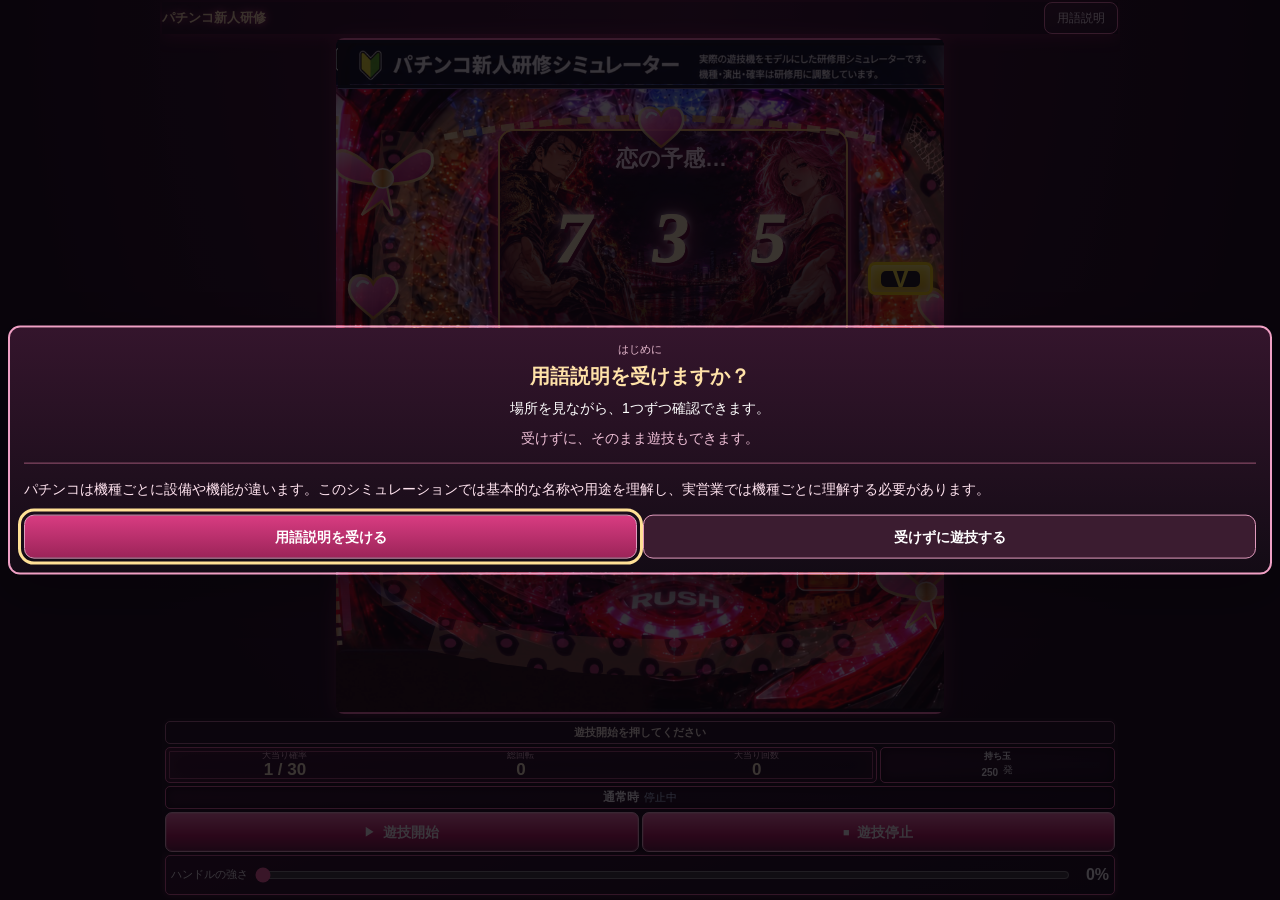
<file: index.html>
<!doctype html>
<html lang="ja">
<head>
<meta charset="utf-8">
<meta name="viewport" content="width=device-width,initial-scale=1,viewport-fit=cover">
<title>パチンコ新人研修シミュレーター</title>
<style>
*{box-sizing:border-box}body{margin:0;background:#0a0d12;color:#fff;font-family:"Segoe UI","Yu Gothic UI","Meiryo",sans-serif}.wrap{max-width:1536px;margin:0 auto;padding:6px}.stage{max-height:calc(100vh - 12px);width:min(100%,calc((100vh - 12px)*1.5));margin:0 auto}.stage{position:relative;width:100%;aspect-ratio:3/2;background:#000;border-radius:18px;overflow:hidden;box-shadow:0 10px 40px rgba(0,0,0,.45)}.bg{position:absolute;inset:0;width:100%;height:100%;object-fit:cover;display:block}#fx{position:absolute;inset:0;width:100%;height:100%;pointer-events:none}.digit-wrap{position:absolute;left:18.9%;top:17.2%;width:31.2%;height:23.2%;display:flex;align-items:center;justify-content:center;gap:3.7%;pointer-events:none}.digit{width:27%;text-align:center;font-weight:900;font-size:clamp(28px,7vw,108px);line-height:1;color:#fff;text-shadow:0 0 14px rgba(255,255,255,.85),0 0 28px rgba(0,90,255,.65)}.hold-overlay{position:absolute;left:40.8%;top:64.7%;width:11.8%;display:flex;justify-content:space-between;pointer-events:none}.hold-dot{width:20%;aspect-ratio:1;border-radius:50%;background:rgba(30,30,40,.9);border:2px solid rgba(255,255,255,.35);box-shadow:inset 0 0 8px #000}.hold-dot.on{background:radial-gradient(circle at 35% 30%,#fff 0 8%,#5aa7ff 28%,#004bd4 65%,#001440 100%);box-shadow:0 0 18px #4b9cff}.status-badge{position:absolute;right:2%;top:63.8%;width:13.3%;padding:.55% .5%;text-align:center;font-weight:800;font-size:clamp(11px,1.7vw,24px);pointer-events:none}.message{position:absolute;left:19.2%;top:42.7%;width:31%;text-align:center;font-weight:800;font-size:clamp(12px,1.9vw,30px);color:#fff;text-shadow:0 2px 7px #000;pointer-events:none}.callout{position:absolute;left:18.6%;top:48.7%;width:34%;text-align:center;font-weight:800;font-size:clamp(12px,1.7vw,27px);color:#ffe88a;text-shadow:0 2px 8px #000;pointer-events:none;opacity:0;transition:.25s}.callout.show{opacity:1}.click-zone{position:absolute;cursor:pointer;background:transparent;border:2px solid transparent;border-radius:14px}.click-zone:focus{outline:3px solid #00a3ff;outline-offset:2px}#handleZone{right:2%;bottom:2.2%;width:15.4%;height:34%}.panel{margin-top:12px;display:grid;grid-template-columns:1fr 1fr 1fr;gap:10px}.card{background:#131922;border:1px solid #293240;border-radius:14px;padding:12px}.label{font-size:12px;color:#9fb0c4;margin-bottom:6px}.value{font-size:20px;font-weight:800}.controls{margin-top:10px;display:flex;flex-wrap:wrap;gap:10px}button{appearance:none;border:0;border-radius:12px;padding:12px 16px;font-weight:800;font-size:16px;cursor:pointer}.primary{background:#0b84ff;color:#fff}.secondary{background:#222c39;color:#fff;border:1px solid #3a4759}.danger{background:#4a1d24;color:#fff}input[type=range]{width:220px}.guide{margin-top:10px;background:#101722;border:1px solid #293240;border-radius:14px;padding:14px;line-height:1.65}.guide strong{color:#8cc8ff}@media(max-width:800px){.panel{grid-template-columns:1fr}.controls{align-items:stretch}button{flex:1}}

.lcd-cover{position:absolute;left:17.4%;top:13.2%;width:34.6%;height:31.6%;background:#000;border-radius:18px;border:3px solid rgba(255,255,255,.16);box-shadow:inset 0 0 28px rgba(0,0,0,.95),0 0 18px rgba(0,0,0,.55);z-index:2;pointer-events:none}
.digit-wrap{z-index:3}
.message{z-index:4}
.callout{z-index:4}
.windmill{position:absolute;left:11.5%;top:50.7%;width:4.2%;aspect-ratio:1;border-radius:50%;z-index:12;pointer-events:none;transform-origin:center;filter:drop-shadow(0 0 3px rgba(255,255,255,.65))}
.windmill::before{content:"";position:absolute;inset:36%;border-radius:50%;background:#d8dee8;border:2px solid #6a7481;z-index:2}
.windmill span{position:absolute;left:47%;top:4%;width:10%;height:42%;background:linear-gradient(#f3f6fa,#8d98a5);border-radius:7px;transform-origin:50% 110%}
.windmill span:nth-child(2){transform:rotate(120deg)}
.windmill span:nth-child(3){transform:rotate(240deg)}
.windmill.spin{animation:wmspin .42s linear}
@keyframes wmspin{to{transform:rotate(360deg)}}


.panel,.controls,.guide{display:none!important}
.right-top-cover{position:absolute;right:0.7%;top:0.6%;width:31.7%;height:58.4%;z-index:6;background:#000;border-radius:14px;pointer-events:none}
.right-status-cover{position:absolute;right:0.9%;top:59.4%;width:16.4%;height:38.8%;z-index:7;background:#000;border-radius:14px;pointer-events:none}


.step-ui{position:absolute;right:1.35%;top:2.2%;width:30.2%;height:54.8%;z-index:13;background:#000;border:2px solid #245b8f;border-radius:12px;padding:16px;color:#fff;display:flex;flex-direction:column;justify-content:center;gap:12px}
.step-ui .step-title{font-size:clamp(15px,1.8vw,27px);font-weight:900;color:#72b8ff}.step-ui .step-no{font-size:clamp(34px,5vw,72px);font-weight:900;line-height:1}.step-ui .step-name{font-size:clamp(15px,2vw,30px);font-weight:800}.step-ui .step-desc{font-size:clamp(10px,1.05vw,16px);color:#c9d4df;line-height:1.5}.step-dots{display:flex;gap:7px;flex-wrap:wrap}.step-dots i{width:18px;height:18px;border-radius:50%;background:#29313b;border:1px solid #596675;display:block}.step-dots i.on{background:#0b84ff;box-shadow:0 0 9px #0b84ff}
.power-ui input{width:100%;margin:4px 0}.power-ui b{float:right}

.stateRow{
  display:grid;
  grid-template-columns:2.2em 1fr;
  align-items:center;
  gap:.75em;
  min-height:12.5%;
  padding:.35em .55em;
  border-radius:10px;
  color:#7f8b98;
  font-size:clamp(12px,1.22vw,20px);
  font-weight:800;
  border:1px solid transparent;
}
.stateRow .num{
  display:flex;align-items:center;justify-content:center;
  width:1.75em;height:1.75em;border-radius:.35em;
  background:#2a3038;color:#aab5c0;
}
.stateRow.active{
  background:#0a2d52;
  color:#fff;
  border-color:#2d8cff;
  box-shadow:0 0 0 2px rgba(45,140,255,.15) inset;
}
.stateRow.active .num{
  background:#2d8cff;color:#fff;
}
.stateRow.done{
  color:#b8c4cf;
}


/* Actual 4-hold display under the LCD */
.hold-overlay{
  position:absolute !important;
  left:20.2% !important;
  top:46.6% !important;
  width:27.2% !important;
  height:5.3% !important;
  display:flex !important;
  align-items:center !important;
  justify-content:flex-start !important;
  gap:2.2% !important;
  padding:0.35% 1.1% !important;
  background:linear-gradient(180deg,#07101a 0%,#020509 100%) !important;
  border:2px solid #755413 !important;
  border-radius:10px !important;
  z-index:12 !important;
  pointer-events:none !important;
  box-shadow:inset 0 0 10px #000 !important;
}
.hold-dot{
  width:9.4% !important;
  aspect-ratio:1 !important;
  border-radius:50% !important;
  background:radial-gradient(circle at 35% 30%,#37404c 0 18%,#141a21 48%,#05080c 78%,#000 100%) !important;
  border:2px solid #7a8795 !important;
  box-shadow:inset 0 0 7px #000,0 0 0 1px rgba(255,255,255,.12) !important;
}
.hold-dot.on{
  background:radial-gradient(circle at 34% 28%,#fff 0 9%,#9ed3ff 16%,#388cff 38%,#075be0 62%,#00194c 100%) !important;
  border-color:#cfe8ff !important;
  box-shadow:0 0 12px #3185ff,0 0 20px rgba(49,133,255,.55),inset 0 0 7px #dff2ff !important;
}
.hold-overlay::after{
  content:"保留";
  margin-left:auto;
  padding-right:1%;
  color:#d9e7f7;
  font-size:clamp(9px,.72vw,12px);
  font-weight:700;
  letter-spacing:.08em;
}


/* Consolidated right-side status + handle strength layout */
/* Clean lower-right layout */
/* v24: single lower-right status block */
/* v31: bottom controls simplified to Play only */
/* v32: keep only dynamic overlays authoritative */
/* v33 clean-base layout: dynamic elements only */
.sim, .machine, .stage { overflow:hidden; }
/* v35: clean right-side stack */
/* v36: 持ち玉表示を遊技開始ボタンから離して上へ移動 */

/* v37: clean lower-left layout */

/* v38: rebuilt lower-left controls */
#ballsOverlay{
  position:absolute !important;
  left:1.45% !important;
  bottom:11.2% !important;
  width:14.8% !important;
  height:9.2% !important;
  z-index:40 !important;
  box-sizing:border-box !important;
  background:#05070a !important;
}

/* Start and Stop are now both real HTML buttons with identical dimensions */
#startZone,
#stopPlayBtn{
  position:absolute !important;
  bottom:2.0% !important;
  width:13.8% !important;
  height:6.0% !important;
  z-index:41 !important;
  box-sizing:border-box !important;
  display:flex !important;
  align-items:center !important;
  justify-content:center !important;
  gap:.55em !important;
  padding:0 !important;
  margin:0 !important;
  border:2px solid #79aaff !important;
  border-radius:11px !important;
  background:linear-gradient(180deg,#4d8dff 0%,#255bd3 100%) !important;
  color:#fff !important;
  font-family:inherit !important;
  font-size:clamp(12px,1.35vw,21px) !important;
  font-weight:800 !important;
  line-height:1 !important;
  box-shadow:
    inset 0 0 0 1px rgba(255,255,255,.18),
    0 2px 6px rgba(0,0,0,.35) !important;
  cursor:pointer !important;
}

#startZone{
  left:1.45% !important;
}

#stopPlayBtn{
  left:15.75% !important;
}

#startZone:hover,
#stopPlayBtn:hover{
  filter:brightness(1.06);
}

#startZone:active,
#stopPlayBtn:active{
  transform:translateY(1px);
}

#startZone:focus,
#stopPlayBtn:focus{
  outline:3px solid #9bc5ff !important;
  outline-offset:2px !important;
}

#startZone .playIcon,
#stopPlayBtn .stopIcon{
  font-size:.78em !important;
}


/* v40: seamless lower-left base; no visible cleanup line */
#ballsOverlay{
  background:#07090c !important;
  border-color:#26394d !important;
}
#startZone,
#stopPlayBtn{
  box-shadow:
    inset 0 0 0 1px rgba(255,255,255,.16),
    0 2px 5px rgba(0,0,0,.35) !important;
}


/* v41: rebuilt lower-right column with no background remnants */

/* v42: final lower-right vertical stack */
#rightControlsBase{
  position:absolute !important;
  right:0 !important;
  top:56.5% !important;
  width:18.2% !important;
  height:43.5% !important;
  z-index:18 !important;
  background:#05070a !important;
  border:none !important;
  border-radius:0 !important;
  pointer-events:none !important;
}

/* 状態：一番上 */
#playStatusBox{
  position:absolute !important;
  right:1.2% !important;
  top:60.0% !important;
  bottom:auto !important;
  width:15.8% !important;
  min-height:10.3% !important;
  max-height:none !important;
  box-sizing:border-box !important;
  z-index:24 !important;
  padding:.72% .85% !important;
  background:#05070a !important;
  border:2px solid #2d68a8 !important;
  border-radius:12px !important;
  color:#fff !important;
}

/* 黄色の説明：状態の下、ハンドルの強さの上 */
#startInstruction{
  position:absolute !important;
  right:1.2% !important;
  top:72.0% !important;
  bottom:auto !important;
  width:15.8% !important;
  min-height:7.4% !important;
  box-sizing:border-box !important;
  z-index:24 !important;
  display:flex !important;
  align-items:center !important;
  justify-content:center !important;
  padding:.55% .75% !important;
  background:#05070a !important;
  border:2px solid #e7d92f !important;
  border-radius:11px !important;
  color:#fff !important;
  text-align:center !important;
  font-size:clamp(11px,1vw,16px) !important;
  line-height:1.42 !important;
  font-weight:800 !important;
  pointer-events:none !important;
}

/* ハンドルの強さ：一番下 */
.power-ui{
  position:absolute !important;
  right:1.2% !important;
  top:81.2% !important;
  bottom:auto !important;
  width:15.8% !important;
  min-height:11.7% !important;
  box-sizing:border-box !important;
  z-index:24 !important;
  background:#05070a !important;
  border:2px solid #2d68a8 !important;
  border-radius:12px !important;
  padding:10px !important;
  color:#fff !important;
}

#powerInStage{
  width:100% !important;
}

/* 右端に背景由来の黄色線が見えないよう完全に黒で覆う */
#rightControlsBase::after{
  content:"";
  position:absolute;
  right:0;
  top:0;
  width:1.4%;
  height:100%;
  background:#05070a;
}


/* v43: lower the handle-strength panel to prevent overlap */
.power-ui{
  top:82.8% !important;
  min-height:10.8% !important;
}


/* v44: center the yellow instruction between status and handle strength */
#startInstruction{
  top:72.8% !important;
  min-height:7.2% !important;
}


/* v54: central warning text readability */
#message{
  white-space:normal !important;
  line-height:1.22 !important;
  text-align:center !important;
  font-size:clamp(16px,2.15vw,34px) !important;
}


/* v72 fixed3: warning is rendered as one coherent message, max 2 lines */
.warning-second-line{
  display:inline !important;
  position:static !important;
  top:auto !important;
  z-index:auto !important;
}

/* v58: V入賞ゲーム */
#vGate{
  position:absolute;
  left:54.0%;
  top:33.0%;
  width:6.4%;
  height:5.0%;
  z-index:28;
  box-sizing:border-box;
  border:3px solid #ffd900;
  border-radius:7px;
  background:linear-gradient(180deg,#ffe935,#d8a900);
  display:flex;
  align-items:center;
  justify-content:center;
  box-shadow:0 0 12px rgba(255,217,0,.85),inset 0 0 8px rgba(255,255,255,.55);
  pointer-events:none;
}
#vGate .vGateInner{
  width:68%;
  height:58%;
  display:flex;
  align-items:center;
  justify-content:center;
  border-radius:5px;
  background:#181818;
  color:#ffe83b;
  font-weight:900;
  font-size:clamp(16px,2vw,30px);
}
#vGate.active{
  animation:vPulse .55s ease-in-out infinite alternate;
}
#vGate.v-closed{
  animation:none !important;
  filter:brightness(.65);
}
#vGate.v-closed .vGateInner{
  height:18%;
  color:transparent;
  background:#111;
  border-radius:2px;
}
@keyframes vPulse{
  from{filter:brightness(1)}
  to{filter:brightness(1.45)}
}
#vGuide{
  position:absolute;
  left:52.2%;
  top:calc(25.5% - 35px);
  width:13.6%;
  z-index:27;
  pointer-events:none;
  font-size:clamp(9px,.9vw,14px);
}
#vGuide .vGuideTitle{
  display:inline-block;
  padding:.34em .85em;
  background:#e5b900;
  color:#111;
  border-radius:8px 8px 0 0;
  font-weight:900;
  border:2px solid #fff0a0;
  border-bottom:0;
}
#vGuide .vGuideBody{
  background:rgba(255,255,255,.96);
  color:#111;
  border:2px solid #e5b900;
  border-radius:0 8px 8px 8px;
  padding:.65em .8em;
  line-height:1.42;
  font-weight:700;
}
#vOverlay{
  position:absolute;
  left:18.3%;
  top:15.2%;
  width:34.0%;
  height:27.5%;
  z-index:45;
  display:none;
  align-items:center;
  justify-content:center;
  flex-direction:column;
  text-align:center;
  pointer-events:none;
  color:#fff;
  text-shadow:0 3px 8px #000,0 0 14px #000;
}
#vOverlay.show{display:flex}
#vOverlayText{
  font-size:clamp(20px,2.5vw,40px);
  font-weight:900;
  line-height:1.22;
}
#vOverlayCount{
  margin-top:.18em;
  font-size:clamp(48px,7vw,110px);
  line-height:1;
  font-weight:900;
}
#vOverlay.punk #vOverlayText{
  font-size:clamp(54px,8vw,125px);
  color:#ff4343;
}
#vTimerBox{
  position:absolute;
  right:1.2%;
  top:81.3%;
  width:15.8%;
  min-height:7.2%;
  z-index:30;
  box-sizing:border-box;
  display:none;
  align-items:center;
  justify-content:center;
  flex-direction:column;
  background:#05070a;
  border:2px solid #ffd900;
  border-radius:12px;
  color:#fff;
  text-align:center;
  font-size:clamp(10px,.9vw,14px);
  font-weight:800;
}
#vTimerBox.show{display:flex}
#vTimerText{
  margin-top:.12em;
  font-size:clamp(18px,1.8vw,28px);
  color:#ffe83b;
}
/* Vタイマー表示中だけハンドルを少し下げる */
body.v-active .power-ui{top:89.4% !important;min-height:8.2% !important;padding:7px 10px !important;}


/* v63: 大当たり直後の研修停止画面 */
#trainingPauseOverlay{
  position:absolute;
  inset:0;
  z-index:80;
  display:none;
  align-items:center;
  justify-content:center;
  background:rgba(0,0,0,.78);
  backdrop-filter:blur(2px);
}
#trainingPauseOverlay.show{
  display:flex;
}
#trainingPauseCard{
  width:min(78%,980px);
  max-height:84%;
  box-sizing:border-box;
  padding:2.1% 2.4% 1.8%;
  background:linear-gradient(180deg,#07111d 0%,#02060a 100%);
  border:3px solid #3d8cff;
  border-radius:18px;
  color:#fff;
  box-shadow:0 0 28px rgba(0,0,0,.75), inset 0 0 20px rgba(47,126,255,.08);
  display:flex;
  flex-direction:column;
}
#trainingPauseTitle{
  text-align:center;
  color:#72b8ff;
  font-weight:900;
  font-size:clamp(22px,2.5vw,38px);
  margin-bottom:1em;
}
#trainingPauseBody{
  overflow:auto;
  font-size:clamp(14px,1.35vw,21px);
  line-height:1.75;
  font-weight:700;
  letter-spacing:.02em;
}
#trainingResumeBtn{
  margin-top:1.4em;
  width:100%;
  min-height:58px;
  border:2px solid #86b5ff;
  border-radius:12px;
  background:linear-gradient(180deg,#4d8dff 0%,#255bd3 100%);
  color:#fff;
  font-family:inherit;
  font-size:clamp(16px,1.5vw,24px);
  font-weight:900;
  cursor:pointer;
}
#trainingResumeBtn:hover{filter:brightness(1.08)}
#trainingResumeBtn:active{transform:translateY(1px)}


/* v72 readability fix: lower LCD guidance + state help only */
#message.message{
  left:19.0% !important;
  top:41.0% !important;
  width:31.4% !important;
  height:4.6% !important;
  display:flex !important;
  align-items:center !important;
  justify-content:center !important;
  padding:0 .45% !important;
  overflow:hidden !important;
  white-space:normal !important;
  text-align:center !important;
  font-size:clamp(12px,1.30vw,20px) !important;
  line-height:1.15 !important;
  word-break:keep-all !important;
}
#message .warning-second-line{
  display:block !important;
  font-size:inherit !important;
  line-height:inherit !important;
}
#stateList{
  height:80% !important;
  gap:.35% !important;
}
#stateList .stateRow{
  min-height:11.4% !important;
}
#stateHelp{
  margin-top:.8% !important;
  min-height:7.4% !important;
  display:flex !important;
  align-items:center !important;
  font-size:clamp(12px,1.0vw,18px) !important;
  line-height:1.28 !important;
  white-space:normal !important;
  overflow:hidden !important;
}

</style>

<meta name="theme-color" content="#05070a">
<link rel="manifest" href="manifest.webmanifest?v=8">
<link rel="icon" type="image/png" sizes="192x192" href="icons/mobile-training-192.png">
<link rel="apple-touch-icon" href="icons/mobile-training-180.png">

<link rel="stylesheet" href="pc/love.css?v=4">
<link rel="stylesheet" href="mobile.css?v=7">
</head>
<body>
<div class="wrap"><nav class="love-nav"><strong>パチンコ新人研修</strong><button id="lessonOpen" type="button">用語説明</button></nav>
<div class="machine-viewport"><div class="stage" id="stage">
<img class="bg" alt="研修用パチンコシミュレーター画面" src="mobile/assets/board-natural.jpg">
<div class="love-header"><img class="training-title" src="pc/assets/training-title.png" alt="パチンコ新人研修シミュレーター。実際の遊技機をモデルにした研修用シミュレーターです。機種・演出・確率は研修用に調整しています。"></div><div id="drama">恋の予感…</div><button id="pushBtn" type="button" aria-label="演出ボタンを押す">PUSH ♥</button><div id="rightArrow">右打ち →</div><canvas id="fx" width="1536" height="1024"></canvas>
<div class="lcd-cover"></div><div class="digit-wrap" aria-hidden="true"><div class="digit" id="d1">7</div><div class="digit" id="d2">3</div><div class="digit" id="d3">5</div></div><div class="windmill" id="windmill" aria-hidden="true"><span></span><span></span><span></span></div>
<div class="hold-overlay" id="holds"></div>

<div class="message" id="message">遊技開始を押してください</div>
<div class="callout" id="callout">ヘソ入賞！ 保留が増えました</div>

<div id="vGate" aria-hidden="true">
  <div class="vGateInner">V</div>
</div>
<div id="vOverlay" aria-live="assertive">
  <div id="vOverlayText"></div>
  <div id="vOverlayCount"></div>
</div>
<div id="vTimerBox" aria-live="polite">
  <div>V入賞 残り時間</div>
  <b id="vTimerText">1 / 10秒</b>
</div>

<div id="gameDataPanel"><div class="game-data-title">LOVE CHANCE</div><div class="game-data-row"><span>大当り確率</span><b>1 / 30</b></div><div class="game-data-row"><span>総回転</span><b id="spinCountView">0</b></div><div class="game-data-row"><span>大当り回数</span><b id="hitCountView">0</b></div></div>
<div id="lessonLayer" hidden><div id="lessonBlocker"></div><div id="lessonSpot" hidden aria-hidden="true"></div><section id="lessonCard" role="dialog" aria-modal="true" aria-labelledby="lessonTitle" aria-describedby="lessonText lessonHint"><div id="lessonProgress"></div><h1 id="lessonTitle"></h1><p id="lessonText"></p><p id="lessonHint"></p><p id="lessonScope" hidden></p><div id="lessonChoices"><button id="lessonStart" class="lesson-primary" type="button">用語説明を受ける</button><button id="lessonSkip" type="button">受けずに遊技する</button></div><div id="lessonActions" hidden><button id="lessonBack" type="button">戻る</button><button id="lessonNext" class="lesson-primary" type="button">理解した・次へ</button><button id="lessonExit" type="button">説明を終了</button></div></section></div>
<div id="ballsOverlay" style="
  position:absolute;
  left:1.45%;
  bottom:8.0%;
  width:15.7%;
  height:10.8%;
  background:#05070a;
  border:2px solid #243648;
  border-radius:10px;
  z-index:9;
  color:#fff;
  display:flex;
  flex-direction:column;
  justify-content:center;
  padding:0.5% 0.8%;
  pointer-events:none;
  box-shadow:inset 0 0 12px rgba(0,0,0,.9);
">
  <div style="font-size:clamp(11px,.95vw,15px);font-weight:700;margin-bottom:1%;">持ち玉</div>
  <div style="display:flex;align-items:flex-end;justify-content:center;gap:.4em;">
    <span id="ballsDisplay" style="font-size:clamp(28px,3.2vw,52px);font-weight:900;line-height:1;">250</span>
    <span style="font-size:clamp(11px,.9vw,15px);padding-bottom:.35em;">発</span>
  </div>
</div>

<button id="stopPlayBtn" type="button" aria-label="遊技停止">
  <span class="stopIcon">■</span><span>遊技停止</span>
</button>
<button id="startZone" class="click-zone" type="button" aria-label="遊技開始"><span class="playIcon">▶</span><span>遊技開始</span></button>
<button id="handleZone" class="click-zone" aria-label="ハンドル操作"></button>
<div class="right-top-cover"></div>
<div class="right-status-cover"></div>






<div id="rightControlsBase" aria-hidden="true"></div>

<div id="playStatusBox" style="
  position:absolute;
  right:1.2%;
  bottom:19.0%;
  width:15.9%;
  min-height:9.4%;
  background:#05070a;
  border:2px solid #2d68a8;
  border-radius:14px;
  z-index:15;
  color:#fff;
  padding:0.8% 0.9%;
  display:flex;
  flex-direction:column;
  justify-content:center;
  gap:.35em;
  box-shadow:inset 0 0 10px rgba(0,0,0,.9);
  pointer-events:none;
">
  <div style="font-size:clamp(10px,.85vw,13px);color:#9fcfff;font-weight:700;">状態</div>
  <div id="statusMain" style="font-size:clamp(16px,1.55vw,24px);font-weight:900;line-height:1.15;">通常時</div>
  <div id="statusSub" style="font-size:clamp(10px,.9vw,14px);color:#bcd8f5;">左打ち</div>
</div>
<div class="power-ui"><label for="powerInStage">ハンドルの強さ</label><input aria-label="ハンドルの強さ" id="powerInStage" type="range" min="0" max="100" value="0"><b id="powerInStageText">0%</b></div>
</div>

</div><div id="mobileControls" aria-label="遊技操作"></div>
<div class="panel">
<div class="card"><div class="label">持ち玉</div><div class="value"><span id="balls">250</span> 発</div></div>
<div class="card"><div class="label">保留</div><div class="value"><span id="holdCount">0</span> / 4</div></div>
<div class="card"><div class="label">大当り回数</div><div class="value"><span id="hitCount">0</span> 回</div></div>
</div>

<div class="controls">
<button class="primary" id="fireBtn">1発発射</button>
<button class="secondary" id="autoBtn">連続発射（最大100発/分）</button>
<label class="card" style="display:flex;align-items:center;gap:10px;padding:8px 12px"><span style="font-size:13px">ハンドルの強さ</span><input id="power" type="range" min="0" max="100" value="0"><strong id="powerText">0%</strong></label>

</div>


</div>

<script src="mobile-layout.js?v=4"></script>
<script>
(()=>{
const canvas=document.getElementById('fx'),ctx=canvas.getContext('2d');
const $=id=>document.getElementById(id);
const els={
  balls:$('balls'),ballsDisplay:$('ballsDisplay'),holdCount:$('holdCount'),hitCount:$('hitCount'),holds:$('holds'),
  message:$('message'),callout:$('callout'),statusBadge:$('statusBadge'),
  d1:$('d1'),d2:$('d2'),d3:$('d3'),
  startZone:$('startZone'),stopPlayBtn:$('stopPlayBtn'),handleZone:$('handleZone'),windmill:$('windmill'),
  
  power:$('powerInStage'),powerText:$('powerInStageText'),statusMain:$('statusMain'),statusSub:$('statusSub'),
  guide:$('guide'),vGate:$('vGate'),vOverlay:$('vOverlay'),vOverlayText:$('vOverlayText'),vOverlayCount:$('vOverlayCount'),vTimerBox:$('vTimerBox'),vTimerText:$('vTimerText'),trainingPauseOverlay:$('trainingPauseOverlay'),trainingResumeBtn:$('trainingResumeBtn')
};

let balls=250,hold=0,hits=0,state='normal',autoTimer=null,spinning=false,animBalls=[];let vTimer=null,vElapsed=0,vToken=0;let roundTimer=null,roundElapsed=0,trainingPauseMode='';
let round=0,attacker=0,currentStep=1;
const FIRE_INTERVAL=600;
if(els.holds){
  els.holds.innerHTML='';
  for(let i=0;i<4;i++){
    const d=document.createElement('div');
    d.className='hold-dot';
    els.holds.appendChild(d);
  }
} // 最大100発/分

const JACKPOT_PROBABILITY=1/30;
let totalSpins=0;
function drawJackpot(random=Math.random){return random()<JACKPOT_PROBABILITY;}
function setStep(n){currentStep=Math.max(1,Math.min(8,n));}
function sync(){
  $("spinCountView").textContent=totalSpins;$("hitCountView").textContent=hits;
  document.body.classList.toggle("bonus-active",state==="bonus");
  if(els.balls)els.balls.textContent=balls;if(els.ballsDisplay)els.ballsDisplay.textContent=balls;
  if(els.holdCount)els.holdCount.textContent=hold;
  if(els.hitCount)els.hitCount.textContent=hits;
  if(els.holds)if(els.holds){const visualHold=Math.max(0,Math.min(4,hold));[...els.holds.children].forEach((x,i)=>x.classList.toggle('on',i<visualHold));}
  if(state==='bonus'){
    if(els.statusMain)els.statusMain.textContent='大当り中 '+round+'R / 5R';
    if(els.statusSub)els.statusSub.textContent='アタッカー '+attacker+' / 10 ・ 残り '+Math.max(0,20-roundElapsed)+'秒';
  }else if(state==='trainingPause'){
    if(els.statusMain)els.statusMain.textContent='研修説明';
    if(els.statusSub)els.statusSub.textContent='クリックで再開してください';
  }else if(state==='roundTrainingPause'){
    if(els.statusMain)els.statusMain.textContent='ラウンド時間終了';
    if(els.statusSub)els.statusSub.textContent='クリックで再開してください';
  }else if(state==='punkTrainingPause'){
    if(els.statusMain)els.statusMain.textContent='V入賞失敗';
    if(els.statusSub)els.statusSub.textContent='クリックで再開してください';
  }else if(state==='vprep'){
    if(els.statusMain)els.statusMain.textContent='V入賞準備';
  }else if(state==='vwait'){
    if(els.statusMain)els.statusMain.textContent='右打ち・V入賞';
    if(els.statusSub)els.statusSub.textContent='10秒以内にV入賞';
  }else if(state==='punk'){
    if(els.statusMain)els.statusMain.textContent='V入賞失敗';
    if(els.statusSub)els.statusSub.textContent='大当たり終了';
  }else{
    if(els.statusMain)els.statusMain.textContent='通常時';
    const p=Number(els.power.value);
    if(els.statusSub){
      if(p>=25&&p<=40) els.statusSub.textContent='左打ち';
      else if(p>=50) els.statusSub.textContent='右打ち・25～40％に戻してください';
      else if(p===0) els.statusSub.textContent='停止中';
      else els.statusSub.textContent='ハンドル '+p+'％';
    }
  }
}
function showCallout(t){
  if(!els.callout)return;
  els.callout.textContent=t;els.callout.classList.add('show');
  setTimeout(()=>els.callout.classList.remove('show'),900);
}

function resumeDigital(){
  if(state==='normal' && !spinning && hold>0){
    setTimeout(()=>{ if(state==='normal' && !spinning && hold>0) spin(); },180);
  }
}
const sleep=ms=>new Promise(r=>setTimeout(r,ms));
function spinWindmill(){
  if(!els.windmill)return;
  els.windmill.classList.remove('spin');void els.windmill.offsetWidth;els.windmill.classList.add('spin');
}

/* 風車位置はv7で確定した位置を維持 */
function normalPath(toHeso,power){
  const pwr=Math.max(0,Math.min(100,power));
  // 25～40％で通常打ちの適正範囲。弱いほど低く、強いほど上部を高く回る。
  const adj=(pwr-28)*0.9;
  const p=[
   [150,890],[108,810],[82,715],[68,610],[67,505],[72,405],[82,320],[97,245],
   [120+adj*.08,190-adj*.15],[155+adj*.12,150-adj*.18],
   [190+adj*.14,135-adj*.12],[216+adj*.10,155],[198,188],[220,220],[196,252],
   [218,285],[194,320],[214,355],[192,392],[210,430],[188,468],[202,505],
   [194,530],[210,548] // 風車中心
  ];
  // 道釘
  p.push([205,570],[220,592],[248,610],[285,628],[325,645],[365,660],[405,674],[447,688],[485,699],[520,706]);
  if(toHeso){
    p.push([505,707],[520,700],[530,710],[535,727]);
  }else if(Math.random()<.5){
    p.push([475,735],[450,765],[425,805],[410,850]);
  }else{
    p.push([510,735],[535,760],[558,800],[570,850]);
  }
  return p;
}
function rightPath(){
  const p = [
    // 発射～左外周：玉は表示
    [150,890],[112,820],[86,748],[70,670],[64,590],[66,510],[72,430],[82,350],
    [96,275],[118,210],[150,158],[195,118],[250,82],[315,50],[385,22],

    // 上部：円弧状に盤面外へ回り込む（この区間だけ非表示）
    [455,2],[525,-20],[600,-40],[680,-55],[755,-52],[815,-34],

    // 右上から盤面内へ戻る
    [850,-6],[872,28],[884,70],[888,112],[884,150],[876,185],

    // 右側の釘ゾーン：釘に当たりながら細かく左右へ跳ねる
    [866,220],[852,250],[868,282],[848,315],[864,348],[844,382],
    [860,418],[840,454],[856,492],[836,530],[852,568],[832,606],
    [846,644],[826,682],[840,720],[820,758],[832,792],

    // アタッカーへ寄せる
    [820,812],[806,830],[795,846]
  ];
  p.isRight = true;
  p.rightBounceStart = 30;
  return p;
}
function addBall(path,onEnd){
  const p=Number(els.power.value);
  if(p<=0) return;
  animBalls.push({path,t:0,speed:path.isRight?.0048:.0054,done:onEnd||(()=>{}),lastSeg:-1});
}
function point(path,t){
  const sf=(path.length-1)*t,
        seg=Math.min(path.length-2,Math.floor(sf)),
        f=sf-seg,
        a=path[seg],b=path[seg+1];

  let x=a[0]+(b[0]-a[0])*f,
      y=a[1]+(b[1]-a[1])*f;

  // 通常打ち：既存の細かい釘跳ね・道釘ジャンプ感
  if(!path.isRight){
    if(seg>=10&&seg<=22){
      x+=Math.sin(f*Math.PI*3.2+seg)*4.5;
      y-=Math.sin(f*Math.PI)*3.5;
    }
    if(seg>=24&&seg<=32){
      x+=Math.sin(f*Math.PI*2+seg)*2.4;
      y-=Math.sin(f*Math.PI)*5.5;
    }
    if(seg>=33){
      y-=Math.sin(f*Math.PI)*9;
    }
  }

  // 右打ち：右側の釘に当たって左右へ跳ねる動き。
  // 各区間の前半で小さく持ち上がり、左右方向へ反発させる。
  if(path.isRight && seg >= (path.rightBounceStart || 0)){
    const dir = (seg % 2 === 0) ? 1 : -1;
    x += dir * Math.sin(f*Math.PI) * 7.5;
    y -= Math.sin(f*Math.PI) * 5.5;
    x += Math.sin(f*Math.PI*3.6 + seg) * 1.8;
  }

  return{x,y,seg};
}
let lastDrawTime=null;
function draw(frameTime){
  const now=typeof frameTime==='number'?frameTime:0;
  const elapsed=lastDrawTime===null?16.667:Math.max(0,Math.min(2000,now-lastDrawTime));
  lastDrawTime=now;
  ctx.clearRect(0,0,canvas.width,canvas.height);
  for(let i=animBalls.length-1;i>=0;i--){
    const b=animBalls[i];
    b.t+=b.speed*(elapsed/16.667);
    const p=point(b.path,Math.min(1,b.t));

    if(p.seg!==b.lastSeg){
      // 風車は、通常打ちの玉が風車中心へ実際に到達した瞬間だけ1回転させる。
      // 発射ごと・風車付近の複数区間では回さない。
      if(!b.path.isRight && p.seg===23 && !b.windmillHit){
        b.windmillHit=true;
        spinWindmill();
      }
      b.lastSeg=p.seg;
    }

    // 発射直後から玉は表示。
    // 盤面上端をはみ出した区間だけ非表示にし、
    // 右側の着地点へ戻ってきたら自動的に再表示する。
    const visible =
      p.x >= 0 && p.x <= canvas.width &&
      p.y >= 0 && p.y <= canvas.height;

    if(visible){
      ctx.beginPath();
      const g=ctx.createRadialGradient(p.x-2,p.y-3,1,p.x,p.y,8);
      g.addColorStop(0,'#fff');
      g.addColorStop(.4,'#e8edf3');
      g.addColorStop(1,'#626c78');
      ctx.fillStyle=g;
      ctx.arc(p.x,p.y,7.2,0,Math.PI*2);
      ctx.fill();
      ctx.strokeStyle='#fff';
      ctx.lineWidth=.7;
      ctx.stroke();
    }

    if(b.t>=1){
      const done=b.done;
      animBalls.splice(i,1);
      done();
    }
  }
  requestAnimationFrame(draw);
}
draw();

let spinToken=0,holdColors=[],pushResolve=null,audioCtx=null,soundOn=false;
const lcd=document.querySelector('.lcd-cover'),drama=$('drama'),pushBtn=$('pushBtn');
function tone(freq=600,duration=.08){
 if(!soundOn||!audioCtx)return;
 const o=audioCtx.createOscillator(),g=audioCtx.createGain();o.type='triangle';o.frequency.value=freq;g.gain.setValueAtTime(.045,audioCtx.currentTime);g.gain.exponentialRampToValueAtTime(.001,audioCtx.currentTime+duration);o.connect(g);g.connect(audioCtx.destination);o.start();o.stop(audioCtx.currentTime+duration);
}
function cue(text,level='blue',mode='normal'){drama.textContent=text;drama.dataset.level=level;lcd.dataset.level=level;lcd.dataset.mode=mode;}
function updateHoldColors(){[...els.holds.children].forEach((d,i)=>{d.dataset.color=holdColors[i]||'blue';d.setAttribute('aria-label',i<hold?('保留'+(i+1)+' '+d.dataset.color):'空き');});}
pushBtn.addEventListener('click',()=>{tone(880,.15);if(pushResolve)pushResolve();});
async function spin(){
 if(spinning||hold<=0||state!=='normal')return;
 spinning=true;totalSpins++;const token=++spinToken;const color=holdColors.shift()||'blue';hold--;sync();updateHoldColors();setStep(3);
 const ds=[els.d1,els.d2,els.d3];
 const wait=async(ms)=>{await sleep(ms);if(token!==spinToken)throw new Error('cancelled');};
 const roll=()=>ds.forEach(d=>d.textContent=1+Math.floor(Math.random()*9));
 const hit=drawJackpot(),n=hit?7:1+Math.floor(Math.random()*9),reach=hit||Math.random()<.22,superReach=reach&&(hit||Math.random()<.45);
 try{
  ds.forEach(d=>{d.classList.remove('locked');d.classList.add('spinning')});cue('恋の予感…',color);tone(460,.12);
  for(let i=0;i<18;i++){roll();await wait(80);}
  if(!reach){ds.forEach(d=>d.classList.remove('spinning','locked'));ds[0].textContent=n;ds[1].textContent=n%9+1;ds[2].textContent=(n+1)%9+1;cue('恋の予感…');await wait(700);setStep(1);return;}
  for(let phase=1;phase<=2;phase++){cue(phase===1?'この想い、届け！':'想いは止まらない！',phase===1?'green':'red');tone(550+phase*120,.15);for(let i=0;i<8;i++){roll();await wait(100);}}
  ds[0].textContent=n;ds[2].textContent=n;ds[0].classList.remove('spinning');ds[2].classList.remove('spinning');ds[0].classList.add('locked');ds[2].classList.add('locked');setStep(4);cue('REACH ♥ 恋の勝負！','red');tone(800,.3);
  for(let i=0;i<12;i++){ds[1].textContent=1+Math.floor(Math.random()*9);await wait(180);}
  if(superReach){cue('SUPER REACH ♥ 告白上等！','gold');for(let i=3;i>=1;i--){els.message.textContent='想いを届けろ！ '+i;ds[1].textContent=i;await wait(600);}cue('想いを込めて PUSH！','gold');pushBtn.classList.add('show');await new Promise(resolve=>{let done=false;const finish=()=>{if(done)return;done=true;clearTimeout(timer);pushResolve=null;resolve();};const timer=setTimeout(finish,3500);pushResolve=finish;});pushBtn.classList.remove('show');await wait(300);}
  // Both hit and miss reaches use the same anticipation before the final stop.
  cue('想いは届く…？',superReach?'gold':'red');
  ds[1].classList.remove('spinning');ds[1].classList.add('suspense');
  for(let i=0;i<7;i++){ds[1].textContent=(n+2+i)%9+1;tone(440+i*45,.06);await wait(140+i*65);}
  ds[1].textContent=n===1?9:n-1;await wait(650);
  ds[1].textContent=n;ds[1].classList.add('near-stop');cue('あと少し…',superReach?'gold':'red');await wait(1100);
  ds[1].classList.remove('near-stop');ds[1].textContent=hit?n:n%9+1;ds[1].classList.add('settling');await wait(550);
  ds[1].classList.remove('suspense','settling');
  if(hit){ds.forEach(d=>d.classList.add('locked'));hits++;setStep(5);cue('♥ 大当り！LOVE BONUS ♥','gold','hit');els.message.textContent='777 大当り！';showCallout('想いが届いた！ 大当り');[660,880,1100,1320].forEach((f,i)=>setTimeout(()=>{if(token===spinToken)tone(f,.2)},i*160));sync();await wait(2300);round=0;attacker=0;showTrainingPause();}
  else{cue('次の恋に、期待！','blue');els.message.textContent='リーチハズレ';await wait(1300);setStep(1);cue('恋の予感…');}
 }catch(e){if(e.message!=='cancelled')throw e;}
 finally{if(token===spinToken){ds.forEach(d=>d.classList.remove('spinning','suspense','near-stop','settling'));pushBtn.classList.remove('show');spinning=false;resumeDigital();}}
}

function finishNormal(toHeso){
  if(toHeso){
    if(hold<4){
      hold++;
      {const r=Math.random();holdColors.push(r<.08?"gold":r<.23?"red":r<.5?"green":"blue");updateHoldColors();tone(900,.08);}
      balls+=3;
      if(!spinning)setStep(2);
      showCallout('ヘソ入賞！ 保留 +1');
      els.message.textContent='ヘソ入賞';
      sync();
    }else{
      // 保留満タンでも、止まっている場合は残保留の消化を再開する
      els.message.textContent='保留満タン';
    }
    resumeDigital();
  }else{
    // 研修用の「他入賞」。通常時のこぼれ玉の一部が一般入賞口に入る想定。
    if(Math.random()<0.12){
      balls+=5;
      showCallout('他入賞！');
      els.message.textContent='他入賞';
      sync();
    }
  }
}

function vPath(){
  const p = [
    [150,890],[112,820],[86,748],[70,670],[64,590],[66,510],[72,430],[82,350],
    [96,275],[118,210],[150,158],[195,118],[250,82],[315,50],[385,22],
    [455,2],[525,-20],[600,-40],[680,-55],[755,-52],[815,-34],
    [850,-6],[872,28],[884,70],[888,112],[884,150],[876,185],
    [866,220],[854,250],[868,282],[858,315],[872,345],[870,372]
  ];
  p.isRight=true;
  return p;
}

function clearVTimer(){
  if(vTimer){clearInterval(vTimer);vTimer=null;}
}

function showVOverlay(text,count=''){
  els.vOverlay.classList.add('show');
  els.vOverlay.classList.remove('punk');
  els.vOverlayText.textContent=text;
  els.vOverlayCount.textContent=count;
}
function hideVOverlay(){
  els.vOverlay.classList.remove('show','punk');
  els.vOverlayText.textContent='';
  els.vOverlayCount.textContent='';
}
function setVUiActive(on){
  document.body.classList.toggle('v-active',on);
  els.vGate.classList.toggle('active',on);
  els.vGate.classList.toggle('v-closed',!on);
  els.vTimerBox.classList.toggle('show',on);
}


function clearRoundTimer(){
  if(roundTimer){clearInterval(roundTimer);roundTimer=null;}
}

function showTrainingPause(){
  // Startup lessons are separate; jackpots continue directly into the V challenge.
  resetVGateForNextJackpot();animBalls=[];clearVTimer();clearRoundTimer();hideVOverlay();setVUiActive(false);
  startVChallenge();
}
function showRoundTimeoutTraining(){
  if(state!=='bonus')return;clearRoundTimer();
  if(round<5)startBonusRound(round+1);else endBonusGame();
}
function endBonusGame(){
  clearRoundTimer();
  state='normal';
  round=0;
  attacker=0;
  setStep(8);
  const p=Number(els.power.value);
  if(p>=50){
    els.message.textContent='5R終了・通常時へ　警告：ハンドルを25～40％に戻してください（現在 '+p+'％）';
  }else if(p>40){
    els.message.textContent='5R終了・通常時へ　ハンドルを25～40％に戻してください（現在 '+p+'％）';
  }else if(p>=25){
    els.message.textContent='5R終了・通常時へ　左打ち '+p+'％';
  }else{
    els.message.textContent='5R終了・通常時へ　ハンドルを25～40％に設定してください';
  }
  showCallout('大当り終了');
  sync();
  setTimeout(()=>{
    if(state==='normal'){
      setStep(1);
      resumeDigital();
    }
  },600);
}

function startBonusRound(nextRound){
  clearRoundTimer();
  state='bonus';
  round=nextRound;
  attacker=0;
  roundElapsed=0;
  setStep(7);
  els.message.textContent=round+'R　右打ちしてください';
  sync();

  roundTimer=setInterval(()=>{
    if(state!=='bonus'){clearRoundTimer();return;}
    roundElapsed++;
    if(els.statusSub)els.statusSub.textContent='アタッカー '+attacker+' / 10 ・ 残り '+Math.max(0,20-roundElapsed)+'秒';
    if(roundElapsed>=20 && attacker<10){
      showRoundTimeoutTraining();
    }
  },1000);
}

function resetVGateForNextJackpot(){
  // 次回の大当たりに備えて、閉じたV入賞口を再び開放可能な見た目へ戻す
  if(els.vGate){
    els.vGate.classList.remove('v-closed');
    els.vGate.classList.remove('active');
  }
}

async function startVChallenge(){
  const token=++vToken;
  clearVTimer();
  state='vprep';
  resetVGateForNextJackpot();
  setStep(6);
  sync();

  for(let n=5;n>=1;n--){
    if(token!==vToken||state!=='vprep')return;
    showVOverlay('5秒後にV入賞させろ！',String(n));
    if(els.statusMain)els.statusMain.textContent='V入賞準備';
    if(els.statusSub)els.statusSub.textContent='開始まで '+n+'秒';
    await sleep(1000);
  }
  if(token!==vToken||state!=='vprep')return;

  state='vwait';
  vElapsed=0;
  setVUiActive(true);
  showVOverlay('Vを狙え！','');
  if(els.statusMain)els.statusMain.textContent='Vを狙え！';
  if(els.statusSub)els.statusSub.textContent='10秒以内にV入賞';
  els.vTimerText.textContent='1 / 10秒';

  // 少し表示してから液晶の大文字を消し、右下カウントを主表示にする
  setTimeout(()=>{if(state==='vwait'&&token===vToken)hideVOverlay();},1200);

  vTimer=setInterval(()=>{
    if(token!==vToken||state!=='vwait'){clearVTimer();return;}
    vElapsed++;
    if(vElapsed>=10){
      clearVTimer();
      failVChallenge(token);
      return;
    }
    els.vTimerText.textContent=(vElapsed+1)+' / 10秒';
  },1000);
}

function successVChallenge(){
  if(state!=='vwait')return;
  state='vsuccess'; // 1玉入賞した瞬間に受付終了
  ++vToken;
  clearVTimer();
  setVUiActive(false); // V入賞口を即座に閉じる
  balls+=10;
  showCallout('V入賞！');
  showVOverlay('V入賞！','');
  if(els.statusMain)els.statusMain.textContent='V入賞成功・V口閉鎖';
  if(els.statusSub)els.statusSub.textContent='5R大当たりへ';
  sync();

  const successToken=vToken;
  setTimeout(()=>{
    if(vToken!==successToken||state!=='vsuccess')return;
    hideVOverlay();
    startBonusRound(1);
  },1000);
}

function failVChallenge(token){
  if(token!==vToken||state!=='vwait')return;
  const endedToken=++vToken;clearVTimer();clearRoundTimer();setVUiActive(false);animBalls=[];hideVOverlay();
  state='punk';cue('V入賞失敗','red');els.message.textContent='通常に戻ります';sync();
  setTimeout(()=>{if(vToken!==endedToken||state!=='punk')return;state='normal';round=0;attacker=0;cue('恋の予感…');setStep(8);sync();resumeDigital();},1800);
}
function finishBonus(){
  if(state!=='bonus')return;
  attacker++;
  balls+=10;
  setStep(7);
  showCallout('アタッカー入賞 '+attacker+'/10');

  if(attacker>=10){
    clearRoundTimer();
    if(round<5){
      startBonusRound(round+1);
    }else{
      endBonusGame();
    }
  }
  sync();
}

function fire(){
  if(document.getElementById("lessonLayer")&&!document.getElementById("lessonLayer").hidden)return;
  if(balls<=0)return;
  const power=Number(els.power.value);

  if(power<=0){
    els.message.textContent='ハンドル強さを設定してください';
    return;
  }

  tone(180,.035);balls--;sync();

  if(state==='trainingPause' || state==='roundTrainingPause' || state==='punkTrainingPause'){
    return;
  }

  if(state==='vprep'){
    els.message.textContent='V入賞開始まで待ってください';
    addBall(power>=50?rightPath():normalPath(false,power));
    return;
  }

  if(state==='vwait'){
    if(power<50){
      els.message.textContent='Vを狙え！ 50％以上にしてください';
      addBall(normalPath(false,power));
      return;
    }
    els.message.textContent='Vを狙え！';
    addBall(vPath(),successVChallenge);
    return;
  }

  if(state==='punk'){
    return;
  }

  if(state==='bonus'){
    if(power<50){
      els.message.textContent='大当り中：50％以上にしてください（'+power+'％）';
      addBall(normalPath(false,power));
      return;
    }
    els.message.textContent=round+'R　右打ち中 '+power+'％';
    addBall(rightPath(),finishBonus);
    return;
  }

  // 通常時：ハンドル強度はユーザー操作をそのまま反映する
  // 25～40％が適正な左打ち。70％以上は右方向へ流れ、100％は完全な右打ち。
  if(power<25){
    els.message.textContent='通常時：弱すぎます。25～40％へ上げてください';
    const toHeso=false;
    addBall(normalPath(toHeso,power),()=>finishNormal(toHeso));
    return;
  }

  if(power<=40){
    els.message.textContent='通常時：適正な左打ち '+power+'％';
    const toHeso=Math.random()<.24;
    addBall(normalPath(toHeso,power),()=>finishNormal(toHeso));
    return;
  }

  if(power<50){
    els.message.textContent='通常時：強すぎます。25～40％へ戻してください（'+power+'％）';
    const toHeso=false;
    addBall(normalPath(toHeso,power),()=>finishNormal(toHeso));
    return;
  }

  // 70％以上は、通常時でも操作値どおり右側へ飛ばす。
  // 勝手に左打ちへ戻さない。
  els.message.innerHTML='警告：右打ちになっています。<br>25～40％に戻してください。';
  addBall(rightPath(),()=>{});
  return;
}

function startPlay(){
  if(!$("lessonLayer").hidden)return;
  if(autoTimer)return;
  const power=Number(els.power.value);
  if(power<=0){
    els.message.textContent='画面下でハンドルの強さを設定してください';
    return;
  }
  fire();
  autoTimer=setInterval(fire,FIRE_INTERVAL);
}
function stopPlay(){
  if(autoTimer){clearInterval(autoTimer);autoTimer=null}
}
function reset(){
  totalSpins=0;++spinToken;holdColors=[];if(pushResolve)pushResolve();pushBtn.classList.remove("show");document.querySelectorAll(".digit").forEach(d=>d.classList.remove("locked","spinning","suspense","near-stop","settling"));cue("恋の予感…");
  stopPlay();clearVTimer();clearRoundTimer();trainingPauseMode='';vToken++;setVUiActive(false);resetVGateForNextJackpot();hideVOverlay();if(els.trainingPauseOverlay)els.trainingPauseOverlay.classList.remove('show');balls=250;hold=0;hits=0;state='normal';round=0;attacker=0;spinning=false;animBalls=[];
  els.d1.textContent='7';els.d2.textContent='3';els.d3.textContent='5';
  els.message.textContent='遊技開始を押してください';
  els.power.value=0;els.powerText.textContent='0%';
  setStep(1);sync();
}

els.startZone.addEventListener('click',startPlay);

if(els.stopPlayBtn){
  els.stopPlayBtn.addEventListener('click',()=>{
    stopPlay();
    if(state==='normal'){
      els.message.textContent='遊技停止';
    }else{
      els.message.textContent='大当り中・発射停止';
    }
  });
}
els.power.addEventListener('input',()=>{
  const p=Number(els.power.value);
  els.powerText.textContent=p+'%';
  if(state==='normal'){
    if(els.statusMain)els.statusMain.textContent='通常時';
    if(els.statusSub){
      if(p===0)els.statusSub.textContent='停止中';
      else if(p>=25&&p<=40)els.statusSub.textContent='左打ち';
      else if(p>=50)els.statusSub.textContent='右打ち・25～40％に戻してください';
      else els.statusSub.textContent='ハンドル '+p+'％';
    }
  }else{
    if(els.statusMain)els.statusMain.textContent='大当り中 '+round+'R / 5R';
    if(els.statusSub)els.statusSub.textContent='アタッカー '+attacker+' / 10';
  }
  if(p<=0){
    stopPlay();
    els.message.textContent='ハンドル 0％：玉は発射されません';
  }
  if(state==='normal'){
    if(p===0){
      els.message.textContent='ハンドル 0％：玉は発射されません';
    }else if(p<25){
      els.message.textContent='通常時：25～40％へ上げてください（'+p+'％）';
    }else if(p<=40){
      els.message.textContent='通常時：適正な左打ち '+p+'％';
    }else if(p<70){
      els.message.textContent='通常時：25～40％へ戻してください（'+p+'％）';
    }else{
      els.message.innerHTML='警告：右打ちになっています。<br>25～40％に戻してください。';
    }
  }else{
    if(p>=50){
      els.message.textContent='大当り中：右打ち '+p+'％';
    }else{
      els.message.textContent='大当り中：50％以上にしてください（'+p+'％）';
    }
  }
});

els.power.value=0;
els.powerText.textContent='0%';
setStep(1);sync();
window.pachinkoGame={reset};
})();
</script>

<script src="mobile-lesson.js?v=2"></script>
<script>
if ('serviceWorker' in navigator) {
  window.addEventListener('load', () => {
    navigator.serviceWorker.register('./sw.js').catch(() => {});
  });
}
</script>

<p class="love-notice">オリジナル体験機｜大当り確率1/30｜現金・景品の獲得はありません。</p></body>
</html>
</file>
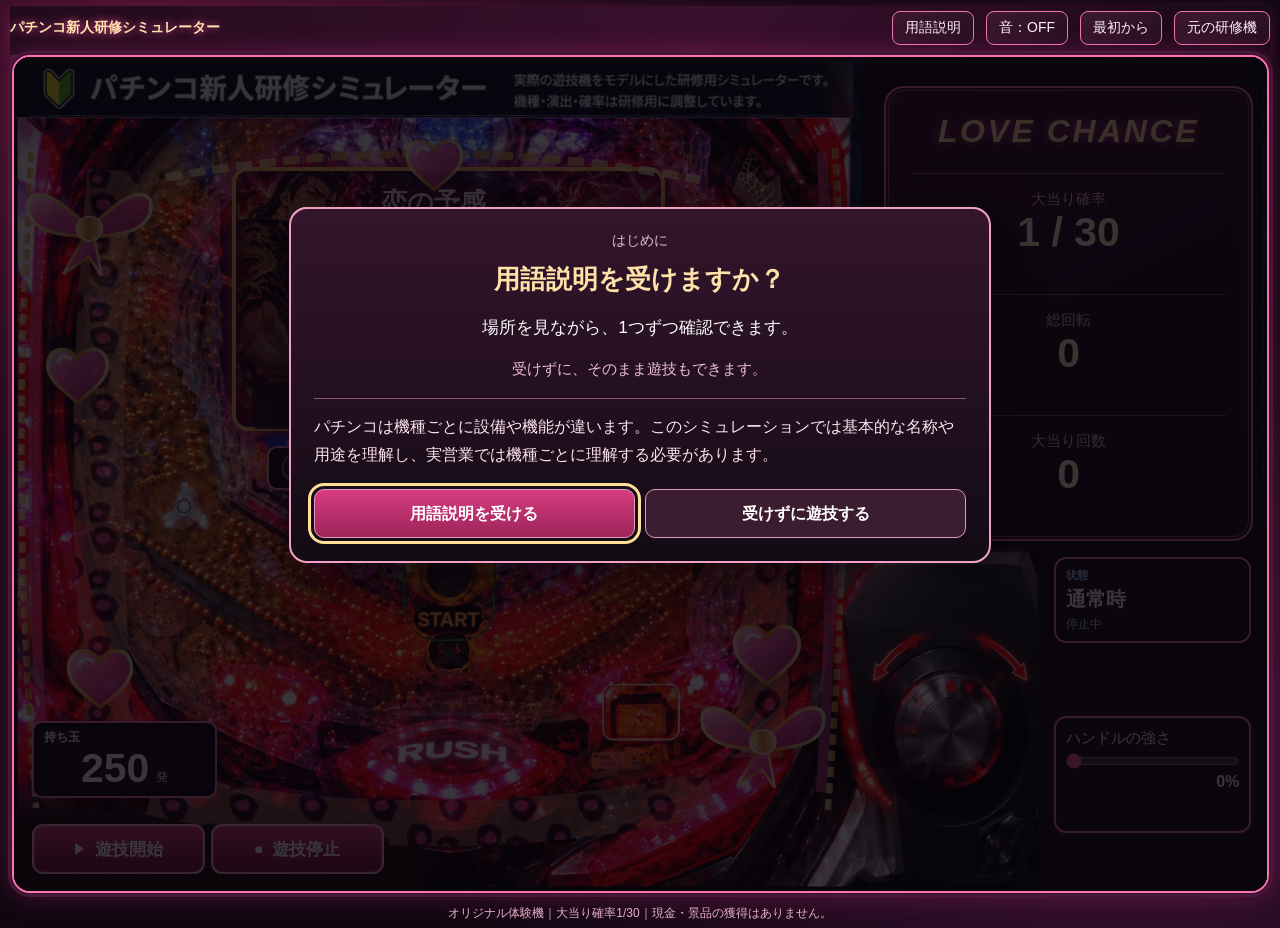
<file: pc/index.html>
<!doctype html>
<html lang="ja">
<head>
<meta charset="utf-8">
<meta name="viewport" content="width=device-width,initial-scale=1">
<title>パチンコ新人研修シミュレーター</title>
<style>
*{box-sizing:border-box}body{margin:0;background:#0a0d12;color:#fff;font-family:"Segoe UI","Yu Gothic UI","Meiryo",sans-serif}.wrap{max-width:1536px;margin:0 auto;padding:6px}.stage{max-height:calc(100vh - 12px);width:min(100%,calc((100vh - 12px)*1.5));margin:0 auto}.stage{position:relative;width:100%;aspect-ratio:3/2;background:#000;border-radius:18px;overflow:hidden;box-shadow:0 10px 40px rgba(0,0,0,.45)}.bg{position:absolute;inset:0;width:100%;height:100%;object-fit:cover;display:block}#fx{position:absolute;inset:0;width:100%;height:100%;pointer-events:none}.digit-wrap{position:absolute;left:18.9%;top:17.2%;width:31.2%;height:23.2%;display:flex;align-items:center;justify-content:center;gap:3.7%;pointer-events:none}.digit{width:27%;text-align:center;font-weight:900;font-size:clamp(28px,7vw,108px);line-height:1;color:#fff;text-shadow:0 0 14px rgba(255,255,255,.85),0 0 28px rgba(0,90,255,.65)}.hold-overlay{position:absolute;left:40.8%;top:64.7%;width:11.8%;display:flex;justify-content:space-between;pointer-events:none}.hold-dot{width:20%;aspect-ratio:1;border-radius:50%;background:rgba(30,30,40,.9);border:2px solid rgba(255,255,255,.35);box-shadow:inset 0 0 8px #000}.hold-dot.on{background:radial-gradient(circle at 35% 30%,#fff 0 8%,#5aa7ff 28%,#004bd4 65%,#001440 100%);box-shadow:0 0 18px #4b9cff}.status-badge{position:absolute;right:2%;top:63.8%;width:13.3%;padding:.55% .5%;text-align:center;font-weight:800;font-size:clamp(11px,1.7vw,24px);pointer-events:none}.message{position:absolute;left:19.2%;top:42.7%;width:31%;text-align:center;font-weight:800;font-size:clamp(12px,1.9vw,30px);color:#fff;text-shadow:0 2px 7px #000;pointer-events:none}.callout{position:absolute;left:18.6%;top:48.7%;width:34%;text-align:center;font-weight:800;font-size:clamp(12px,1.7vw,27px);color:#ffe88a;text-shadow:0 2px 8px #000;pointer-events:none;opacity:0;transition:.25s}.callout.show{opacity:1}.click-zone{position:absolute;cursor:pointer;background:transparent;border:2px solid transparent;border-radius:14px}.click-zone:focus{outline:3px solid #00a3ff;outline-offset:2px}#handleZone{right:2%;bottom:2.2%;width:15.4%;height:34%}.panel{margin-top:12px;display:grid;grid-template-columns:1fr 1fr 1fr;gap:10px}.card{background:#131922;border:1px solid #293240;border-radius:14px;padding:12px}.label{font-size:12px;color:#9fb0c4;margin-bottom:6px}.value{font-size:20px;font-weight:800}.controls{margin-top:10px;display:flex;flex-wrap:wrap;gap:10px}button{appearance:none;border:0;border-radius:12px;padding:12px 16px;font-weight:800;font-size:16px;cursor:pointer}.primary{background:#0b84ff;color:#fff}.secondary{background:#222c39;color:#fff;border:1px solid #3a4759}.danger{background:#4a1d24;color:#fff}input[type=range]{width:220px}.guide{margin-top:10px;background:#101722;border:1px solid #293240;border-radius:14px;padding:14px;line-height:1.65}.guide strong{color:#8cc8ff}@media(max-width:800px){.panel{grid-template-columns:1fr}.controls{align-items:stretch}button{flex:1}}

.lcd-cover{position:absolute;left:17.4%;top:13.2%;width:34.6%;height:31.6%;background:#000;border-radius:18px;border:3px solid rgba(255,255,255,.16);box-shadow:inset 0 0 28px rgba(0,0,0,.95),0 0 18px rgba(0,0,0,.55);z-index:2;pointer-events:none}
.digit-wrap{z-index:3}
.message{z-index:4}
.callout{z-index:4}
.windmill{position:absolute;left:11.5%;top:50.7%;width:4.2%;aspect-ratio:1;border-radius:50%;z-index:12;pointer-events:none;transform-origin:center;filter:drop-shadow(0 0 3px rgba(255,255,255,.65))}
.windmill::before{content:"";position:absolute;inset:36%;border-radius:50%;background:#d8dee8;border:2px solid #6a7481;z-index:2}
.windmill span{position:absolute;left:47%;top:4%;width:10%;height:42%;background:linear-gradient(#f3f6fa,#8d98a5);border-radius:7px;transform-origin:50% 110%}
.windmill span:nth-child(2){transform:rotate(120deg)}
.windmill span:nth-child(3){transform:rotate(240deg)}
.windmill.spin{animation:wmspin .42s linear}
@keyframes wmspin{to{transform:rotate(360deg)}}


.panel,.controls,.guide{display:none!important}
.right-top-cover{position:absolute;right:0.7%;top:0.6%;width:31.7%;height:58.4%;z-index:6;background:#000;border-radius:14px;pointer-events:none}
.right-status-cover{position:absolute;right:0.9%;top:59.4%;width:16.4%;height:38.8%;z-index:7;background:#000;border-radius:14px;pointer-events:none}


.step-ui{position:absolute;right:1.35%;top:2.2%;width:30.2%;height:54.8%;z-index:13;background:#000;border:2px solid #245b8f;border-radius:12px;padding:16px;color:#fff;display:flex;flex-direction:column;justify-content:center;gap:12px}
.step-ui .step-title{font-size:clamp(15px,1.8vw,27px);font-weight:900;color:#72b8ff}.step-ui .step-no{font-size:clamp(34px,5vw,72px);font-weight:900;line-height:1}.step-ui .step-name{font-size:clamp(15px,2vw,30px);font-weight:800}.step-ui .step-desc{font-size:clamp(10px,1.05vw,16px);color:#c9d4df;line-height:1.5}.step-dots{display:flex;gap:7px;flex-wrap:wrap}.step-dots i{width:18px;height:18px;border-radius:50%;background:#29313b;border:1px solid #596675;display:block}.step-dots i.on{background:#0b84ff;box-shadow:0 0 9px #0b84ff}
.power-ui input{width:100%;margin:4px 0}.power-ui b{float:right}

.stateRow{
  display:grid;
  grid-template-columns:2.2em 1fr;
  align-items:center;
  gap:.75em;
  min-height:12.5%;
  padding:.35em .55em;
  border-radius:10px;
  color:#7f8b98;
  font-size:clamp(12px,1.22vw,20px);
  font-weight:800;
  border:1px solid transparent;
}
.stateRow .num{
  display:flex;align-items:center;justify-content:center;
  width:1.75em;height:1.75em;border-radius:.35em;
  background:#2a3038;color:#aab5c0;
}
.stateRow.active{
  background:#0a2d52;
  color:#fff;
  border-color:#2d8cff;
  box-shadow:0 0 0 2px rgba(45,140,255,.15) inset;
}
.stateRow.active .num{
  background:#2d8cff;color:#fff;
}
.stateRow.done{
  color:#b8c4cf;
}


/* Actual 4-hold display under the LCD */
.hold-overlay{
  position:absolute !important;
  left:20.2% !important;
  top:46.6% !important;
  width:27.2% !important;
  height:5.3% !important;
  display:flex !important;
  align-items:center !important;
  justify-content:flex-start !important;
  gap:2.2% !important;
  padding:0.35% 1.1% !important;
  background:linear-gradient(180deg,#07101a 0%,#020509 100%) !important;
  border:2px solid #755413 !important;
  border-radius:10px !important;
  z-index:12 !important;
  pointer-events:none !important;
  box-shadow:inset 0 0 10px #000 !important;
}
.hold-dot{
  width:9.4% !important;
  aspect-ratio:1 !important;
  border-radius:50% !important;
  background:radial-gradient(circle at 35% 30%,#37404c 0 18%,#141a21 48%,#05080c 78%,#000 100%) !important;
  border:2px solid #7a8795 !important;
  box-shadow:inset 0 0 7px #000,0 0 0 1px rgba(255,255,255,.12) !important;
}
.hold-dot.on{
  background:radial-gradient(circle at 34% 28%,#fff 0 9%,#9ed3ff 16%,#388cff 38%,#075be0 62%,#00194c 100%) !important;
  border-color:#cfe8ff !important;
  box-shadow:0 0 12px #3185ff,0 0 20px rgba(49,133,255,.55),inset 0 0 7px #dff2ff !important;
}
.hold-overlay::after{
  content:"保留";
  margin-left:auto;
  padding-right:1%;
  color:#d9e7f7;
  font-size:clamp(9px,.72vw,12px);
  font-weight:700;
  letter-spacing:.08em;
}


/* Consolidated right-side status + handle strength layout */
/* Clean lower-right layout */
/* v24: single lower-right status block */
/* v31: bottom controls simplified to Play only */
/* v32: keep only dynamic overlays authoritative */
/* v33 clean-base layout: dynamic elements only */
.sim, .machine, .stage { overflow:hidden; }
/* v35: clean right-side stack */
/* v36: 持ち玉表示を遊技開始ボタンから離して上へ移動 */

/* v37: clean lower-left layout */

/* v38: rebuilt lower-left controls */
#ballsOverlay{
  position:absolute !important;
  left:1.45% !important;
  bottom:11.2% !important;
  width:14.8% !important;
  height:9.2% !important;
  z-index:40 !important;
  box-sizing:border-box !important;
  background:#05070a !important;
}

/* Start and Stop are now both real HTML buttons with identical dimensions */
#startZone,
#stopPlayBtn{
  position:absolute !important;
  bottom:2.0% !important;
  width:13.8% !important;
  height:6.0% !important;
  z-index:41 !important;
  box-sizing:border-box !important;
  display:flex !important;
  align-items:center !important;
  justify-content:center !important;
  gap:.55em !important;
  padding:0 !important;
  margin:0 !important;
  border:2px solid #79aaff !important;
  border-radius:11px !important;
  background:linear-gradient(180deg,#4d8dff 0%,#255bd3 100%) !important;
  color:#fff !important;
  font-family:inherit !important;
  font-size:clamp(12px,1.35vw,21px) !important;
  font-weight:800 !important;
  line-height:1 !important;
  box-shadow:
    inset 0 0 0 1px rgba(255,255,255,.18),
    0 2px 6px rgba(0,0,0,.35) !important;
  cursor:pointer !important;
}

#startZone{
  left:1.45% !important;
}

#stopPlayBtn{
  left:15.75% !important;
}

#startZone:hover,
#stopPlayBtn:hover{
  filter:brightness(1.06);
}

#startZone:active,
#stopPlayBtn:active{
  transform:translateY(1px);
}

#startZone:focus,
#stopPlayBtn:focus{
  outline:3px solid #9bc5ff !important;
  outline-offset:2px !important;
}

#startZone .playIcon,
#stopPlayBtn .stopIcon{
  font-size:.78em !important;
}


/* v40: seamless lower-left base; no visible cleanup line */
#ballsOverlay{
  background:#07090c !important;
  border-color:#26394d !important;
}
#startZone,
#stopPlayBtn{
  box-shadow:
    inset 0 0 0 1px rgba(255,255,255,.16),
    0 2px 5px rgba(0,0,0,.35) !important;
}


/* v41: rebuilt lower-right column with no background remnants */

/* v42: final lower-right vertical stack */
#rightControlsBase{
  position:absolute !important;
  right:0 !important;
  top:56.5% !important;
  width:18.2% !important;
  height:43.5% !important;
  z-index:18 !important;
  background:#05070a !important;
  border:none !important;
  border-radius:0 !important;
  pointer-events:none !important;
}

/* 状態：一番上 */
#playStatusBox{
  position:absolute !important;
  right:1.2% !important;
  top:60.0% !important;
  bottom:auto !important;
  width:15.8% !important;
  min-height:10.3% !important;
  max-height:none !important;
  box-sizing:border-box !important;
  z-index:24 !important;
  padding:.72% .85% !important;
  background:#05070a !important;
  border:2px solid #2d68a8 !important;
  border-radius:12px !important;
  color:#fff !important;
}

/* 黄色の説明：状態の下、ハンドルの強さの上 */
#startInstruction{
  position:absolute !important;
  right:1.2% !important;
  top:72.0% !important;
  bottom:auto !important;
  width:15.8% !important;
  min-height:7.4% !important;
  box-sizing:border-box !important;
  z-index:24 !important;
  display:flex !important;
  align-items:center !important;
  justify-content:center !important;
  padding:.55% .75% !important;
  background:#05070a !important;
  border:2px solid #e7d92f !important;
  border-radius:11px !important;
  color:#fff !important;
  text-align:center !important;
  font-size:clamp(11px,1vw,16px) !important;
  line-height:1.42 !important;
  font-weight:800 !important;
  pointer-events:none !important;
}

/* ハンドルの強さ：一番下 */
.power-ui{
  position:absolute !important;
  right:1.2% !important;
  top:81.2% !important;
  bottom:auto !important;
  width:15.8% !important;
  min-height:11.7% !important;
  box-sizing:border-box !important;
  z-index:24 !important;
  background:#05070a !important;
  border:2px solid #2d68a8 !important;
  border-radius:12px !important;
  padding:10px !important;
  color:#fff !important;
}

#powerInStage{
  width:100% !important;
}

/* 右端に背景由来の黄色線が見えないよう完全に黒で覆う */
#rightControlsBase::after{
  content:"";
  position:absolute;
  right:0;
  top:0;
  width:1.4%;
  height:100%;
  background:#05070a;
}


/* v43: lower the handle-strength panel to prevent overlap */
.power-ui{
  top:82.8% !important;
  min-height:10.8% !important;
}


/* v44: center the yellow instruction between status and handle strength */
#startInstruction{
  top:72.8% !important;
  min-height:7.2% !important;
}


/* v54: central warning text readability */
#message{
  white-space:normal !important;
  line-height:1.22 !important;
  text-align:center !important;
  font-size:clamp(16px,2.15vw,34px) !important;
}


/* v72 fixed3: warning is rendered as one coherent message, max 2 lines */
.warning-second-line{
  display:inline !important;
  position:static !important;
  top:auto !important;
  z-index:auto !important;
}

/* v58: V入賞ゲーム */
#vGate{
  position:absolute;
  left:54.0%;
  top:33.0%;
  width:6.4%;
  height:5.0%;
  z-index:28;
  box-sizing:border-box;
  border:3px solid #ffd900;
  border-radius:7px;
  background:linear-gradient(180deg,#ffe935,#d8a900);
  display:flex;
  align-items:center;
  justify-content:center;
  box-shadow:0 0 12px rgba(255,217,0,.85),inset 0 0 8px rgba(255,255,255,.55);
  pointer-events:none;
}
#vGate .vGateInner{
  width:68%;
  height:58%;
  display:flex;
  align-items:center;
  justify-content:center;
  border-radius:5px;
  background:#181818;
  color:#ffe83b;
  font-weight:900;
  font-size:clamp(16px,2vw,30px);
}
#vGate.active{
  animation:vPulse .55s ease-in-out infinite alternate;
}
#vGate.v-closed{
  animation:none !important;
  filter:brightness(.65);
}
#vGate.v-closed .vGateInner{
  height:18%;
  color:transparent;
  background:#111;
  border-radius:2px;
}
@keyframes vPulse{
  from{filter:brightness(1)}
  to{filter:brightness(1.45)}
}
#vGuide{
  position:absolute;
  left:52.2%;
  top:calc(25.5% - 35px);
  width:13.6%;
  z-index:27;
  pointer-events:none;
  font-size:clamp(9px,.9vw,14px);
}
#vGuide .vGuideTitle{
  display:inline-block;
  padding:.34em .85em;
  background:#e5b900;
  color:#111;
  border-radius:8px 8px 0 0;
  font-weight:900;
  border:2px solid #fff0a0;
  border-bottom:0;
}
#vGuide .vGuideBody{
  background:rgba(255,255,255,.96);
  color:#111;
  border:2px solid #e5b900;
  border-radius:0 8px 8px 8px;
  padding:.65em .8em;
  line-height:1.42;
  font-weight:700;
}
#vOverlay{
  position:absolute;
  left:18.3%;
  top:15.2%;
  width:34.0%;
  height:27.5%;
  z-index:45;
  display:none;
  align-items:center;
  justify-content:center;
  flex-direction:column;
  text-align:center;
  pointer-events:none;
  color:#fff;
  text-shadow:0 3px 8px #000,0 0 14px #000;
}
#vOverlay.show{display:flex}
#vOverlayText{
  font-size:clamp(20px,2.5vw,40px);
  font-weight:900;
  line-height:1.22;
}
#vOverlayCount{
  margin-top:.18em;
  font-size:clamp(48px,7vw,110px);
  line-height:1;
  font-weight:900;
}
#vOverlay.punk #vOverlayText{
  font-size:clamp(54px,8vw,125px);
  color:#ff4343;
}
#vTimerBox{
  position:absolute;
  right:1.2%;
  top:81.3%;
  width:15.8%;
  min-height:7.2%;
  z-index:30;
  box-sizing:border-box;
  display:none;
  align-items:center;
  justify-content:center;
  flex-direction:column;
  background:#05070a;
  border:2px solid #ffd900;
  border-radius:12px;
  color:#fff;
  text-align:center;
  font-size:clamp(10px,.9vw,14px);
  font-weight:800;
}
#vTimerBox.show{display:flex}
#vTimerText{
  margin-top:.12em;
  font-size:clamp(18px,1.8vw,28px);
  color:#ffe83b;
}
/* Vタイマー表示中だけハンドルを少し下げる */
body.v-active .power-ui{top:89.4% !important;min-height:8.2% !important;padding:7px 10px !important;}


/* v63: 大当たり直後の研修停止画面 */
#trainingPauseOverlay{
  position:absolute;
  inset:0;
  z-index:80;
  display:none;
  align-items:center;
  justify-content:center;
  background:rgba(0,0,0,.78);
  backdrop-filter:blur(2px);
}
#trainingPauseOverlay.show{
  display:flex;
}
#trainingPauseCard{
  width:min(78%,980px);
  max-height:84%;
  box-sizing:border-box;
  padding:2.1% 2.4% 1.8%;
  background:linear-gradient(180deg,#07111d 0%,#02060a 100%);
  border:3px solid #3d8cff;
  border-radius:18px;
  color:#fff;
  box-shadow:0 0 28px rgba(0,0,0,.75), inset 0 0 20px rgba(47,126,255,.08);
  display:flex;
  flex-direction:column;
}
#trainingPauseTitle{
  text-align:center;
  color:#72b8ff;
  font-weight:900;
  font-size:clamp(22px,2.5vw,38px);
  margin-bottom:1em;
}
#trainingPauseBody{
  overflow:auto;
  font-size:clamp(14px,1.35vw,21px);
  line-height:1.75;
  font-weight:700;
  letter-spacing:.02em;
}
#trainingResumeBtn{
  margin-top:1.4em;
  width:100%;
  min-height:58px;
  border:2px solid #86b5ff;
  border-radius:12px;
  background:linear-gradient(180deg,#4d8dff 0%,#255bd3 100%);
  color:#fff;
  font-family:inherit;
  font-size:clamp(16px,1.5vw,24px);
  font-weight:900;
  cursor:pointer;
}
#trainingResumeBtn:hover{filter:brightness(1.08)}
#trainingResumeBtn:active{transform:translateY(1px)}


/* v72 readability fix: lower LCD guidance + state help only */
#message.message{
  left:19.0% !important;
  top:41.0% !important;
  width:31.4% !important;
  height:4.6% !important;
  display:flex !important;
  align-items:center !important;
  justify-content:center !important;
  padding:0 .45% !important;
  overflow:hidden !important;
  white-space:normal !important;
  text-align:center !important;
  font-size:clamp(12px,1.30vw,20px) !important;
  line-height:1.15 !important;
  word-break:keep-all !important;
}
#message .warning-second-line{
  display:block !important;
  font-size:inherit !important;
  line-height:inherit !important;
}
#stateList{
  height:80% !important;
  gap:.35% !important;
}
#stateList .stateRow{
  min-height:11.4% !important;
}
#stateHelp{
  margin-top:.8% !important;
  min-height:7.4% !important;
  display:flex !important;
  align-items:center !important;
  font-size:clamp(12px,1.0vw,18px) !important;
  line-height:1.28 !important;
  white-space:normal !important;
  overflow:hidden !important;
}

</style>

<meta name="theme-color" content="#05070a">
<link rel="manifest" href="manifest.webmanifest?v=2">
<link rel="icon" type="image/png" sizes="192x192" href="../icons/training-192.png">
<link rel="apple-touch-icon" href="../icons/training-180.png">

<link rel="stylesheet" href="love.css?v=4">
</head>
<body>
<div class="wrap"><nav class="love-nav"><strong>パチンコ新人研修シミュレーター</strong><button id="lessonOpen" type="button">用語説明</button><button id="soundBtn" type="button" aria-pressed="false">音：OFF</button><button id="resetBtn" type="button">最初から</button><a href="original/">元の研修機</a></nav>
<div class="stage" id="stage">
<img class="bg" alt="研修用パチンコシミュレーター画面" src="assets/board-natural.jpg">
<div class="love-header"><img class="training-title" src="assets/training-title.png" alt="パチンコ新人研修シミュレーター。実際の遊技機をモデルにした研修用シミュレーターです。機種・演出・確率は研修用に調整しています。"></div><div id="drama">恋の予感…</div><button id="pushBtn" type="button" aria-label="演出ボタンを押す">PUSH ♥</button><div id="rightArrow">右打ち →</div><canvas id="fx" width="1536" height="1024"></canvas>
<div class="lcd-cover"></div><div class="digit-wrap" aria-hidden="true"><div class="digit" id="d1">7</div><div class="digit" id="d2">3</div><div class="digit" id="d3">5</div></div><div class="windmill" id="windmill" aria-hidden="true"><span></span><span></span><span></span></div>
<div class="hold-overlay" id="holds"></div>

<div class="message" id="message">遊技開始を押してください</div>
<div class="callout" id="callout">ヘソ入賞！ 保留が増えました</div>

<div id="vGate" aria-hidden="true">
  <div class="vGateInner">V</div>
</div>
<div id="vOverlay" aria-live="assertive">
  <div id="vOverlayText"></div>
  <div id="vOverlayCount"></div>
</div>
<div id="vTimerBox" aria-live="polite">
  <div>V入賞 残り時間</div>
  <b id="vTimerText">1 / 10秒</b>
</div>

<div id="gameDataPanel"><div class="game-data-title">LOVE CHANCE</div><div class="game-data-row"><span>大当り確率</span><b>1 / 30</b></div><div class="game-data-row"><span>総回転</span><b id="spinCountView">0</b></div><div class="game-data-row"><span>大当り回数</span><b id="hitCountView">0</b></div></div>
<div id="lessonLayer" hidden><div id="lessonBlocker"></div><div id="lessonSpot" hidden aria-hidden="true"></div><section id="lessonCard" role="dialog" aria-modal="true" aria-labelledby="lessonTitle" aria-describedby="lessonText lessonHint"><div id="lessonProgress"></div><h1 id="lessonTitle"></h1><p id="lessonText"></p><p id="lessonHint"></p><p id="lessonScope" hidden></p><div id="lessonChoices"><button id="lessonStart" class="lesson-primary" type="button">用語説明を受ける</button><button id="lessonSkip" type="button">受けずに遊技する</button></div><div id="lessonActions" hidden><button id="lessonBack" type="button">戻る</button><button id="lessonNext" class="lesson-primary" type="button">理解した・次へ</button><button id="lessonExit" type="button">説明を終了</button></div></section></div>
<div id="ballsOverlay" style="
  position:absolute;
  left:1.45%;
  bottom:8.0%;
  width:15.7%;
  height:10.8%;
  background:#05070a;
  border:2px solid #243648;
  border-radius:10px;
  z-index:9;
  color:#fff;
  display:flex;
  flex-direction:column;
  justify-content:center;
  padding:0.5% 0.8%;
  pointer-events:none;
  box-shadow:inset 0 0 12px rgba(0,0,0,.9);
">
  <div style="font-size:clamp(11px,.95vw,15px);font-weight:700;margin-bottom:1%;">持ち玉</div>
  <div style="display:flex;align-items:flex-end;justify-content:center;gap:.4em;">
    <span id="ballsDisplay" style="font-size:clamp(28px,3.2vw,52px);font-weight:900;line-height:1;">250</span>
    <span style="font-size:clamp(11px,.9vw,15px);padding-bottom:.35em;">発</span>
  </div>
</div>

<button id="stopPlayBtn" type="button" aria-label="遊技停止">
  <span class="stopIcon">■</span><span>遊技停止</span>
</button>
<button id="startZone" class="click-zone" type="button" aria-label="遊技開始"><span class="playIcon">▶</span><span>遊技開始</span></button>
<button id="handleZone" class="click-zone" aria-label="ハンドル操作"></button>
<div class="right-top-cover"></div>
<div class="right-status-cover"></div>






<div id="rightControlsBase" aria-hidden="true"></div>

<div id="playStatusBox" style="
  position:absolute;
  right:1.2%;
  bottom:19.0%;
  width:15.9%;
  min-height:9.4%;
  background:#05070a;
  border:2px solid #2d68a8;
  border-radius:14px;
  z-index:15;
  color:#fff;
  padding:0.8% 0.9%;
  display:flex;
  flex-direction:column;
  justify-content:center;
  gap:.35em;
  box-shadow:inset 0 0 10px rgba(0,0,0,.9);
  pointer-events:none;
">
  <div style="font-size:clamp(10px,.85vw,13px);color:#9fcfff;font-weight:700;">状態</div>
  <div id="statusMain" style="font-size:clamp(16px,1.55vw,24px);font-weight:900;line-height:1.15;">通常時</div>
  <div id="statusSub" style="font-size:clamp(10px,.9vw,14px);color:#bcd8f5;">左打ち</div>
</div>
<div class="power-ui"><label for="powerInStage">ハンドルの強さ</label><input aria-label="ハンドルの強さ" id="powerInStage" type="range" min="0" max="100" value="0"><b id="powerInStageText">0%</b></div>
</div>

<div class="panel">
<div class="card"><div class="label">持ち玉</div><div class="value"><span id="balls">250</span> 発</div></div>
<div class="card"><div class="label">保留</div><div class="value"><span id="holdCount">0</span> / 4</div></div>
<div class="card"><div class="label">大当り回数</div><div class="value"><span id="hitCount">0</span> 回</div></div>
</div>

<div class="controls">
<button class="primary" id="fireBtn">1発発射</button>
<button class="secondary" id="autoBtn">連続発射（最大100発/分）</button>
<label class="card" style="display:flex;align-items:center;gap:10px;padding:8px 12px"><span style="font-size:13px">ハンドルの強さ</span><input id="power" type="range" min="0" max="100" value="0"><strong id="powerText">0%</strong></label>

</div>


</div>

<script>
(()=>{
const canvas=document.getElementById('fx'),ctx=canvas.getContext('2d');
const $=id=>document.getElementById(id);
const els={
  balls:$('balls'),ballsDisplay:$('ballsDisplay'),holdCount:$('holdCount'),hitCount:$('hitCount'),holds:$('holds'),
  message:$('message'),callout:$('callout'),statusBadge:$('statusBadge'),
  d1:$('d1'),d2:$('d2'),d3:$('d3'),
  startZone:$('startZone'),stopPlayBtn:$('stopPlayBtn'),handleZone:$('handleZone'),windmill:$('windmill'),
  
  power:$('powerInStage'),powerText:$('powerInStageText'),statusMain:$('statusMain'),statusSub:$('statusSub'),
  guide:$('guide'),vGate:$('vGate'),vOverlay:$('vOverlay'),vOverlayText:$('vOverlayText'),vOverlayCount:$('vOverlayCount'),vTimerBox:$('vTimerBox'),vTimerText:$('vTimerText'),trainingPauseOverlay:$('trainingPauseOverlay'),trainingResumeBtn:$('trainingResumeBtn')
};

let balls=250,hold=0,hits=0,state='normal',autoTimer=null,spinning=false,animBalls=[];let vTimer=null,vElapsed=0,vToken=0;let roundTimer=null,roundElapsed=0,trainingPauseMode='';
let round=0,attacker=0,currentStep=1;
const FIRE_INTERVAL=600;
if(els.holds){
  els.holds.innerHTML='';
  for(let i=0;i<4;i++){
    const d=document.createElement('div');
    d.className='hold-dot';
    els.holds.appendChild(d);
  }
} // 最大100発/分

const JACKPOT_PROBABILITY=1/30;
let totalSpins=0;
function drawJackpot(random=Math.random){return random()<JACKPOT_PROBABILITY;}
function setStep(n){currentStep=Math.max(1,Math.min(8,n));}
function sync(){
  $("spinCountView").textContent=totalSpins;$("hitCountView").textContent=hits;
  document.body.classList.toggle("bonus-active",state==="bonus");
  if(els.balls)els.balls.textContent=balls;if(els.ballsDisplay)els.ballsDisplay.textContent=balls;
  if(els.holdCount)els.holdCount.textContent=hold;
  if(els.hitCount)els.hitCount.textContent=hits;
  if(els.holds)if(els.holds){const visualHold=Math.max(0,Math.min(4,hold));[...els.holds.children].forEach((x,i)=>x.classList.toggle('on',i<visualHold));}
  if(state==='bonus'){
    if(els.statusMain)els.statusMain.textContent='大当り中 '+round+'R / 5R';
    if(els.statusSub)els.statusSub.textContent='アタッカー '+attacker+' / 10 ・ 残り '+Math.max(0,20-roundElapsed)+'秒';
  }else if(state==='trainingPause'){
    if(els.statusMain)els.statusMain.textContent='研修説明';
    if(els.statusSub)els.statusSub.textContent='クリックで再開してください';
  }else if(state==='roundTrainingPause'){
    if(els.statusMain)els.statusMain.textContent='ラウンド時間終了';
    if(els.statusSub)els.statusSub.textContent='クリックで再開してください';
  }else if(state==='punkTrainingPause'){
    if(els.statusMain)els.statusMain.textContent='V入賞失敗';
    if(els.statusSub)els.statusSub.textContent='クリックで再開してください';
  }else if(state==='vprep'){
    if(els.statusMain)els.statusMain.textContent='V入賞準備';
  }else if(state==='vwait'){
    if(els.statusMain)els.statusMain.textContent='右打ち・V入賞';
    if(els.statusSub)els.statusSub.textContent='10秒以内にV入賞';
  }else if(state==='punk'){
    if(els.statusMain)els.statusMain.textContent='V入賞失敗';
    if(els.statusSub)els.statusSub.textContent='大当たり終了';
  }else{
    if(els.statusMain)els.statusMain.textContent='通常時';
    const p=Number(els.power.value);
    if(els.statusSub){
      if(p>=25&&p<=40) els.statusSub.textContent='左打ち';
      else if(p>=50) els.statusSub.textContent='右打ち・25～40％に戻してください';
      else if(p===0) els.statusSub.textContent='停止中';
      else els.statusSub.textContent='ハンドル '+p+'％';
    }
  }
}
function showCallout(t){
  if(!els.callout)return;
  els.callout.textContent=t;els.callout.classList.add('show');
  setTimeout(()=>els.callout.classList.remove('show'),900);
}

function resumeDigital(){
  if(state==='normal' && !spinning && hold>0){
    setTimeout(()=>{ if(state==='normal' && !spinning && hold>0) spin(); },180);
  }
}
const sleep=ms=>new Promise(r=>setTimeout(r,ms));
function spinWindmill(){
  if(!els.windmill)return;
  els.windmill.classList.remove('spin');void els.windmill.offsetWidth;els.windmill.classList.add('spin');
}

/* 風車位置はv7で確定した位置を維持 */
function normalPath(toHeso,power){
  const pwr=Math.max(0,Math.min(100,power));
  // 25～40％で通常打ちの適正範囲。弱いほど低く、強いほど上部を高く回る。
  const adj=(pwr-28)*0.9;
  const p=[
   [150,890],[108,810],[82,715],[68,610],[67,505],[72,405],[82,320],[97,245],
   [120+adj*.08,190-adj*.15],[155+adj*.12,150-adj*.18],
   [190+adj*.14,135-adj*.12],[216+adj*.10,155],[198,188],[220,220],[196,252],
   [218,285],[194,320],[214,355],[192,392],[210,430],[188,468],[202,505],
   [194,530],[210,548] // 風車中心
  ];
  // 道釘
  p.push([205,570],[220,592],[248,610],[285,628],[325,645],[365,660],[405,674],[447,688],[485,699],[520,706]);
  if(toHeso){
    p.push([505,707],[520,700],[530,710],[535,727]);
  }else if(Math.random()<.5){
    p.push([475,735],[450,765],[425,805],[410,850]);
  }else{
    p.push([510,735],[535,760],[558,800],[570,850]);
  }
  return p;
}
function rightPath(){
  const p = [
    // 発射～左外周：玉は表示
    [150,890],[112,820],[86,748],[70,670],[64,590],[66,510],[72,430],[82,350],
    [96,275],[118,210],[150,158],[195,118],[250,82],[315,50],[385,22],

    // 上部：円弧状に盤面外へ回り込む（この区間だけ非表示）
    [455,2],[525,-20],[600,-40],[680,-55],[755,-52],[815,-34],

    // 右上から盤面内へ戻る
    [850,-6],[872,28],[884,70],[888,112],[884,150],[876,185],

    // 右側の釘ゾーン：釘に当たりながら細かく左右へ跳ねる
    [866,220],[852,250],[868,282],[848,315],[864,348],[844,382],
    [860,418],[840,454],[856,492],[836,530],[852,568],[832,606],
    [846,644],[826,682],[840,720],[820,758],[832,792],

    // アタッカーへ寄せる
    [820,812],[806,830],[795,846]
  ];
  p.isRight = true;
  p.rightBounceStart = 30;
  return p;
}
function addBall(path,onEnd){
  const p=Number(els.power.value);
  if(p<=0) return;
  animBalls.push({path,t:0,speed:path.isRight?.0048:.0054,done:onEnd||(()=>{}),lastSeg:-1});
}
function point(path,t){
  const sf=(path.length-1)*t,
        seg=Math.min(path.length-2,Math.floor(sf)),
        f=sf-seg,
        a=path[seg],b=path[seg+1];

  let x=a[0]+(b[0]-a[0])*f,
      y=a[1]+(b[1]-a[1])*f;

  // 通常打ち：既存の細かい釘跳ね・道釘ジャンプ感
  if(!path.isRight){
    if(seg>=10&&seg<=22){
      x+=Math.sin(f*Math.PI*3.2+seg)*4.5;
      y-=Math.sin(f*Math.PI)*3.5;
    }
    if(seg>=24&&seg<=32){
      x+=Math.sin(f*Math.PI*2+seg)*2.4;
      y-=Math.sin(f*Math.PI)*5.5;
    }
    if(seg>=33){
      y-=Math.sin(f*Math.PI)*9;
    }
  }

  // 右打ち：右側の釘に当たって左右へ跳ねる動き。
  // 各区間の前半で小さく持ち上がり、左右方向へ反発させる。
  if(path.isRight && seg >= (path.rightBounceStart || 0)){
    const dir = (seg % 2 === 0) ? 1 : -1;
    x += dir * Math.sin(f*Math.PI) * 7.5;
    y -= Math.sin(f*Math.PI) * 5.5;
    x += Math.sin(f*Math.PI*3.6 + seg) * 1.8;
  }

  return{x,y,seg};
}
let lastDrawTime=null;
function draw(frameTime){
  const now=typeof frameTime==='number'?frameTime:0;
  const elapsed=lastDrawTime===null?16.667:Math.max(0,Math.min(2000,now-lastDrawTime));
  lastDrawTime=now;
  ctx.clearRect(0,0,canvas.width,canvas.height);
  for(let i=animBalls.length-1;i>=0;i--){
    const b=animBalls[i];
    b.t+=b.speed*(elapsed/16.667);
    const p=point(b.path,Math.min(1,b.t));

    if(p.seg!==b.lastSeg){
      // 風車は、通常打ちの玉が風車中心へ実際に到達した瞬間だけ1回転させる。
      // 発射ごと・風車付近の複数区間では回さない。
      if(!b.path.isRight && p.seg===23 && !b.windmillHit){
        b.windmillHit=true;
        spinWindmill();
      }
      b.lastSeg=p.seg;
    }

    // 発射直後から玉は表示。
    // 盤面上端をはみ出した区間だけ非表示にし、
    // 右側の着地点へ戻ってきたら自動的に再表示する。
    const visible =
      p.x >= 0 && p.x <= canvas.width &&
      p.y >= 0 && p.y <= canvas.height;

    if(visible){
      ctx.beginPath();
      const g=ctx.createRadialGradient(p.x-2,p.y-3,1,p.x,p.y,8);
      g.addColorStop(0,'#fff');
      g.addColorStop(.4,'#e8edf3');
      g.addColorStop(1,'#626c78');
      ctx.fillStyle=g;
      ctx.arc(p.x,p.y,7.2,0,Math.PI*2);
      ctx.fill();
      ctx.strokeStyle='#fff';
      ctx.lineWidth=.7;
      ctx.stroke();
    }

    if(b.t>=1){
      const done=b.done;
      animBalls.splice(i,1);
      done();
    }
  }
  requestAnimationFrame(draw);
}
draw();

let spinToken=0,holdColors=[],pushResolve=null,audioCtx=null,soundOn=false;
const lcd=document.querySelector('.lcd-cover'),drama=$('drama'),pushBtn=$('pushBtn');
function tone(freq=600,duration=.08){
 if(!soundOn||!audioCtx)return;
 const o=audioCtx.createOscillator(),g=audioCtx.createGain();o.type='triangle';o.frequency.value=freq;g.gain.setValueAtTime(.045,audioCtx.currentTime);g.gain.exponentialRampToValueAtTime(.001,audioCtx.currentTime+duration);o.connect(g);g.connect(audioCtx.destination);o.start();o.stop(audioCtx.currentTime+duration);
}
function cue(text,level='blue',mode='normal'){drama.textContent=text;drama.dataset.level=level;lcd.dataset.level=level;lcd.dataset.mode=mode;}
function updateHoldColors(){[...els.holds.children].forEach((d,i)=>{d.dataset.color=holdColors[i]||'blue';d.setAttribute('aria-label',i<hold?('保留'+(i+1)+' '+d.dataset.color):'空き');});}
pushBtn.addEventListener('click',()=>{tone(880,.15);if(pushResolve)pushResolve();});
$('soundBtn').addEventListener('click',()=>{soundOn=!soundOn;if(soundOn){audioCtx=audioCtx||new(window.AudioContext||window.webkitAudioContext)();audioCtx.resume();tone(700);} $('soundBtn').textContent=soundOn?'音：ON':'音：OFF';$('soundBtn').setAttribute('aria-pressed',String(soundOn));});
$('resetBtn').addEventListener('click',reset);
async function spin(){
 if(spinning||hold<=0||state!=='normal')return;
 spinning=true;totalSpins++;const token=++spinToken;const color=holdColors.shift()||'blue';hold--;sync();updateHoldColors();setStep(3);
 const ds=[els.d1,els.d2,els.d3];
 const wait=async(ms)=>{await sleep(ms);if(token!==spinToken)throw new Error('cancelled');};
 const roll=()=>ds.forEach(d=>d.textContent=1+Math.floor(Math.random()*9));
 const hit=drawJackpot(),n=hit?7:1+Math.floor(Math.random()*9),reach=hit||Math.random()<.22,superReach=reach&&(hit||Math.random()<.45);
 try{
  ds.forEach(d=>{d.classList.remove('locked');d.classList.add('spinning')});cue('恋の予感…',color);tone(460,.12);
  for(let i=0;i<18;i++){roll();await wait(80);}
  if(!reach){ds.forEach(d=>d.classList.remove('spinning','locked'));ds[0].textContent=n;ds[1].textContent=n%9+1;ds[2].textContent=(n+1)%9+1;cue('恋の予感…');await wait(700);setStep(1);return;}
  for(let phase=1;phase<=2;phase++){cue(phase===1?'この想い、届け！':'想いは止まらない！',phase===1?'green':'red');tone(550+phase*120,.15);for(let i=0;i<8;i++){roll();await wait(100);}}
  ds[0].textContent=n;ds[2].textContent=n;ds[0].classList.remove('spinning');ds[2].classList.remove('spinning');ds[0].classList.add('locked');ds[2].classList.add('locked');setStep(4);cue('REACH ♥ 恋の勝負！','red');tone(800,.3);
  for(let i=0;i<12;i++){ds[1].textContent=1+Math.floor(Math.random()*9);await wait(180);}
  if(superReach){cue('SUPER REACH ♥ 告白上等！','gold');for(let i=3;i>=1;i--){els.message.textContent='想いを届けろ！ '+i;ds[1].textContent=i;await wait(600);}cue('想いを込めて PUSH！','gold');pushBtn.classList.add('show');await new Promise(resolve=>{let done=false;const finish=()=>{if(done)return;done=true;clearTimeout(timer);pushResolve=null;resolve();};const timer=setTimeout(finish,3500);pushResolve=finish;});pushBtn.classList.remove('show');await wait(300);}
  // Both hit and miss reaches use the same anticipation before the final stop.
  cue('想いは届く…？',superReach?'gold':'red');
  ds[1].classList.remove('spinning');ds[1].classList.add('suspense');
  for(let i=0;i<7;i++){ds[1].textContent=(n+2+i)%9+1;tone(440+i*45,.06);await wait(140+i*65);}
  ds[1].textContent=n===1?9:n-1;await wait(650);
  ds[1].textContent=n;ds[1].classList.add('near-stop');cue('あと少し…',superReach?'gold':'red');await wait(1100);
  ds[1].classList.remove('near-stop');ds[1].textContent=hit?n:n%9+1;ds[1].classList.add('settling');await wait(550);
  ds[1].classList.remove('suspense','settling');
  if(hit){ds.forEach(d=>d.classList.add('locked'));hits++;setStep(5);cue('♥ 大当り！LOVE BONUS ♥','gold','hit');els.message.textContent='777 大当り！';showCallout('想いが届いた！ 大当り');[660,880,1100,1320].forEach((f,i)=>setTimeout(()=>{if(token===spinToken)tone(f,.2)},i*160));sync();await wait(2300);round=0;attacker=0;showTrainingPause();}
  else{cue('次の恋に、期待！','blue');els.message.textContent='リーチハズレ';await wait(1300);setStep(1);cue('恋の予感…');}
 }catch(e){if(e.message!=='cancelled')throw e;}
 finally{if(token===spinToken){ds.forEach(d=>d.classList.remove('spinning','suspense','near-stop','settling'));pushBtn.classList.remove('show');spinning=false;resumeDigital();}}
}

function finishNormal(toHeso){
  if(toHeso){
    if(hold<4){
      hold++;
      {const r=Math.random();holdColors.push(r<.08?"gold":r<.23?"red":r<.5?"green":"blue");updateHoldColors();tone(900,.08);}
      balls+=3;
      if(!spinning)setStep(2);
      showCallout('ヘソ入賞！ 保留 +1');
      els.message.textContent='ヘソ入賞';
      sync();
    }else{
      // 保留満タンでも、止まっている場合は残保留の消化を再開する
      els.message.textContent='保留満タン';
    }
    resumeDigital();
  }else{
    // 研修用の「他入賞」。通常時のこぼれ玉の一部が一般入賞口に入る想定。
    if(Math.random()<0.12){
      balls+=5;
      showCallout('他入賞！');
      els.message.textContent='他入賞';
      sync();
    }
  }
}

function vPath(){
  const p = [
    [150,890],[112,820],[86,748],[70,670],[64,590],[66,510],[72,430],[82,350],
    [96,275],[118,210],[150,158],[195,118],[250,82],[315,50],[385,22],
    [455,2],[525,-20],[600,-40],[680,-55],[755,-52],[815,-34],
    [850,-6],[872,28],[884,70],[888,112],[884,150],[876,185],
    [866,220],[854,250],[868,282],[858,315],[872,345],[870,372]
  ];
  p.isRight=true;
  return p;
}

function clearVTimer(){
  if(vTimer){clearInterval(vTimer);vTimer=null;}
}

function showVOverlay(text,count=''){
  els.vOverlay.classList.add('show');
  els.vOverlay.classList.remove('punk');
  els.vOverlayText.textContent=text;
  els.vOverlayCount.textContent=count;
}
function hideVOverlay(){
  els.vOverlay.classList.remove('show','punk');
  els.vOverlayText.textContent='';
  els.vOverlayCount.textContent='';
}
function setVUiActive(on){
  document.body.classList.toggle('v-active',on);
  els.vGate.classList.toggle('active',on);
  els.vGate.classList.toggle('v-closed',!on);
  els.vTimerBox.classList.toggle('show',on);
}


function clearRoundTimer(){
  if(roundTimer){clearInterval(roundTimer);roundTimer=null;}
}

function showTrainingPause(){
  // Startup lessons are separate; jackpots continue directly into the V challenge.
  resetVGateForNextJackpot();animBalls=[];clearVTimer();clearRoundTimer();hideVOverlay();setVUiActive(false);
  startVChallenge();
}
function showRoundTimeoutTraining(){
  if(state!=='bonus')return;clearRoundTimer();
  if(round<5)startBonusRound(round+1);else endBonusGame();
}
function endBonusGame(){
  clearRoundTimer();
  state='normal';
  round=0;
  attacker=0;
  setStep(8);
  const p=Number(els.power.value);
  if(p>=50){
    els.message.textContent='5R終了・通常時へ　警告：ハンドルを25～40％に戻してください（現在 '+p+'％）';
  }else if(p>40){
    els.message.textContent='5R終了・通常時へ　ハンドルを25～40％に戻してください（現在 '+p+'％）';
  }else if(p>=25){
    els.message.textContent='5R終了・通常時へ　左打ち '+p+'％';
  }else{
    els.message.textContent='5R終了・通常時へ　ハンドルを25～40％に設定してください';
  }
  showCallout('大当り終了');
  sync();
  setTimeout(()=>{
    if(state==='normal'){
      setStep(1);
      resumeDigital();
    }
  },600);
}

function startBonusRound(nextRound){
  clearRoundTimer();
  state='bonus';
  round=nextRound;
  attacker=0;
  roundElapsed=0;
  setStep(7);
  els.message.textContent=round+'R　右打ちしてください';
  sync();

  roundTimer=setInterval(()=>{
    if(state!=='bonus'){clearRoundTimer();return;}
    roundElapsed++;
    if(els.statusSub)els.statusSub.textContent='アタッカー '+attacker+' / 10 ・ 残り '+Math.max(0,20-roundElapsed)+'秒';
    if(roundElapsed>=20 && attacker<10){
      showRoundTimeoutTraining();
    }
  },1000);
}

function resetVGateForNextJackpot(){
  // 次回の大当たりに備えて、閉じたV入賞口を再び開放可能な見た目へ戻す
  if(els.vGate){
    els.vGate.classList.remove('v-closed');
    els.vGate.classList.remove('active');
  }
}

async function startVChallenge(){
  const token=++vToken;
  clearVTimer();
  state='vprep';
  resetVGateForNextJackpot();
  setStep(6);
  sync();

  for(let n=5;n>=1;n--){
    if(token!==vToken||state!=='vprep')return;
    showVOverlay('5秒後にV入賞させろ！',String(n));
    if(els.statusMain)els.statusMain.textContent='V入賞準備';
    if(els.statusSub)els.statusSub.textContent='開始まで '+n+'秒';
    await sleep(1000);
  }
  if(token!==vToken||state!=='vprep')return;

  state='vwait';
  vElapsed=0;
  setVUiActive(true);
  showVOverlay('Vを狙え！','');
  if(els.statusMain)els.statusMain.textContent='Vを狙え！';
  if(els.statusSub)els.statusSub.textContent='10秒以内にV入賞';
  els.vTimerText.textContent='1 / 10秒';

  // 少し表示してから液晶の大文字を消し、右下カウントを主表示にする
  setTimeout(()=>{if(state==='vwait'&&token===vToken)hideVOverlay();},1200);

  vTimer=setInterval(()=>{
    if(token!==vToken||state!=='vwait'){clearVTimer();return;}
    vElapsed++;
    if(vElapsed>=10){
      clearVTimer();
      failVChallenge(token);
      return;
    }
    els.vTimerText.textContent=(vElapsed+1)+' / 10秒';
  },1000);
}

function successVChallenge(){
  if(state!=='vwait')return;
  state='vsuccess'; // 1玉入賞した瞬間に受付終了
  ++vToken;
  clearVTimer();
  setVUiActive(false); // V入賞口を即座に閉じる
  balls+=10;
  showCallout('V入賞！');
  showVOverlay('V入賞！','');
  if(els.statusMain)els.statusMain.textContent='V入賞成功・V口閉鎖';
  if(els.statusSub)els.statusSub.textContent='5R大当たりへ';
  sync();

  const successToken=vToken;
  setTimeout(()=>{
    if(vToken!==successToken||state!=='vsuccess')return;
    hideVOverlay();
    startBonusRound(1);
  },1000);
}

function failVChallenge(token){
  if(token!==vToken||state!=='vwait')return;
  const endedToken=++vToken;clearVTimer();clearRoundTimer();setVUiActive(false);animBalls=[];hideVOverlay();
  state='punk';cue('V入賞失敗','red');els.message.textContent='通常に戻ります';sync();
  setTimeout(()=>{if(vToken!==endedToken||state!=='punk')return;state='normal';round=0;attacker=0;cue('恋の予感…');setStep(8);sync();resumeDigital();},1800);
}
function finishBonus(){
  if(state!=='bonus')return;
  attacker++;
  balls+=10;
  setStep(7);
  showCallout('アタッカー入賞 '+attacker+'/10');

  if(attacker>=10){
    clearRoundTimer();
    if(round<5){
      startBonusRound(round+1);
    }else{
      endBonusGame();
    }
  }
  sync();
}

function fire(){
  if(document.getElementById("lessonLayer")&&!document.getElementById("lessonLayer").hidden)return;
  if(balls<=0)return;
  const power=Number(els.power.value);

  if(power<=0){
    els.message.textContent='ハンドル強さを設定してください';
    return;
  }

  tone(180,.035);balls--;sync();

  if(state==='trainingPause' || state==='roundTrainingPause' || state==='punkTrainingPause'){
    return;
  }

  if(state==='vprep'){
    els.message.textContent='V入賞開始まで待ってください';
    addBall(power>=50?rightPath():normalPath(false,power));
    return;
  }

  if(state==='vwait'){
    if(power<50){
      els.message.textContent='Vを狙え！ 50％以上にしてください';
      addBall(normalPath(false,power));
      return;
    }
    els.message.textContent='Vを狙え！';
    addBall(vPath(),successVChallenge);
    return;
  }

  if(state==='punk'){
    return;
  }

  if(state==='bonus'){
    if(power<50){
      els.message.textContent='大当り中：50％以上にしてください（'+power+'％）';
      addBall(normalPath(false,power));
      return;
    }
    els.message.textContent=round+'R　右打ち中 '+power+'％';
    addBall(rightPath(),finishBonus);
    return;
  }

  // 通常時：ハンドル強度はユーザー操作をそのまま反映する
  // 25～40％が適正な左打ち。70％以上は右方向へ流れ、100％は完全な右打ち。
  if(power<25){
    els.message.textContent='通常時：弱すぎます。25～40％へ上げてください';
    const toHeso=false;
    addBall(normalPath(toHeso,power),()=>finishNormal(toHeso));
    return;
  }

  if(power<=40){
    els.message.textContent='通常時：適正な左打ち '+power+'％';
    const toHeso=Math.random()<.24;
    addBall(normalPath(toHeso,power),()=>finishNormal(toHeso));
    return;
  }

  if(power<50){
    els.message.textContent='通常時：強すぎます。25～40％へ戻してください（'+power+'％）';
    const toHeso=false;
    addBall(normalPath(toHeso,power),()=>finishNormal(toHeso));
    return;
  }

  // 70％以上は、通常時でも操作値どおり右側へ飛ばす。
  // 勝手に左打ちへ戻さない。
  els.message.innerHTML='警告：右打ちになっています。<br>25～40％に戻してください。';
  addBall(rightPath(),()=>{});
  return;
}

function startPlay(){
  if(!$("lessonLayer").hidden)return;
  if(autoTimer)return;
  const power=Number(els.power.value);
  if(power<=0){
    els.message.textContent='右下でハンドル強さを設定してください';
    return;
  }
  fire();
  autoTimer=setInterval(fire,FIRE_INTERVAL);
}
function stopPlay(){
  if(autoTimer){clearInterval(autoTimer);autoTimer=null}
}
function reset(){
  totalSpins=0;++spinToken;holdColors=[];if(pushResolve)pushResolve();pushBtn.classList.remove("show");document.querySelectorAll(".digit").forEach(d=>d.classList.remove("locked","spinning","suspense","near-stop","settling"));cue("恋の予感…");
  stopPlay();clearVTimer();clearRoundTimer();trainingPauseMode='';vToken++;setVUiActive(false);resetVGateForNextJackpot();hideVOverlay();if(els.trainingPauseOverlay)els.trainingPauseOverlay.classList.remove('show');balls=250;hold=0;hits=0;state='normal';round=0;attacker=0;spinning=false;animBalls=[];
  els.d1.textContent='7';els.d2.textContent='3';els.d3.textContent='5';
  els.message.textContent='遊技開始を押してください';
  els.power.value=0;els.powerText.textContent='0%';
  setStep(1);sync();
}

els.startZone.addEventListener('click',startPlay);

if(els.stopPlayBtn){
  els.stopPlayBtn.addEventListener('click',()=>{
    stopPlay();
    if(state==='normal'){
      els.message.textContent='遊技停止';
    }else{
      els.message.textContent='大当り中・発射停止';
    }
  });
}
els.power.addEventListener('input',()=>{
  const p=Number(els.power.value);
  els.powerText.textContent=p+'%';
  if(state==='normal'){
    if(els.statusMain)els.statusMain.textContent='通常時';
    if(els.statusSub){
      if(p===0)els.statusSub.textContent='停止中';
      else if(p>=25&&p<=40)els.statusSub.textContent='左打ち';
      else if(p>=50)els.statusSub.textContent='右打ち・25～40％に戻してください';
      else els.statusSub.textContent='ハンドル '+p+'％';
    }
  }else{
    if(els.statusMain)els.statusMain.textContent='大当り中 '+round+'R / 5R';
    if(els.statusSub)els.statusSub.textContent='アタッカー '+attacker+' / 10';
  }
  if(p<=0){
    stopPlay();
    els.message.textContent='ハンドル 0％：玉は発射されません';
  }
  if(state==='normal'){
    if(p===0){
      els.message.textContent='ハンドル 0％：玉は発射されません';
    }else if(p<25){
      els.message.textContent='通常時：25～40％へ上げてください（'+p+'％）';
    }else if(p<=40){
      els.message.textContent='通常時：適正な左打ち '+p+'％';
    }else if(p<70){
      els.message.textContent='通常時：25～40％へ戻してください（'+p+'％）';
    }else{
      els.message.innerHTML='警告：右打ちになっています。<br>25～40％に戻してください。';
    }
  }else{
    if(p>=50){
      els.message.textContent='大当り中：右打ち '+p+'％';
    }else{
      els.message.textContent='大当り中：50％以上にしてください（'+p+'％）';
    }
  }
});

els.power.value=0;
els.powerText.textContent='0%';
setStep(1);sync();
window.pachinkoGame={reset};
})();
</script>

<script src="lesson.js?v=3"></script>
<script>
if ('serviceWorker' in navigator) {
  window.addEventListener('load', () => {
    navigator.serviceWorker.register('./sw.js').catch(() => {});
  });
}
</script>

<p class="love-notice">オリジナル体験機｜大当り確率1/30｜現金・景品の獲得はありません。</p></body>
</html>
</file>
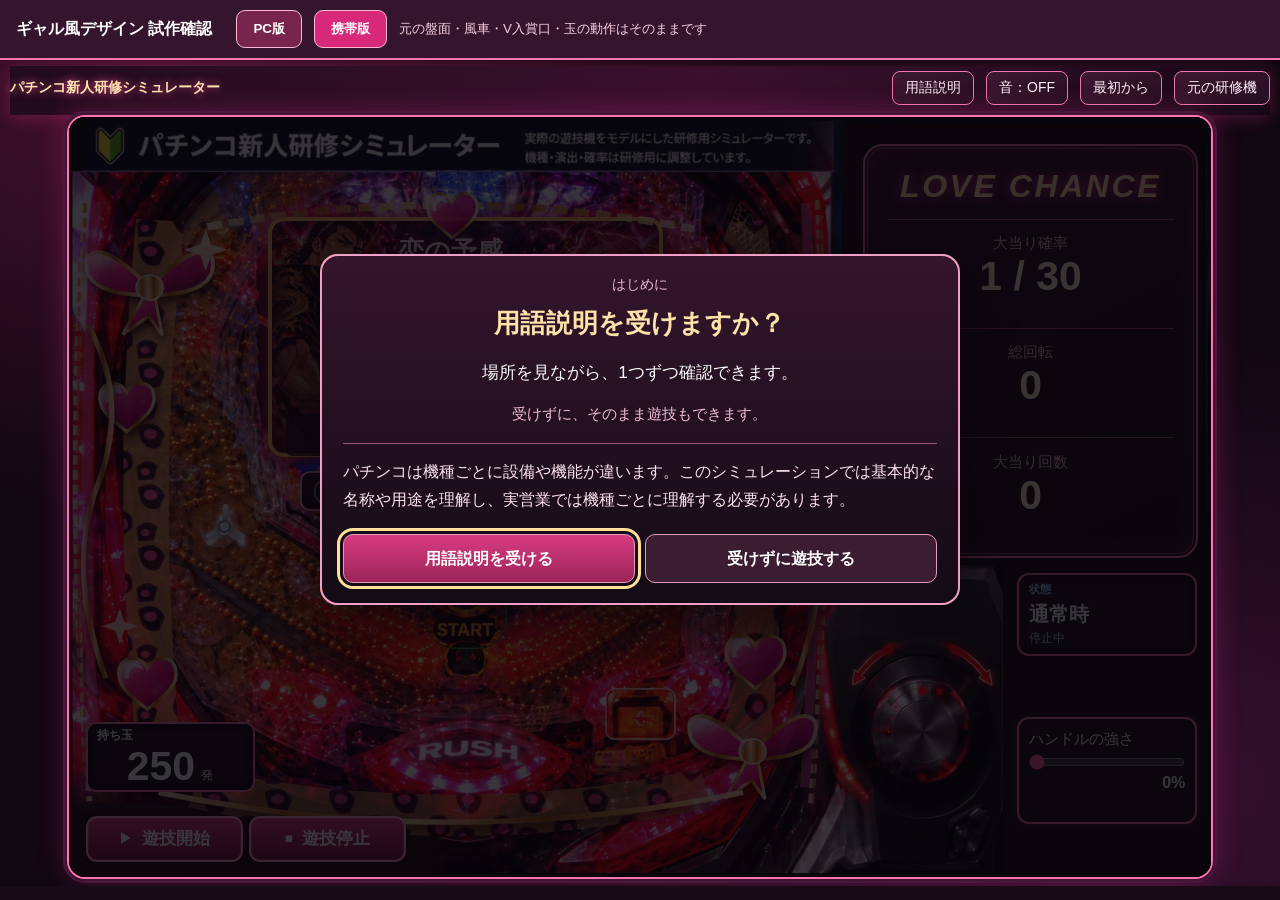
<file: preview/gyaru/index.html>
<!doctype html>
<html lang="ja"><head><meta charset="utf-8"><meta name="viewport" content="width=device-width,initial-scale=1"><title>ギャル風デザイン確認用</title>
<style>body{margin:0;background:#170b17;color:#fff;font-family:"Meiryo UI",sans-serif}header{padding:10px 16px;display:flex;gap:12px;align-items:center;flex-wrap:wrap;background:#34152d;border-bottom:2px solid #f277af}h1{font-size:16px;margin:0 12px 0 0}button{background:#d72879;border:1px solid #ffb8d7;color:white;padding:9px 16px;border-radius:9px;cursor:pointer;font-weight:bold}button[aria-pressed=true]{background:#77254c}small{color:#f9d1e3}iframe{display:block;width:100%;height:calc(100dvh - 74px);border:0;background:#110713}@media(max-width:700px){iframe{height:calc(100dvh - 120px)}}</style></head>
<body><header><h1>ギャル風デザイン 試作確認</h1><button id="pc" aria-pressed="true">PC版</button><button id="mobile" aria-pressed="false">携帯版</button><small>元の盤面・風車・V入賞口・玉の動作はそのままです</small></header>
<iframe id="sim" title="研修シミュレーター試作版" src="./pc/"></iframe>
<script>
const frame=document.getElementById('sim');let mode='pc';
const base=new URL('./',window.location.href).href;
function inject(){try{const doc=frame.contentDocument;if(!doc)return;const links=['pc-theme.css'];if(mode==='mobile')links.push('mobile-theme.css');for(const path of links){const el=doc.createElement('link');el.rel='stylesheet';el.href=base+path+'?preview=20261009c';doc.head.appendChild(el)}}catch(err){document.querySelector('small').textContent='装飾の読み込みを確認できません: '+err.message}}
frame.addEventListener('load',inject);
for(const m of ['pc','mobile'])document.getElementById(m).addEventListener('click',()=>{mode=m;for(const n of ['pc','mobile'])document.getElementById(n).setAttribute('aria-pressed',String(n===m));frame.src=m==='pc'?'./pc/':'./mobile/';});
</script></body></html>
</file>
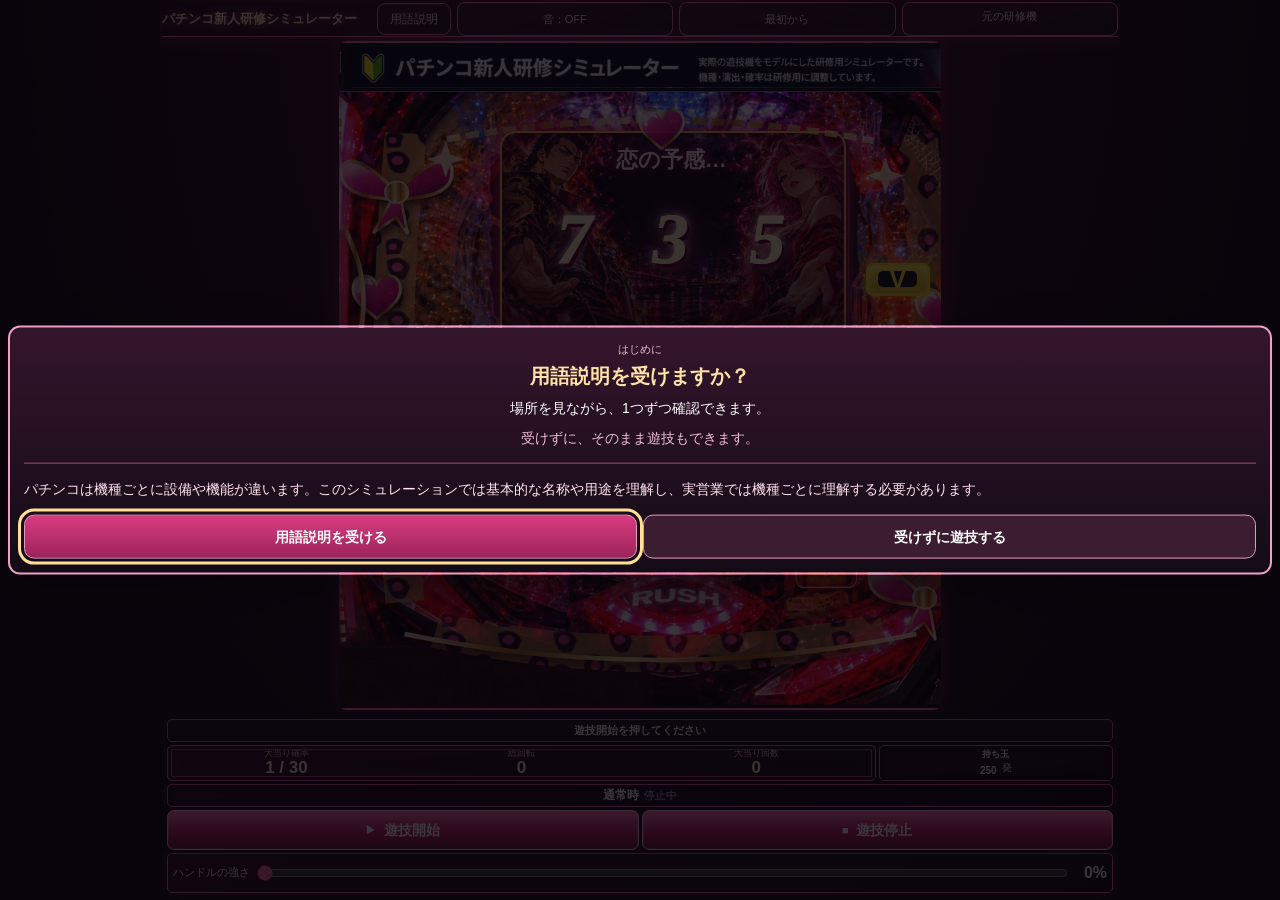
<file: preview/gyaru/mobile/index.html>
<!doctype html>
<html lang="ja">
<head>
<base href="../../../">
<meta charset="utf-8">
<meta name="viewport" content="width=device-width,initial-scale=1,viewport-fit=cover">
<title>パチンコ新人研修シミュレーター</title>
<style>
*{box-sizing:border-box}body{margin:0;background:#0a0d12;color:#fff;font-family:"Segoe UI","Yu Gothic UI","Meiryo",sans-serif}.wrap{max-width:1536px;margin:0 auto;padding:6px}.stage{max-height:calc(100vh - 12px);width:min(100%,calc((100vh - 12px)*1.5));margin:0 auto}.stage{position:relative;width:100%;aspect-ratio:3/2;background:#000;border-radius:18px;overflow:hidden;box-shadow:0 10px 40px rgba(0,0,0,.45)}.bg{position:absolute;inset:0;width:100%;height:100%;object-fit:cover;display:block}#fx{position:absolute;inset:0;width:100%;height:100%;pointer-events:none}.digit-wrap{position:absolute;left:18.9%;top:17.2%;width:31.2%;height:23.2%;display:flex;align-items:center;justify-content:center;gap:3.7%;pointer-events:none}.digit{width:27%;text-align:center;font-weight:900;font-size:clamp(28px,7vw,108px);line-height:1;color:#fff;text-shadow:0 0 14px rgba(255,255,255,.85),0 0 28px rgba(0,90,255,.65)}.hold-overlay{position:absolute;left:40.8%;top:64.7%;width:11.8%;display:flex;justify-content:space-between;pointer-events:none}.hold-dot{width:20%;aspect-ratio:1;border-radius:50%;background:rgba(30,30,40,.9);border:2px solid rgba(255,255,255,.35);box-shadow:inset 0 0 8px #000}.hold-dot.on{background:radial-gradient(circle at 35% 30%,#fff 0 8%,#5aa7ff 28%,#004bd4 65%,#001440 100%);box-shadow:0 0 18px #4b9cff}.status-badge{position:absolute;right:2%;top:63.8%;width:13.3%;padding:.55% .5%;text-align:center;font-weight:800;font-size:clamp(11px,1.7vw,24px);pointer-events:none}.message{position:absolute;left:19.2%;top:42.7%;width:31%;text-align:center;font-weight:800;font-size:clamp(12px,1.9vw,30px);color:#fff;text-shadow:0 2px 7px #000;pointer-events:none}.callout{position:absolute;left:18.6%;top:48.7%;width:34%;text-align:center;font-weight:800;font-size:clamp(12px,1.7vw,27px);color:#ffe88a;text-shadow:0 2px 8px #000;pointer-events:none;opacity:0;transition:.25s}.callout.show{opacity:1}.click-zone{position:absolute;cursor:pointer;background:transparent;border:2px solid transparent;border-radius:14px}.click-zone:focus{outline:3px solid #00a3ff;outline-offset:2px}#handleZone{right:2%;bottom:2.2%;width:15.4%;height:34%}.panel{margin-top:12px;display:grid;grid-template-columns:1fr 1fr 1fr;gap:10px}.card{background:#131922;border:1px solid #293240;border-radius:14px;padding:12px}.label{font-size:12px;color:#9fb0c4;margin-bottom:6px}.value{font-size:20px;font-weight:800}.controls{margin-top:10px;display:flex;flex-wrap:wrap;gap:10px}button{appearance:none;border:0;border-radius:12px;padding:12px 16px;font-weight:800;font-size:16px;cursor:pointer}.primary{background:#0b84ff;color:#fff}.secondary{background:#222c39;color:#fff;border:1px solid #3a4759}.danger{background:#4a1d24;color:#fff}input[type=range]{width:220px}.guide{margin-top:10px;background:#101722;border:1px solid #293240;border-radius:14px;padding:14px;line-height:1.65}.guide strong{color:#8cc8ff}@media(max-width:800px){.panel{grid-template-columns:1fr}.controls{align-items:stretch}button{flex:1}}

.lcd-cover{position:absolute;left:17.4%;top:13.2%;width:34.6%;height:31.6%;background:#000;border-radius:18px;border:3px solid rgba(255,255,255,.16);box-shadow:inset 0 0 28px rgba(0,0,0,.95),0 0 18px rgba(0,0,0,.55);z-index:2;pointer-events:none}
.digit-wrap{z-index:3}
.message{z-index:4}
.callout{z-index:4}
.windmill{position:absolute;left:11.5%;top:50.7%;width:4.2%;aspect-ratio:1;border-radius:50%;z-index:12;pointer-events:none;transform-origin:center;filter:drop-shadow(0 0 3px rgba(255,255,255,.65))}
.windmill::before{content:"";position:absolute;inset:36%;border-radius:50%;background:#d8dee8;border:2px solid #6a7481;z-index:2}
.windmill span{position:absolute;left:47%;top:4%;width:10%;height:42%;background:linear-gradient(#f3f6fa,#8d98a5);border-radius:7px;transform-origin:50% 110%}
.windmill span:nth-child(2){transform:rotate(120deg)}
.windmill span:nth-child(3){transform:rotate(240deg)}
.windmill.spin{animation:wmspin .42s linear}
@keyframes wmspin{to{transform:rotate(360deg)}}


.panel,.controls,.guide{display:none!important}
.right-top-cover{position:absolute;right:0.7%;top:0.6%;width:31.7%;height:58.4%;z-index:6;background:#000;border-radius:14px;pointer-events:none}
.right-status-cover{position:absolute;right:0.9%;top:59.4%;width:16.4%;height:38.8%;z-index:7;background:#000;border-radius:14px;pointer-events:none}


.step-ui{position:absolute;right:1.35%;top:2.2%;width:30.2%;height:54.8%;z-index:13;background:#000;border:2px solid #245b8f;border-radius:12px;padding:16px;color:#fff;display:flex;flex-direction:column;justify-content:center;gap:12px}
.step-ui .step-title{font-size:clamp(15px,1.8vw,27px);font-weight:900;color:#72b8ff}.step-ui .step-no{font-size:clamp(34px,5vw,72px);font-weight:900;line-height:1}.step-ui .step-name{font-size:clamp(15px,2vw,30px);font-weight:800}.step-ui .step-desc{font-size:clamp(10px,1.05vw,16px);color:#c9d4df;line-height:1.5}.step-dots{display:flex;gap:7px;flex-wrap:wrap}.step-dots i{width:18px;height:18px;border-radius:50%;background:#29313b;border:1px solid #596675;display:block}.step-dots i.on{background:#0b84ff;box-shadow:0 0 9px #0b84ff}
.power-ui input{width:100%;margin:4px 0}.power-ui b{float:right}

.stateRow{
  display:grid;
  grid-template-columns:2.2em 1fr;
  align-items:center;
  gap:.75em;
  min-height:12.5%;
  padding:.35em .55em;
  border-radius:10px;
  color:#7f8b98;
  font-size:clamp(12px,1.22vw,20px);
  font-weight:800;
  border:1px solid transparent;
}
.stateRow .num{
  display:flex;align-items:center;justify-content:center;
  width:1.75em;height:1.75em;border-radius:.35em;
  background:#2a3038;color:#aab5c0;
}
.stateRow.active{
  background:#0a2d52;
  color:#fff;
  border-color:#2d8cff;
  box-shadow:0 0 0 2px rgba(45,140,255,.15) inset;
}
.stateRow.active .num{
  background:#2d8cff;color:#fff;
}
.stateRow.done{
  color:#b8c4cf;
}


/* Actual 4-hold display under the LCD */
.hold-overlay{
  position:absolute !important;
  left:20.2% !important;
  top:46.6% !important;
  width:27.2% !important;
  height:5.3% !important;
  display:flex !important;
  align-items:center !important;
  justify-content:flex-start !important;
  gap:2.2% !important;
  padding:0.35% 1.1% !important;
  background:linear-gradient(180deg,#07101a 0%,#020509 100%) !important;
  border:2px solid #755413 !important;
  border-radius:10px !important;
  z-index:12 !important;
  pointer-events:none !important;
  box-shadow:inset 0 0 10px #000 !important;
}
.hold-dot{
  width:9.4% !important;
  aspect-ratio:1 !important;
  border-radius:50% !important;
  background:radial-gradient(circle at 35% 30%,#37404c 0 18%,#141a21 48%,#05080c 78%,#000 100%) !important;
  border:2px solid #7a8795 !important;
  box-shadow:inset 0 0 7px #000,0 0 0 1px rgba(255,255,255,.12) !important;
}
.hold-dot.on{
  background:radial-gradient(circle at 34% 28%,#fff 0 9%,#9ed3ff 16%,#388cff 38%,#075be0 62%,#00194c 100%) !important;
  border-color:#cfe8ff !important;
  box-shadow:0 0 12px #3185ff,0 0 20px rgba(49,133,255,.55),inset 0 0 7px #dff2ff !important;
}
.hold-overlay::after{
  content:"保留";
  margin-left:auto;
  padding-right:1%;
  color:#d9e7f7;
  font-size:clamp(9px,.72vw,12px);
  font-weight:700;
  letter-spacing:.08em;
}


/* Consolidated right-side status + handle strength layout */
/* Clean lower-right layout */
/* v24: single lower-right status block */
/* v31: bottom controls simplified to Play only */
/* v32: keep only dynamic overlays authoritative */
/* v33 clean-base layout: dynamic elements only */
.sim, .machine, .stage { overflow:hidden; }
/* v35: clean right-side stack */
/* v36: 持ち玉表示を遊技開始ボタンから離して上へ移動 */

/* v37: clean lower-left layout */

/* v38: rebuilt lower-left controls */
#ballsOverlay{
  position:absolute !important;
  left:1.45% !important;
  bottom:11.2% !important;
  width:14.8% !important;
  height:9.2% !important;
  z-index:40 !important;
  box-sizing:border-box !important;
  background:#05070a !important;
}

/* Start and Stop are now both real HTML buttons with identical dimensions */
#startZone,
#stopPlayBtn{
  position:absolute !important;
  bottom:2.0% !important;
  width:13.8% !important;
  height:6.0% !important;
  z-index:41 !important;
  box-sizing:border-box !important;
  display:flex !important;
  align-items:center !important;
  justify-content:center !important;
  gap:.55em !important;
  padding:0 !important;
  margin:0 !important;
  border:2px solid #79aaff !important;
  border-radius:11px !important;
  background:linear-gradient(180deg,#4d8dff 0%,#255bd3 100%) !important;
  color:#fff !important;
  font-family:inherit !important;
  font-size:clamp(12px,1.35vw,21px) !important;
  font-weight:800 !important;
  line-height:1 !important;
  box-shadow:
    inset 0 0 0 1px rgba(255,255,255,.18),
    0 2px 6px rgba(0,0,0,.35) !important;
  cursor:pointer !important;
}

#startZone{
  left:1.45% !important;
}

#stopPlayBtn{
  left:15.75% !important;
}

#startZone:hover,
#stopPlayBtn:hover{
  filter:brightness(1.06);
}

#startZone:active,
#stopPlayBtn:active{
  transform:translateY(1px);
}

#startZone:focus,
#stopPlayBtn:focus{
  outline:3px solid #9bc5ff !important;
  outline-offset:2px !important;
}

#startZone .playIcon,
#stopPlayBtn .stopIcon{
  font-size:.78em !important;
}


/* v40: seamless lower-left base; no visible cleanup line */
#ballsOverlay{
  background:#07090c !important;
  border-color:#26394d !important;
}
#startZone,
#stopPlayBtn{
  box-shadow:
    inset 0 0 0 1px rgba(255,255,255,.16),
    0 2px 5px rgba(0,0,0,.35) !important;
}


/* v41: rebuilt lower-right column with no background remnants */

/* v42: final lower-right vertical stack */
#rightControlsBase{
  position:absolute !important;
  right:0 !important;
  top:56.5% !important;
  width:18.2% !important;
  height:43.5% !important;
  z-index:18 !important;
  background:#05070a !important;
  border:none !important;
  border-radius:0 !important;
  pointer-events:none !important;
}

/* 状態：一番上 */
#playStatusBox{
  position:absolute !important;
  right:1.2% !important;
  top:60.0% !important;
  bottom:auto !important;
  width:15.8% !important;
  min-height:10.3% !important;
  max-height:none !important;
  box-sizing:border-box !important;
  z-index:24 !important;
  padding:.72% .85% !important;
  background:#05070a !important;
  border:2px solid #2d68a8 !important;
  border-radius:12px !important;
  color:#fff !important;
}

/* 黄色の説明：状態の下、ハンドルの強さの上 */
#startInstruction{
  position:absolute !important;
  right:1.2% !important;
  top:72.0% !important;
  bottom:auto !important;
  width:15.8% !important;
  min-height:7.4% !important;
  box-sizing:border-box !important;
  z-index:24 !important;
  display:flex !important;
  align-items:center !important;
  justify-content:center !important;
  padding:.55% .75% !important;
  background:#05070a !important;
  border:2px solid #e7d92f !important;
  border-radius:11px !important;
  color:#fff !important;
  text-align:center !important;
  font-size:clamp(11px,1vw,16px) !important;
  line-height:1.42 !important;
  font-weight:800 !important;
  pointer-events:none !important;
}

/* ハンドルの強さ：一番下 */
.power-ui{
  position:absolute !important;
  right:1.2% !important;
  top:81.2% !important;
  bottom:auto !important;
  width:15.8% !important;
  min-height:11.7% !important;
  box-sizing:border-box !important;
  z-index:24 !important;
  background:#05070a !important;
  border:2px solid #2d68a8 !important;
  border-radius:12px !important;
  padding:10px !important;
  color:#fff !important;
}

#powerInStage{
  width:100% !important;
}

/* 右端に背景由来の黄色線が見えないよう完全に黒で覆う */
#rightControlsBase::after{
  content:"";
  position:absolute;
  right:0;
  top:0;
  width:1.4%;
  height:100%;
  background:#05070a;
}


/* v43: lower the handle-strength panel to prevent overlap */
.power-ui{
  top:82.8% !important;
  min-height:10.8% !important;
}


/* v44: center the yellow instruction between status and handle strength */
#startInstruction{
  top:72.8% !important;
  min-height:7.2% !important;
}


/* v54: central warning text readability */
#message{
  white-space:normal !important;
  line-height:1.22 !important;
  text-align:center !important;
  font-size:clamp(16px,2.15vw,34px) !important;
}


/* v72 fixed3: warning is rendered as one coherent message, max 2 lines */
.warning-second-line{
  display:inline !important;
  position:static !important;
  top:auto !important;
  z-index:auto !important;
}

/* v58: V入賞ゲーム */
#vGate{
  position:absolute;
  left:54.0%;
  top:33.0%;
  width:6.4%;
  height:5.0%;
  z-index:28;
  box-sizing:border-box;
  border:3px solid #ffd900;
  border-radius:7px;
  background:linear-gradient(180deg,#ffe935,#d8a900);
  display:flex;
  align-items:center;
  justify-content:center;
  box-shadow:0 0 12px rgba(255,217,0,.85),inset 0 0 8px rgba(255,255,255,.55);
  pointer-events:none;
}
#vGate .vGateInner{
  width:68%;
  height:58%;
  display:flex;
  align-items:center;
  justify-content:center;
  border-radius:5px;
  background:#181818;
  color:#ffe83b;
  font-weight:900;
  font-size:clamp(16px,2vw,30px);
}
#vGate.active{
  animation:vPulse .55s ease-in-out infinite alternate;
}
#vGate.v-closed{
  animation:none !important;
  filter:brightness(.65);
}
#vGate.v-closed .vGateInner{
  height:18%;
  color:transparent;
  background:#111;
  border-radius:2px;
}
@keyframes vPulse{
  from{filter:brightness(1)}
  to{filter:brightness(1.45)}
}
#vGuide{
  position:absolute;
  left:52.2%;
  top:calc(25.5% - 35px);
  width:13.6%;
  z-index:27;
  pointer-events:none;
  font-size:clamp(9px,.9vw,14px);
}
#vGuide .vGuideTitle{
  display:inline-block;
  padding:.34em .85em;
  background:#e5b900;
  color:#111;
  border-radius:8px 8px 0 0;
  font-weight:900;
  border:2px solid #fff0a0;
  border-bottom:0;
}
#vGuide .vGuideBody{
  background:rgba(255,255,255,.96);
  color:#111;
  border:2px solid #e5b900;
  border-radius:0 8px 8px 8px;
  padding:.65em .8em;
  line-height:1.42;
  font-weight:700;
}
#vOverlay{
  position:absolute;
  left:18.3%;
  top:15.2%;
  width:34.0%;
  height:27.5%;
  z-index:45;
  display:none;
  align-items:center;
  justify-content:center;
  flex-direction:column;
  text-align:center;
  pointer-events:none;
  color:#fff;
  text-shadow:0 3px 8px #000,0 0 14px #000;
}
#vOverlay.show{display:flex}
#vOverlayText{
  font-size:clamp(20px,2.5vw,40px);
  font-weight:900;
  line-height:1.22;
}
#vOverlayCount{
  margin-top:.18em;
  font-size:clamp(48px,7vw,110px);
  line-height:1;
  font-weight:900;
}
#vOverlay.punk #vOverlayText{
  font-size:clamp(54px,8vw,125px);
  color:#ff4343;
}
#vTimerBox{
  position:absolute;
  right:1.2%;
  top:81.3%;
  width:15.8%;
  min-height:7.2%;
  z-index:30;
  box-sizing:border-box;
  display:none;
  align-items:center;
  justify-content:center;
  flex-direction:column;
  background:#05070a;
  border:2px solid #ffd900;
  border-radius:12px;
  color:#fff;
  text-align:center;
  font-size:clamp(10px,.9vw,14px);
  font-weight:800;
}
#vTimerBox.show{display:flex}
#vTimerText{
  margin-top:.12em;
  font-size:clamp(18px,1.8vw,28px);
  color:#ffe83b;
}
/* Vタイマー表示中だけハンドルを少し下げる */
body.v-active .power-ui{top:89.4% !important;min-height:8.2% !important;padding:7px 10px !important;}


/* v63: 大当たり直後の研修停止画面 */
#trainingPauseOverlay{
  position:absolute;
  inset:0;
  z-index:80;
  display:none;
  align-items:center;
  justify-content:center;
  background:rgba(0,0,0,.78);
  backdrop-filter:blur(2px);
}
#trainingPauseOverlay.show{
  display:flex;
}
#trainingPauseCard{
  width:min(78%,980px);
  max-height:84%;
  box-sizing:border-box;
  padding:2.1% 2.4% 1.8%;
  background:linear-gradient(180deg,#07111d 0%,#02060a 100%);
  border:3px solid #3d8cff;
  border-radius:18px;
  color:#fff;
  box-shadow:0 0 28px rgba(0,0,0,.75), inset 0 0 20px rgba(47,126,255,.08);
  display:flex;
  flex-direction:column;
}
#trainingPauseTitle{
  text-align:center;
  color:#72b8ff;
  font-weight:900;
  font-size:clamp(22px,2.5vw,38px);
  margin-bottom:1em;
}
#trainingPauseBody{
  overflow:auto;
  font-size:clamp(14px,1.35vw,21px);
  line-height:1.75;
  font-weight:700;
  letter-spacing:.02em;
}
#trainingResumeBtn{
  margin-top:1.4em;
  width:100%;
  min-height:58px;
  border:2px solid #86b5ff;
  border-radius:12px;
  background:linear-gradient(180deg,#4d8dff 0%,#255bd3 100%);
  color:#fff;
  font-family:inherit;
  font-size:clamp(16px,1.5vw,24px);
  font-weight:900;
  cursor:pointer;
}
#trainingResumeBtn:hover{filter:brightness(1.08)}
#trainingResumeBtn:active{transform:translateY(1px)}


/* v72 readability fix: lower LCD guidance + state help only */
#message.message{
  left:19.0% !important;
  top:41.0% !important;
  width:31.4% !important;
  height:4.6% !important;
  display:flex !important;
  align-items:center !important;
  justify-content:center !important;
  padding:0 .45% !important;
  overflow:hidden !important;
  white-space:normal !important;
  text-align:center !important;
  font-size:clamp(12px,1.30vw,20px) !important;
  line-height:1.15 !important;
  word-break:keep-all !important;
}
#message .warning-second-line{
  display:block !important;
  font-size:inherit !important;
  line-height:inherit !important;
}
#stateList{
  height:80% !important;
  gap:.35% !important;
}
#stateList .stateRow{
  min-height:11.4% !important;
}
#stateHelp{
  margin-top:.8% !important;
  min-height:7.4% !important;
  display:flex !important;
  align-items:center !important;
  font-size:clamp(12px,1.0vw,18px) !important;
  line-height:1.28 !important;
  white-space:normal !important;
  overflow:hidden !important;
}

</style>

<meta name="theme-color" content="#05070a">
<link rel="manifest" href="manifest.webmanifest?v=5">
<link rel="icon" type="image/png" sizes="192x192" href="icon-mobile-192.png">
<link rel="apple-touch-icon" href="icon-mobile-192.png">

<link rel="stylesheet" href="pc/love.css?v=4">
<link rel="stylesheet" href="mobile.css?v=6"><link rel="stylesheet" href="preview/gyaru/pc-theme.css?v=20261009d"><link rel="stylesheet" href="preview/gyaru/mobile-theme.css?v=20261009d">
</head>
<body>
<div class="wrap"><nav class="love-nav"><strong>パチンコ新人研修シミュレーター</strong><button id="lessonOpen" type="button">用語説明</button><button id="soundBtn" type="button" aria-pressed="false">音：OFF</button><button id="resetBtn" type="button">最初から</button><a href="pc/original/">元の研修機</a></nav>
<div class="machine-viewport"><div class="stage" id="stage">
<img class="bg" alt="研修用パチンコシミュレーター画面" src="mobile/assets/board-natural.jpg">
<div class="love-header"><img class="training-title" src="pc/assets/training-title.png" alt="パチンコ新人研修シミュレーター。実際の遊技機をモデルにした研修用シミュレーターです。機種・演出・確率は研修用に調整しています。"></div><div id="drama">恋の予感…</div><button id="pushBtn" type="button" aria-label="演出ボタンを押す">PUSH ♥</button><div id="rightArrow">右打ち →</div><canvas id="fx" width="1536" height="1024"></canvas>
<div class="lcd-cover"></div><div class="digit-wrap" aria-hidden="true"><div class="digit" id="d1">7</div><div class="digit" id="d2">3</div><div class="digit" id="d3">5</div></div><div class="windmill" id="windmill" aria-hidden="true"><span></span><span></span><span></span></div>
<div class="hold-overlay" id="holds"></div>

<div class="message" id="message">遊技開始を押してください</div>
<div class="callout" id="callout">ヘソ入賞！ 保留が増えました</div>

<div id="vGate" aria-hidden="true">
  <div class="vGateInner">V</div>
</div>
<div id="vOverlay" aria-live="assertive">
  <div id="vOverlayText"></div>
  <div id="vOverlayCount"></div>
</div>
<div id="vTimerBox" aria-live="polite">
  <div>V入賞 残り時間</div>
  <b id="vTimerText">1 / 10秒</b>
</div>

<div id="gameDataPanel"><div class="game-data-title">LOVE CHANCE</div><div class="game-data-row"><span>大当り確率</span><b>1 / 30</b></div><div class="game-data-row"><span>総回転</span><b id="spinCountView">0</b></div><div class="game-data-row"><span>大当り回数</span><b id="hitCountView">0</b></div></div>
<div id="lessonLayer" hidden><div id="lessonBlocker"></div><div id="lessonSpot" hidden aria-hidden="true"></div><section id="lessonCard" role="dialog" aria-modal="true" aria-labelledby="lessonTitle" aria-describedby="lessonText lessonHint"><div id="lessonProgress"></div><h1 id="lessonTitle"></h1><p id="lessonText"></p><p id="lessonHint"></p><p id="lessonScope" hidden></p><div id="lessonChoices"><button id="lessonStart" class="lesson-primary" type="button">用語説明を受ける</button><button id="lessonSkip" type="button">受けずに遊技する</button></div><div id="lessonActions" hidden><button id="lessonBack" type="button">戻る</button><button id="lessonNext" class="lesson-primary" type="button">理解した・次へ</button><button id="lessonExit" type="button">説明を終了</button></div></section></div>
<div id="ballsOverlay" style="
  position:absolute;
  left:1.45%;
  bottom:8.0%;
  width:15.7%;
  height:10.8%;
  background:#05070a;
  border:2px solid #243648;
  border-radius:10px;
  z-index:9;
  color:#fff;
  display:flex;
  flex-direction:column;
  justify-content:center;
  padding:0.5% 0.8%;
  pointer-events:none;
  box-shadow:inset 0 0 12px rgba(0,0,0,.9);
">
  <div style="font-size:clamp(11px,.95vw,15px);font-weight:700;margin-bottom:1%;">持ち玉</div>
  <div style="display:flex;align-items:flex-end;justify-content:center;gap:.4em;">
    <span id="ballsDisplay" style="font-size:clamp(28px,3.2vw,52px);font-weight:900;line-height:1;">250</span>
    <span style="font-size:clamp(11px,.9vw,15px);padding-bottom:.35em;">発</span>
  </div>
</div>

<button id="stopPlayBtn" type="button" aria-label="遊技停止">
  <span class="stopIcon">■</span><span>遊技停止</span>
</button>
<button id="startZone" class="click-zone" type="button" aria-label="遊技開始"><span class="playIcon">▶</span><span>遊技開始</span></button>
<button id="handleZone" class="click-zone" aria-label="ハンドル操作"></button>
<div class="right-top-cover"></div>
<div class="right-status-cover"></div>






<div id="rightControlsBase" aria-hidden="true"></div>

<div id="playStatusBox" style="
  position:absolute;
  right:1.2%;
  bottom:19.0%;
  width:15.9%;
  min-height:9.4%;
  background:#05070a;
  border:2px solid #2d68a8;
  border-radius:14px;
  z-index:15;
  color:#fff;
  padding:0.8% 0.9%;
  display:flex;
  flex-direction:column;
  justify-content:center;
  gap:.35em;
  box-shadow:inset 0 0 10px rgba(0,0,0,.9);
  pointer-events:none;
">
  <div style="font-size:clamp(10px,.85vw,13px);color:#9fcfff;font-weight:700;">状態</div>
  <div id="statusMain" style="font-size:clamp(16px,1.55vw,24px);font-weight:900;line-height:1.15;">通常時</div>
  <div id="statusSub" style="font-size:clamp(10px,.9vw,14px);color:#bcd8f5;">左打ち</div>
</div>
<div class="power-ui"><label for="powerInStage">ハンドルの強さ</label><input aria-label="ハンドルの強さ" id="powerInStage" type="range" min="0" max="100" value="0"><b id="powerInStageText">0%</b></div>
</div>

</div><div id="mobileControls" aria-label="遊技操作"></div>
<div class="panel">
<div class="card"><div class="label">持ち玉</div><div class="value"><span id="balls">250</span> 発</div></div>
<div class="card"><div class="label">保留</div><div class="value"><span id="holdCount">0</span> / 4</div></div>
<div class="card"><div class="label">大当り回数</div><div class="value"><span id="hitCount">0</span> 回</div></div>
</div>

<div class="controls">
<button class="primary" id="fireBtn">1発発射</button>
<button class="secondary" id="autoBtn">連続発射（最大100発/分）</button>
<label class="card" style="display:flex;align-items:center;gap:10px;padding:8px 12px"><span style="font-size:13px">ハンドルの強さ</span><input id="power" type="range" min="0" max="100" value="0"><strong id="powerText">0%</strong></label>

</div>


</div>

<script src="mobile-layout.js?v=3"></script>
<script>
(()=>{
const canvas=document.getElementById('fx'),ctx=canvas.getContext('2d');
const $=id=>document.getElementById(id);
const els={
  balls:$('balls'),ballsDisplay:$('ballsDisplay'),holdCount:$('holdCount'),hitCount:$('hitCount'),holds:$('holds'),
  message:$('message'),callout:$('callout'),statusBadge:$('statusBadge'),
  d1:$('d1'),d2:$('d2'),d3:$('d3'),
  startZone:$('startZone'),stopPlayBtn:$('stopPlayBtn'),handleZone:$('handleZone'),windmill:$('windmill'),
  
  power:$('powerInStage'),powerText:$('powerInStageText'),statusMain:$('statusMain'),statusSub:$('statusSub'),
  guide:$('guide'),vGate:$('vGate'),vOverlay:$('vOverlay'),vOverlayText:$('vOverlayText'),vOverlayCount:$('vOverlayCount'),vTimerBox:$('vTimerBox'),vTimerText:$('vTimerText'),trainingPauseOverlay:$('trainingPauseOverlay'),trainingResumeBtn:$('trainingResumeBtn')
};

let balls=250,hold=0,hits=0,state='normal',autoTimer=null,spinning=false,animBalls=[];let vTimer=null,vElapsed=0,vToken=0;let roundTimer=null,roundElapsed=0,trainingPauseMode='';
let round=0,attacker=0,currentStep=1;
const FIRE_INTERVAL=600;
if(els.holds){
  els.holds.innerHTML='';
  for(let i=0;i<4;i++){
    const d=document.createElement('div');
    d.className='hold-dot';
    els.holds.appendChild(d);
  }
} // 最大100発/分

const JACKPOT_PROBABILITY=1/30;
let totalSpins=0;
function drawJackpot(random=Math.random){return random()<JACKPOT_PROBABILITY;}
function setStep(n){currentStep=Math.max(1,Math.min(8,n));}
function sync(){
  $("spinCountView").textContent=totalSpins;$("hitCountView").textContent=hits;
  document.body.classList.toggle("bonus-active",state==="bonus");
  if(els.balls)els.balls.textContent=balls;if(els.ballsDisplay)els.ballsDisplay.textContent=balls;
  if(els.holdCount)els.holdCount.textContent=hold;
  if(els.hitCount)els.hitCount.textContent=hits;
  if(els.holds)if(els.holds){const visualHold=Math.max(0,Math.min(4,hold));[...els.holds.children].forEach((x,i)=>x.classList.toggle('on',i<visualHold));}
  if(state==='bonus'){
    if(els.statusMain)els.statusMain.textContent='大当り中 '+round+'R / 5R';
    if(els.statusSub)els.statusSub.textContent='アタッカー '+attacker+' / 10 ・ 残り '+Math.max(0,20-roundElapsed)+'秒';
  }else if(state==='trainingPause'){
    if(els.statusMain)els.statusMain.textContent='研修説明';
    if(els.statusSub)els.statusSub.textContent='クリックで再開してください';
  }else if(state==='roundTrainingPause'){
    if(els.statusMain)els.statusMain.textContent='ラウンド時間終了';
    if(els.statusSub)els.statusSub.textContent='クリックで再開してください';
  }else if(state==='punkTrainingPause'){
    if(els.statusMain)els.statusMain.textContent='V入賞失敗';
    if(els.statusSub)els.statusSub.textContent='クリックで再開してください';
  }else if(state==='vprep'){
    if(els.statusMain)els.statusMain.textContent='V入賞準備';
  }else if(state==='vwait'){
    if(els.statusMain)els.statusMain.textContent='右打ち・V入賞';
    if(els.statusSub)els.statusSub.textContent='10秒以内にV入賞';
  }else if(state==='punk'){
    if(els.statusMain)els.statusMain.textContent='V入賞失敗';
    if(els.statusSub)els.statusSub.textContent='大当たり終了';
  }else{
    if(els.statusMain)els.statusMain.textContent='通常時';
    const p=Number(els.power.value);
    if(els.statusSub){
      if(p>=25&&p<=40) els.statusSub.textContent='左打ち';
      else if(p>=50) els.statusSub.textContent='右打ち・25～40％に戻してください';
      else if(p===0) els.statusSub.textContent='停止中';
      else els.statusSub.textContent='ハンドル '+p+'％';
    }
  }
}
function showCallout(t){
  if(!els.callout)return;
  els.callout.textContent=t;els.callout.classList.add('show');
  setTimeout(()=>els.callout.classList.remove('show'),900);
}

function resumeDigital(){
  if(state==='normal' && !spinning && hold>0){
    setTimeout(()=>{ if(state==='normal' && !spinning && hold>0) spin(); },180);
  }
}
const sleep=ms=>new Promise(r=>setTimeout(r,ms));
function spinWindmill(){
  if(!els.windmill)return;
  els.windmill.classList.remove('spin');void els.windmill.offsetWidth;els.windmill.classList.add('spin');
}

/* 風車位置はv7で確定した位置を維持 */
function normalPath(toHeso,power){
  const pwr=Math.max(0,Math.min(100,power));
  // 25～40％で通常打ちの適正範囲。弱いほど低く、強いほど上部を高く回る。
  const adj=(pwr-28)*0.9;
  const p=[
   [150,890],[108,810],[82,715],[68,610],[67,505],[72,405],[82,320],[97,245],
   [120+adj*.08,190-adj*.15],[155+adj*.12,150-adj*.18],
   [190+adj*.14,135-adj*.12],[216+adj*.10,155],[198,188],[220,220],[196,252],
   [218,285],[194,320],[214,355],[192,392],[210,430],[188,468],[202,505],
   [194,530],[210,548] // 風車中心
  ];
  // 道釘
  p.push([205,570],[220,592],[248,610],[285,628],[325,645],[365,660],[405,674],[447,688],[485,699],[520,706]);
  if(toHeso){
    p.push([505,707],[520,700],[530,710],[535,727]);
  }else if(Math.random()<.5){
    p.push([475,735],[450,765],[425,805],[410,850]);
  }else{
    p.push([510,735],[535,760],[558,800],[570,850]);
  }
  return p;
}
function rightPath(){
  const p = [
    // 発射～左外周：玉は表示
    [150,890],[112,820],[86,748],[70,670],[64,590],[66,510],[72,430],[82,350],
    [96,275],[118,210],[150,158],[195,118],[250,82],[315,50],[385,22],

    // 上部：円弧状に盤面外へ回り込む（この区間だけ非表示）
    [455,2],[525,-20],[600,-40],[680,-55],[755,-52],[815,-34],

    // 右上から盤面内へ戻る
    [850,-6],[872,28],[884,70],[888,112],[884,150],[876,185],

    // 右側の釘ゾーン：釘に当たりながら細かく左右へ跳ねる
    [866,220],[852,250],[868,282],[848,315],[864,348],[844,382],
    [860,418],[840,454],[856,492],[836,530],[852,568],[832,606],
    [846,644],[826,682],[840,720],[820,758],[832,792],

    // アタッカーへ寄せる
    [820,812],[806,830],[795,846]
  ];
  p.isRight = true;
  p.rightBounceStart = 30;
  return p;
}
function addBall(path,onEnd){
  const p=Number(els.power.value);
  if(p<=0) return;
  animBalls.push({path,t:0,speed:path.isRight?.0048:.0054,done:onEnd||(()=>{}),lastSeg:-1});
}
function point(path,t){
  const sf=(path.length-1)*t,
        seg=Math.min(path.length-2,Math.floor(sf)),
        f=sf-seg,
        a=path[seg],b=path[seg+1];

  let x=a[0]+(b[0]-a[0])*f,
      y=a[1]+(b[1]-a[1])*f;

  // 通常打ち：既存の細かい釘跳ね・道釘ジャンプ感
  if(!path.isRight){
    if(seg>=10&&seg<=22){
      x+=Math.sin(f*Math.PI*3.2+seg)*4.5;
      y-=Math.sin(f*Math.PI)*3.5;
    }
    if(seg>=24&&seg<=32){
      x+=Math.sin(f*Math.PI*2+seg)*2.4;
      y-=Math.sin(f*Math.PI)*5.5;
    }
    if(seg>=33){
      y-=Math.sin(f*Math.PI)*9;
    }
  }

  // 右打ち：右側の釘に当たって左右へ跳ねる動き。
  // 各区間の前半で小さく持ち上がり、左右方向へ反発させる。
  if(path.isRight && seg >= (path.rightBounceStart || 0)){
    const dir = (seg % 2 === 0) ? 1 : -1;
    x += dir * Math.sin(f*Math.PI) * 7.5;
    y -= Math.sin(f*Math.PI) * 5.5;
    x += Math.sin(f*Math.PI*3.6 + seg) * 1.8;
  }

  return{x,y,seg};
}
let lastDrawTime=null;
function draw(frameTime){
  const now=typeof frameTime==='number'?frameTime:0;
  const elapsed=lastDrawTime===null?16.667:Math.max(0,Math.min(2000,now-lastDrawTime));
  lastDrawTime=now;
  ctx.clearRect(0,0,canvas.width,canvas.height);
  for(let i=animBalls.length-1;i>=0;i--){
    const b=animBalls[i];
    b.t+=b.speed*(elapsed/16.667);
    const p=point(b.path,Math.min(1,b.t));

    if(p.seg!==b.lastSeg){
      // 風車は、通常打ちの玉が風車中心へ実際に到達した瞬間だけ1回転させる。
      // 発射ごと・風車付近の複数区間では回さない。
      if(!b.path.isRight && p.seg===23 && !b.windmillHit){
        b.windmillHit=true;
        spinWindmill();
      }
      b.lastSeg=p.seg;
    }

    // 発射直後から玉は表示。
    // 盤面上端をはみ出した区間だけ非表示にし、
    // 右側の着地点へ戻ってきたら自動的に再表示する。
    const visible =
      p.x >= 0 && p.x <= canvas.width &&
      p.y >= 0 && p.y <= canvas.height;

    if(visible){
      ctx.beginPath();
      const g=ctx.createRadialGradient(p.x-2,p.y-3,1,p.x,p.y,8);
      g.addColorStop(0,'#fff');
      g.addColorStop(.4,'#e8edf3');
      g.addColorStop(1,'#626c78');
      ctx.fillStyle=g;
      ctx.arc(p.x,p.y,7.2,0,Math.PI*2);
      ctx.fill();
      ctx.strokeStyle='#fff';
      ctx.lineWidth=.7;
      ctx.stroke();
    }

    if(b.t>=1){
      const done=b.done;
      animBalls.splice(i,1);
      done();
    }
  }
  requestAnimationFrame(draw);
}
draw();

let spinToken=0,holdColors=[],pushResolve=null,audioCtx=null,soundOn=false;
const lcd=document.querySelector('.lcd-cover'),drama=$('drama'),pushBtn=$('pushBtn');
function tone(freq=600,duration=.08){
 if(!soundOn||!audioCtx)return;
 const o=audioCtx.createOscillator(),g=audioCtx.createGain();o.type='triangle';o.frequency.value=freq;g.gain.setValueAtTime(.045,audioCtx.currentTime);g.gain.exponentialRampToValueAtTime(.001,audioCtx.currentTime+duration);o.connect(g);g.connect(audioCtx.destination);o.start();o.stop(audioCtx.currentTime+duration);
}
function cue(text,level='blue',mode='normal'){drama.textContent=text;drama.dataset.level=level;lcd.dataset.level=level;lcd.dataset.mode=mode;}
function updateHoldColors(){[...els.holds.children].forEach((d,i)=>{d.dataset.color=holdColors[i]||'blue';d.setAttribute('aria-label',i<hold?('保留'+(i+1)+' '+d.dataset.color):'空き');});}
pushBtn.addEventListener('click',()=>{tone(880,.15);if(pushResolve)pushResolve();});
$('soundBtn').addEventListener('click',()=>{soundOn=!soundOn;if(soundOn){audioCtx=audioCtx||new(window.AudioContext||window.webkitAudioContext)();audioCtx.resume();tone(700);} $('soundBtn').textContent=soundOn?'音：ON':'音：OFF';$('soundBtn').setAttribute('aria-pressed',String(soundOn));});
$('resetBtn').addEventListener('click',reset);
async function spin(){
 if(spinning||hold<=0||state!=='normal')return;
 spinning=true;totalSpins++;const token=++spinToken;const color=holdColors.shift()||'blue';hold--;sync();updateHoldColors();setStep(3);
 const ds=[els.d1,els.d2,els.d3];
 const wait=async(ms)=>{await sleep(ms);if(token!==spinToken)throw new Error('cancelled');};
 const roll=()=>ds.forEach(d=>d.textContent=1+Math.floor(Math.random()*9));
 const hit=drawJackpot(),n=hit?7:1+Math.floor(Math.random()*9),reach=hit||Math.random()<.22,superReach=reach&&(hit||Math.random()<.45);
 try{
  ds.forEach(d=>{d.classList.remove('locked');d.classList.add('spinning')});cue('恋の予感…',color);tone(460,.12);
  for(let i=0;i<18;i++){roll();await wait(80);}
  if(!reach){ds.forEach(d=>d.classList.remove('spinning','locked'));ds[0].textContent=n;ds[1].textContent=n%9+1;ds[2].textContent=(n+1)%9+1;cue('恋の予感…');await wait(700);setStep(1);return;}
  for(let phase=1;phase<=2;phase++){cue(phase===1?'この想い、届け！':'想いは止まらない！',phase===1?'green':'red');tone(550+phase*120,.15);for(let i=0;i<8;i++){roll();await wait(100);}}
  ds[0].textContent=n;ds[2].textContent=n;ds[0].classList.remove('spinning');ds[2].classList.remove('spinning');ds[0].classList.add('locked');ds[2].classList.add('locked');setStep(4);cue('REACH ♥ 恋の勝負！','red');tone(800,.3);
  for(let i=0;i<12;i++){ds[1].textContent=1+Math.floor(Math.random()*9);await wait(180);}
  if(superReach){cue('SUPER REACH ♥ 告白上等！','gold');for(let i=3;i>=1;i--){els.message.textContent='想いを届けろ！ '+i;ds[1].textContent=i;await wait(600);}cue('想いを込めて PUSH！','gold');pushBtn.classList.add('show');await new Promise(resolve=>{let done=false;const finish=()=>{if(done)return;done=true;clearTimeout(timer);pushResolve=null;resolve();};const timer=setTimeout(finish,3500);pushResolve=finish;});pushBtn.classList.remove('show');await wait(300);}
  // Both hit and miss reaches use the same anticipation before the final stop.
  cue('想いは届く…？',superReach?'gold':'red');
  ds[1].classList.remove('spinning');ds[1].classList.add('suspense');
  for(let i=0;i<7;i++){ds[1].textContent=(n+2+i)%9+1;tone(440+i*45,.06);await wait(140+i*65);}
  ds[1].textContent=n===1?9:n-1;await wait(650);
  ds[1].textContent=n;ds[1].classList.add('near-stop');cue('あと少し…',superReach?'gold':'red');await wait(1100);
  ds[1].classList.remove('near-stop');ds[1].textContent=hit?n:n%9+1;ds[1].classList.add('settling');await wait(550);
  ds[1].classList.remove('suspense','settling');
  if(hit){ds.forEach(d=>d.classList.add('locked'));hits++;setStep(5);cue('♥ 大当り！LOVE BONUS ♥','gold','hit');els.message.textContent='777 大当り！';showCallout('想いが届いた！ 大当り');[660,880,1100,1320].forEach((f,i)=>setTimeout(()=>{if(token===spinToken)tone(f,.2)},i*160));sync();await wait(2300);round=0;attacker=0;showTrainingPause();}
  else{cue('次の恋に、期待！','blue');els.message.textContent='リーチハズレ';await wait(1300);setStep(1);cue('恋の予感…');}
 }catch(e){if(e.message!=='cancelled')throw e;}
 finally{if(token===spinToken){ds.forEach(d=>d.classList.remove('spinning','suspense','near-stop','settling'));pushBtn.classList.remove('show');spinning=false;resumeDigital();}}
}

function finishNormal(toHeso){
  if(toHeso){
    if(hold<4){
      hold++;
      {const r=Math.random();holdColors.push(r<.08?"gold":r<.23?"red":r<.5?"green":"blue");updateHoldColors();tone(900,.08);}
      balls+=3;
      if(!spinning)setStep(2);
      showCallout('ヘソ入賞！ 保留 +1');
      els.message.textContent='ヘソ入賞';
      sync();
    }else{
      // 保留満タンでも、止まっている場合は残保留の消化を再開する
      els.message.textContent='保留満タン';
    }
    resumeDigital();
  }else{
    // 研修用の「他入賞」。通常時のこぼれ玉の一部が一般入賞口に入る想定。
    if(Math.random()<0.12){
      balls+=5;
      showCallout('他入賞！');
      els.message.textContent='他入賞';
      sync();
    }
  }
}

function vPath(){
  const p = [
    [150,890],[112,820],[86,748],[70,670],[64,590],[66,510],[72,430],[82,350],
    [96,275],[118,210],[150,158],[195,118],[250,82],[315,50],[385,22],
    [455,2],[525,-20],[600,-40],[680,-55],[755,-52],[815,-34],
    [850,-6],[872,28],[884,70],[888,112],[884,150],[876,185],
    [866,220],[854,250],[868,282],[858,315],[872,345],[870,372]
  ];
  p.isRight=true;
  return p;
}

function clearVTimer(){
  if(vTimer){clearInterval(vTimer);vTimer=null;}
}

function showVOverlay(text,count=''){
  els.vOverlay.classList.add('show');
  els.vOverlay.classList.remove('punk');
  els.vOverlayText.textContent=text;
  els.vOverlayCount.textContent=count;
}
function hideVOverlay(){
  els.vOverlay.classList.remove('show','punk');
  els.vOverlayText.textContent='';
  els.vOverlayCount.textContent='';
}
function setVUiActive(on){
  document.body.classList.toggle('v-active',on);
  els.vGate.classList.toggle('active',on);
  els.vGate.classList.toggle('v-closed',!on);
  els.vTimerBox.classList.toggle('show',on);
}


function clearRoundTimer(){
  if(roundTimer){clearInterval(roundTimer);roundTimer=null;}
}

function showTrainingPause(){
  // Startup lessons are separate; jackpots continue directly into the V challenge.
  resetVGateForNextJackpot();animBalls=[];clearVTimer();clearRoundTimer();hideVOverlay();setVUiActive(false);
  startVChallenge();
}
function showRoundTimeoutTraining(){
  if(state!=='bonus')return;clearRoundTimer();
  if(round<5)startBonusRound(round+1);else endBonusGame();
}
function endBonusGame(){
  clearRoundTimer();
  state='normal';
  round=0;
  attacker=0;
  setStep(8);
  const p=Number(els.power.value);
  if(p>=50){
    els.message.textContent='5R終了・通常時へ　警告：ハンドルを25～40％に戻してください（現在 '+p+'％）';
  }else if(p>40){
    els.message.textContent='5R終了・通常時へ　ハンドルを25～40％に戻してください（現在 '+p+'％）';
  }else if(p>=25){
    els.message.textContent='5R終了・通常時へ　左打ち '+p+'％';
  }else{
    els.message.textContent='5R終了・通常時へ　ハンドルを25～40％に設定してください';
  }
  showCallout('大当り終了');
  sync();
  setTimeout(()=>{
    if(state==='normal'){
      setStep(1);
      resumeDigital();
    }
  },600);
}

function startBonusRound(nextRound){
  clearRoundTimer();
  state='bonus';
  round=nextRound;
  attacker=0;
  roundElapsed=0;
  setStep(7);
  els.message.textContent=round+'R　右打ちしてください';
  sync();

  roundTimer=setInterval(()=>{
    if(state!=='bonus'){clearRoundTimer();return;}
    roundElapsed++;
    if(els.statusSub)els.statusSub.textContent='アタッカー '+attacker+' / 10 ・ 残り '+Math.max(0,20-roundElapsed)+'秒';
    if(roundElapsed>=20 && attacker<10){
      showRoundTimeoutTraining();
    }
  },1000);
}

function resetVGateForNextJackpot(){
  // 次回の大当たりに備えて、閉じたV入賞口を再び開放可能な見た目へ戻す
  if(els.vGate){
    els.vGate.classList.remove('v-closed');
    els.vGate.classList.remove('active');
  }
}

async function startVChallenge(){
  const token=++vToken;
  clearVTimer();
  state='vprep';
  resetVGateForNextJackpot();
  setStep(6);
  sync();

  for(let n=5;n>=1;n--){
    if(token!==vToken||state!=='vprep')return;
    showVOverlay('5秒後にV入賞させろ！',String(n));
    if(els.statusMain)els.statusMain.textContent='V入賞準備';
    if(els.statusSub)els.statusSub.textContent='開始まで '+n+'秒';
    await sleep(1000);
  }
  if(token!==vToken||state!=='vprep')return;

  state='vwait';
  vElapsed=0;
  setVUiActive(true);
  showVOverlay('Vを狙え！','');
  if(els.statusMain)els.statusMain.textContent='Vを狙え！';
  if(els.statusSub)els.statusSub.textContent='10秒以内にV入賞';
  els.vTimerText.textContent='1 / 10秒';

  // 少し表示してから液晶の大文字を消し、右下カウントを主表示にする
  setTimeout(()=>{if(state==='vwait'&&token===vToken)hideVOverlay();},1200);

  vTimer=setInterval(()=>{
    if(token!==vToken||state!=='vwait'){clearVTimer();return;}
    vElapsed++;
    if(vElapsed>=10){
      clearVTimer();
      failVChallenge(token);
      return;
    }
    els.vTimerText.textContent=(vElapsed+1)+' / 10秒';
  },1000);
}

function successVChallenge(){
  if(state!=='vwait')return;
  state='vsuccess'; // 1玉入賞した瞬間に受付終了
  ++vToken;
  clearVTimer();
  setVUiActive(false); // V入賞口を即座に閉じる
  balls+=10;
  showCallout('V入賞！');
  showVOverlay('V入賞！','');
  if(els.statusMain)els.statusMain.textContent='V入賞成功・V口閉鎖';
  if(els.statusSub)els.statusSub.textContent='5R大当たりへ';
  sync();

  const successToken=vToken;
  setTimeout(()=>{
    if(vToken!==successToken||state!=='vsuccess')return;
    hideVOverlay();
    startBonusRound(1);
  },1000);
}

function failVChallenge(token){
  if(token!==vToken||state!=='vwait')return;
  const endedToken=++vToken;clearVTimer();clearRoundTimer();setVUiActive(false);animBalls=[];hideVOverlay();
  state='punk';cue('V入賞失敗','red');els.message.textContent='通常に戻ります';sync();
  setTimeout(()=>{if(vToken!==endedToken||state!=='punk')return;state='normal';round=0;attacker=0;cue('恋の予感…');setStep(8);sync();resumeDigital();},1800);
}
function finishBonus(){
  if(state!=='bonus')return;
  attacker++;
  balls+=10;
  setStep(7);
  showCallout('アタッカー入賞 '+attacker+'/10');

  if(attacker>=10){
    clearRoundTimer();
    if(round<5){
      startBonusRound(round+1);
    }else{
      endBonusGame();
    }
  }
  sync();
}

function fire(){
  if(document.getElementById("lessonLayer")&&!document.getElementById("lessonLayer").hidden)return;
  if(balls<=0)return;
  const power=Number(els.power.value);

  if(power<=0){
    els.message.textContent='ハンドル強さを設定してください';
    return;
  }

  tone(180,.035);balls--;sync();

  if(state==='trainingPause' || state==='roundTrainingPause' || state==='punkTrainingPause'){
    return;
  }

  if(state==='vprep'){
    els.message.textContent='V入賞開始まで待ってください';
    addBall(power>=50?rightPath():normalPath(false,power));
    return;
  }

  if(state==='vwait'){
    if(power<50){
      els.message.textContent='Vを狙え！ 50％以上にしてください';
      addBall(normalPath(false,power));
      return;
    }
    els.message.textContent='Vを狙え！';
    addBall(vPath(),successVChallenge);
    return;
  }

  if(state==='punk'){
    return;
  }

  if(state==='bonus'){
    if(power<50){
      els.message.textContent='大当り中：50％以上にしてください（'+power+'％）';
      addBall(normalPath(false,power));
      return;
    }
    els.message.textContent=round+'R　右打ち中 '+power+'％';
    addBall(rightPath(),finishBonus);
    return;
  }

  // 通常時：ハンドル強度はユーザー操作をそのまま反映する
  // 25～40％が適正な左打ち。70％以上は右方向へ流れ、100％は完全な右打ち。
  if(power<25){
    els.message.textContent='通常時：弱すぎます。25～40％へ上げてください';
    const toHeso=false;
    addBall(normalPath(toHeso,power),()=>finishNormal(toHeso));
    return;
  }

  if(power<=40){
    els.message.textContent='通常時：適正な左打ち '+power+'％';
    const toHeso=Math.random()<.24;
    addBall(normalPath(toHeso,power),()=>finishNormal(toHeso));
    return;
  }

  if(power<50){
    els.message.textContent='通常時：強すぎます。25～40％へ戻してください（'+power+'％）';
    const toHeso=false;
    addBall(normalPath(toHeso,power),()=>finishNormal(toHeso));
    return;
  }

  // 70％以上は、通常時でも操作値どおり右側へ飛ばす。
  // 勝手に左打ちへ戻さない。
  els.message.innerHTML='警告：右打ちになっています。<br>25～40％に戻してください。';
  addBall(rightPath(),()=>{});
  return;
}

function startPlay(){
  if(!$("lessonLayer").hidden)return;
  if(autoTimer)return;
  const power=Number(els.power.value);
  if(power<=0){
    els.message.textContent='画面下でハンドルの強さを設定してください';
    return;
  }
  fire();
  autoTimer=setInterval(fire,FIRE_INTERVAL);
}
function stopPlay(){
  if(autoTimer){clearInterval(autoTimer);autoTimer=null}
}
function reset(){
  totalSpins=0;++spinToken;holdColors=[];if(pushResolve)pushResolve();pushBtn.classList.remove("show");document.querySelectorAll(".digit").forEach(d=>d.classList.remove("locked","spinning","suspense","near-stop","settling"));cue("恋の予感…");
  stopPlay();clearVTimer();clearRoundTimer();trainingPauseMode='';vToken++;setVUiActive(false);resetVGateForNextJackpot();hideVOverlay();if(els.trainingPauseOverlay)els.trainingPauseOverlay.classList.remove('show');balls=250;hold=0;hits=0;state='normal';round=0;attacker=0;spinning=false;animBalls=[];
  els.d1.textContent='7';els.d2.textContent='3';els.d3.textContent='5';
  els.message.textContent='遊技開始を押してください';
  els.power.value=0;els.powerText.textContent='0%';
  setStep(1);sync();
}

els.startZone.addEventListener('click',startPlay);

if(els.stopPlayBtn){
  els.stopPlayBtn.addEventListener('click',()=>{
    stopPlay();
    if(state==='normal'){
      els.message.textContent='遊技停止';
    }else{
      els.message.textContent='大当り中・発射停止';
    }
  });
}
els.power.addEventListener('input',()=>{
  const p=Number(els.power.value);
  els.powerText.textContent=p+'%';
  if(state==='normal'){
    if(els.statusMain)els.statusMain.textContent='通常時';
    if(els.statusSub){
      if(p===0)els.statusSub.textContent='停止中';
      else if(p>=25&&p<=40)els.statusSub.textContent='左打ち';
      else if(p>=50)els.statusSub.textContent='右打ち・25～40％に戻してください';
      else els.statusSub.textContent='ハンドル '+p+'％';
    }
  }else{
    if(els.statusMain)els.statusMain.textContent='大当り中 '+round+'R / 5R';
    if(els.statusSub)els.statusSub.textContent='アタッカー '+attacker+' / 10';
  }
  if(p<=0){
    stopPlay();
    els.message.textContent='ハンドル 0％：玉は発射されません';
  }
  if(state==='normal'){
    if(p===0){
      els.message.textContent='ハンドル 0％：玉は発射されません';
    }else if(p<25){
      els.message.textContent='通常時：25～40％へ上げてください（'+p+'％）';
    }else if(p<=40){
      els.message.textContent='通常時：適正な左打ち '+p+'％';
    }else if(p<70){
      els.message.textContent='通常時：25～40％へ戻してください（'+p+'％）';
    }else{
      els.message.innerHTML='警告：右打ちになっています。<br>25～40％に戻してください。';
    }
  }else{
    if(p>=50){
      els.message.textContent='大当り中：右打ち '+p+'％';
    }else{
      els.message.textContent='大当り中：50％以上にしてください（'+p+'％）';
    }
  }
});

els.power.value=0;
els.powerText.textContent='0%';
setStep(1);sync();
window.pachinkoGame={reset};
})();
</script>

<script src="mobile-lesson.js?v=2"></script>
<script>
if ('serviceWorker' in navigator) {
  window.addEventListener('load', () => {
    Promise.reject(new Error('Preview service worker disabled')).catch(() => {});
  });
}
</script>

<p class="love-notice">オリジナル体験機｜大当り確率1/30｜現金・景品の獲得はありません。</p></body>
</html>
</file>
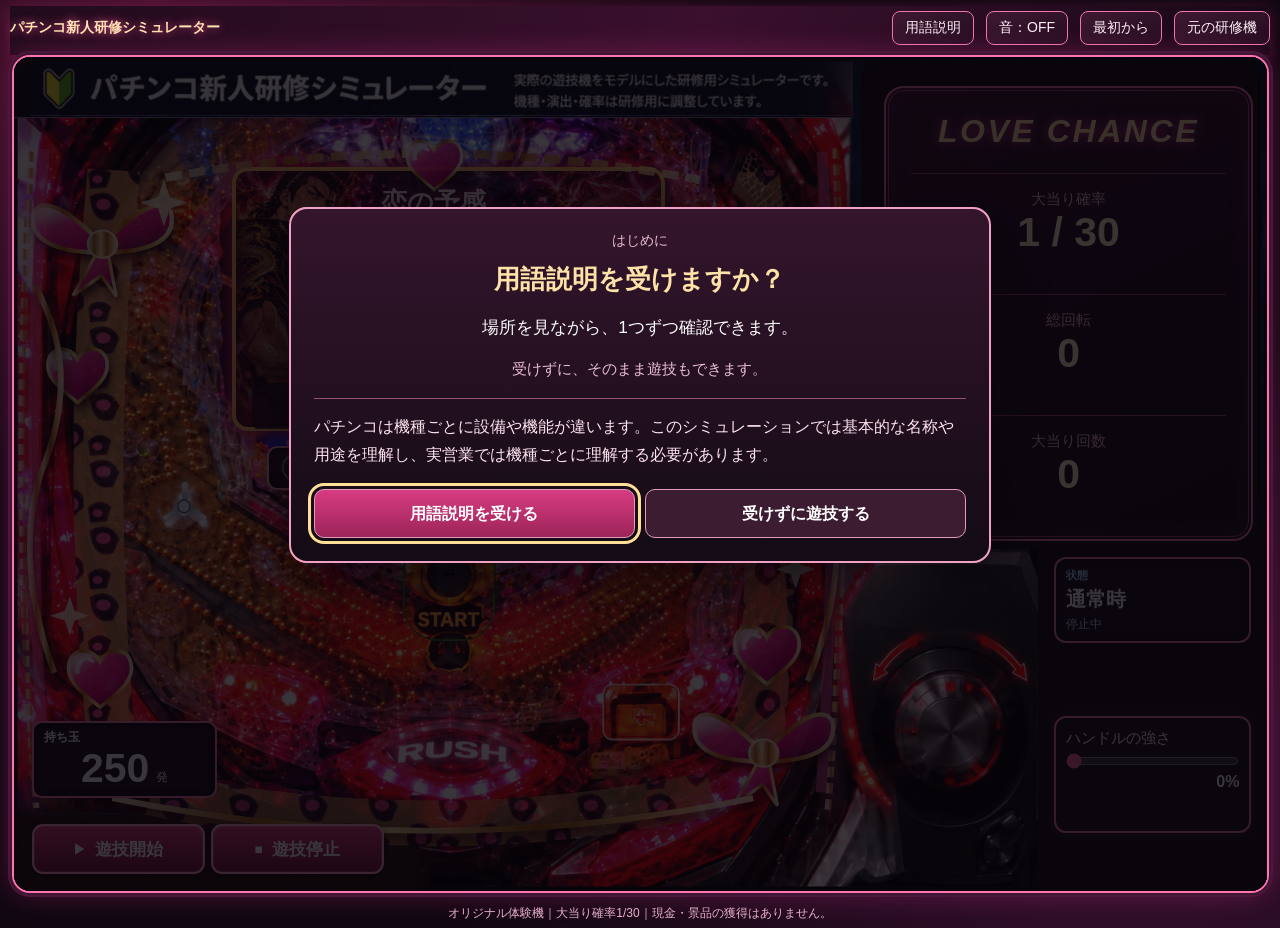
<file: preview/gyaru/pc/index.html>
<!doctype html>
<html lang="ja">
<head>
<base href="../../../pc/">
<meta charset="utf-8">
<meta name="viewport" content="width=device-width,initial-scale=1">
<title>パチンコ新人研修シミュレーター</title>
<style>
*{box-sizing:border-box}body{margin:0;background:#0a0d12;color:#fff;font-family:"Segoe UI","Yu Gothic UI","Meiryo",sans-serif}.wrap{max-width:1536px;margin:0 auto;padding:6px}.stage{max-height:calc(100vh - 12px);width:min(100%,calc((100vh - 12px)*1.5));margin:0 auto}.stage{position:relative;width:100%;aspect-ratio:3/2;background:#000;border-radius:18px;overflow:hidden;box-shadow:0 10px 40px rgba(0,0,0,.45)}.bg{position:absolute;inset:0;width:100%;height:100%;object-fit:cover;display:block}#fx{position:absolute;inset:0;width:100%;height:100%;pointer-events:none}.digit-wrap{position:absolute;left:18.9%;top:17.2%;width:31.2%;height:23.2%;display:flex;align-items:center;justify-content:center;gap:3.7%;pointer-events:none}.digit{width:27%;text-align:center;font-weight:900;font-size:clamp(28px,7vw,108px);line-height:1;color:#fff;text-shadow:0 0 14px rgba(255,255,255,.85),0 0 28px rgba(0,90,255,.65)}.hold-overlay{position:absolute;left:40.8%;top:64.7%;width:11.8%;display:flex;justify-content:space-between;pointer-events:none}.hold-dot{width:20%;aspect-ratio:1;border-radius:50%;background:rgba(30,30,40,.9);border:2px solid rgba(255,255,255,.35);box-shadow:inset 0 0 8px #000}.hold-dot.on{background:radial-gradient(circle at 35% 30%,#fff 0 8%,#5aa7ff 28%,#004bd4 65%,#001440 100%);box-shadow:0 0 18px #4b9cff}.status-badge{position:absolute;right:2%;top:63.8%;width:13.3%;padding:.55% .5%;text-align:center;font-weight:800;font-size:clamp(11px,1.7vw,24px);pointer-events:none}.message{position:absolute;left:19.2%;top:42.7%;width:31%;text-align:center;font-weight:800;font-size:clamp(12px,1.9vw,30px);color:#fff;text-shadow:0 2px 7px #000;pointer-events:none}.callout{position:absolute;left:18.6%;top:48.7%;width:34%;text-align:center;font-weight:800;font-size:clamp(12px,1.7vw,27px);color:#ffe88a;text-shadow:0 2px 8px #000;pointer-events:none;opacity:0;transition:.25s}.callout.show{opacity:1}.click-zone{position:absolute;cursor:pointer;background:transparent;border:2px solid transparent;border-radius:14px}.click-zone:focus{outline:3px solid #00a3ff;outline-offset:2px}#handleZone{right:2%;bottom:2.2%;width:15.4%;height:34%}.panel{margin-top:12px;display:grid;grid-template-columns:1fr 1fr 1fr;gap:10px}.card{background:#131922;border:1px solid #293240;border-radius:14px;padding:12px}.label{font-size:12px;color:#9fb0c4;margin-bottom:6px}.value{font-size:20px;font-weight:800}.controls{margin-top:10px;display:flex;flex-wrap:wrap;gap:10px}button{appearance:none;border:0;border-radius:12px;padding:12px 16px;font-weight:800;font-size:16px;cursor:pointer}.primary{background:#0b84ff;color:#fff}.secondary{background:#222c39;color:#fff;border:1px solid #3a4759}.danger{background:#4a1d24;color:#fff}input[type=range]{width:220px}.guide{margin-top:10px;background:#101722;border:1px solid #293240;border-radius:14px;padding:14px;line-height:1.65}.guide strong{color:#8cc8ff}@media(max-width:800px){.panel{grid-template-columns:1fr}.controls{align-items:stretch}button{flex:1}}

.lcd-cover{position:absolute;left:17.4%;top:13.2%;width:34.6%;height:31.6%;background:#000;border-radius:18px;border:3px solid rgba(255,255,255,.16);box-shadow:inset 0 0 28px rgba(0,0,0,.95),0 0 18px rgba(0,0,0,.55);z-index:2;pointer-events:none}
.digit-wrap{z-index:3}
.message{z-index:4}
.callout{z-index:4}
.windmill{position:absolute;left:11.5%;top:50.7%;width:4.2%;aspect-ratio:1;border-radius:50%;z-index:12;pointer-events:none;transform-origin:center;filter:drop-shadow(0 0 3px rgba(255,255,255,.65))}
.windmill::before{content:"";position:absolute;inset:36%;border-radius:50%;background:#d8dee8;border:2px solid #6a7481;z-index:2}
.windmill span{position:absolute;left:47%;top:4%;width:10%;height:42%;background:linear-gradient(#f3f6fa,#8d98a5);border-radius:7px;transform-origin:50% 110%}
.windmill span:nth-child(2){transform:rotate(120deg)}
.windmill span:nth-child(3){transform:rotate(240deg)}
.windmill.spin{animation:wmspin .42s linear}
@keyframes wmspin{to{transform:rotate(360deg)}}


.panel,.controls,.guide{display:none!important}
.right-top-cover{position:absolute;right:0.7%;top:0.6%;width:31.7%;height:58.4%;z-index:6;background:#000;border-radius:14px;pointer-events:none}
.right-status-cover{position:absolute;right:0.9%;top:59.4%;width:16.4%;height:38.8%;z-index:7;background:#000;border-radius:14px;pointer-events:none}


.step-ui{position:absolute;right:1.35%;top:2.2%;width:30.2%;height:54.8%;z-index:13;background:#000;border:2px solid #245b8f;border-radius:12px;padding:16px;color:#fff;display:flex;flex-direction:column;justify-content:center;gap:12px}
.step-ui .step-title{font-size:clamp(15px,1.8vw,27px);font-weight:900;color:#72b8ff}.step-ui .step-no{font-size:clamp(34px,5vw,72px);font-weight:900;line-height:1}.step-ui .step-name{font-size:clamp(15px,2vw,30px);font-weight:800}.step-ui .step-desc{font-size:clamp(10px,1.05vw,16px);color:#c9d4df;line-height:1.5}.step-dots{display:flex;gap:7px;flex-wrap:wrap}.step-dots i{width:18px;height:18px;border-radius:50%;background:#29313b;border:1px solid #596675;display:block}.step-dots i.on{background:#0b84ff;box-shadow:0 0 9px #0b84ff}
.power-ui input{width:100%;margin:4px 0}.power-ui b{float:right}

.stateRow{
  display:grid;
  grid-template-columns:2.2em 1fr;
  align-items:center;
  gap:.75em;
  min-height:12.5%;
  padding:.35em .55em;
  border-radius:10px;
  color:#7f8b98;
  font-size:clamp(12px,1.22vw,20px);
  font-weight:800;
  border:1px solid transparent;
}
.stateRow .num{
  display:flex;align-items:center;justify-content:center;
  width:1.75em;height:1.75em;border-radius:.35em;
  background:#2a3038;color:#aab5c0;
}
.stateRow.active{
  background:#0a2d52;
  color:#fff;
  border-color:#2d8cff;
  box-shadow:0 0 0 2px rgba(45,140,255,.15) inset;
}
.stateRow.active .num{
  background:#2d8cff;color:#fff;
}
.stateRow.done{
  color:#b8c4cf;
}


/* Actual 4-hold display under the LCD */
.hold-overlay{
  position:absolute !important;
  left:20.2% !important;
  top:46.6% !important;
  width:27.2% !important;
  height:5.3% !important;
  display:flex !important;
  align-items:center !important;
  justify-content:flex-start !important;
  gap:2.2% !important;
  padding:0.35% 1.1% !important;
  background:linear-gradient(180deg,#07101a 0%,#020509 100%) !important;
  border:2px solid #755413 !important;
  border-radius:10px !important;
  z-index:12 !important;
  pointer-events:none !important;
  box-shadow:inset 0 0 10px #000 !important;
}
.hold-dot{
  width:9.4% !important;
  aspect-ratio:1 !important;
  border-radius:50% !important;
  background:radial-gradient(circle at 35% 30%,#37404c 0 18%,#141a21 48%,#05080c 78%,#000 100%) !important;
  border:2px solid #7a8795 !important;
  box-shadow:inset 0 0 7px #000,0 0 0 1px rgba(255,255,255,.12) !important;
}
.hold-dot.on{
  background:radial-gradient(circle at 34% 28%,#fff 0 9%,#9ed3ff 16%,#388cff 38%,#075be0 62%,#00194c 100%) !important;
  border-color:#cfe8ff !important;
  box-shadow:0 0 12px #3185ff,0 0 20px rgba(49,133,255,.55),inset 0 0 7px #dff2ff !important;
}
.hold-overlay::after{
  content:"保留";
  margin-left:auto;
  padding-right:1%;
  color:#d9e7f7;
  font-size:clamp(9px,.72vw,12px);
  font-weight:700;
  letter-spacing:.08em;
}


/* Consolidated right-side status + handle strength layout */
/* Clean lower-right layout */
/* v24: single lower-right status block */
/* v31: bottom controls simplified to Play only */
/* v32: keep only dynamic overlays authoritative */
/* v33 clean-base layout: dynamic elements only */
.sim, .machine, .stage { overflow:hidden; }
/* v35: clean right-side stack */
/* v36: 持ち玉表示を遊技開始ボタンから離して上へ移動 */

/* v37: clean lower-left layout */

/* v38: rebuilt lower-left controls */
#ballsOverlay{
  position:absolute !important;
  left:1.45% !important;
  bottom:11.2% !important;
  width:14.8% !important;
  height:9.2% !important;
  z-index:40 !important;
  box-sizing:border-box !important;
  background:#05070a !important;
}

/* Start and Stop are now both real HTML buttons with identical dimensions */
#startZone,
#stopPlayBtn{
  position:absolute !important;
  bottom:2.0% !important;
  width:13.8% !important;
  height:6.0% !important;
  z-index:41 !important;
  box-sizing:border-box !important;
  display:flex !important;
  align-items:center !important;
  justify-content:center !important;
  gap:.55em !important;
  padding:0 !important;
  margin:0 !important;
  border:2px solid #79aaff !important;
  border-radius:11px !important;
  background:linear-gradient(180deg,#4d8dff 0%,#255bd3 100%) !important;
  color:#fff !important;
  font-family:inherit !important;
  font-size:clamp(12px,1.35vw,21px) !important;
  font-weight:800 !important;
  line-height:1 !important;
  box-shadow:
    inset 0 0 0 1px rgba(255,255,255,.18),
    0 2px 6px rgba(0,0,0,.35) !important;
  cursor:pointer !important;
}

#startZone{
  left:1.45% !important;
}

#stopPlayBtn{
  left:15.75% !important;
}

#startZone:hover,
#stopPlayBtn:hover{
  filter:brightness(1.06);
}

#startZone:active,
#stopPlayBtn:active{
  transform:translateY(1px);
}

#startZone:focus,
#stopPlayBtn:focus{
  outline:3px solid #9bc5ff !important;
  outline-offset:2px !important;
}

#startZone .playIcon,
#stopPlayBtn .stopIcon{
  font-size:.78em !important;
}


/* v40: seamless lower-left base; no visible cleanup line */
#ballsOverlay{
  background:#07090c !important;
  border-color:#26394d !important;
}
#startZone,
#stopPlayBtn{
  box-shadow:
    inset 0 0 0 1px rgba(255,255,255,.16),
    0 2px 5px rgba(0,0,0,.35) !important;
}


/* v41: rebuilt lower-right column with no background remnants */

/* v42: final lower-right vertical stack */
#rightControlsBase{
  position:absolute !important;
  right:0 !important;
  top:56.5% !important;
  width:18.2% !important;
  height:43.5% !important;
  z-index:18 !important;
  background:#05070a !important;
  border:none !important;
  border-radius:0 !important;
  pointer-events:none !important;
}

/* 状態：一番上 */
#playStatusBox{
  position:absolute !important;
  right:1.2% !important;
  top:60.0% !important;
  bottom:auto !important;
  width:15.8% !important;
  min-height:10.3% !important;
  max-height:none !important;
  box-sizing:border-box !important;
  z-index:24 !important;
  padding:.72% .85% !important;
  background:#05070a !important;
  border:2px solid #2d68a8 !important;
  border-radius:12px !important;
  color:#fff !important;
}

/* 黄色の説明：状態の下、ハンドルの強さの上 */
#startInstruction{
  position:absolute !important;
  right:1.2% !important;
  top:72.0% !important;
  bottom:auto !important;
  width:15.8% !important;
  min-height:7.4% !important;
  box-sizing:border-box !important;
  z-index:24 !important;
  display:flex !important;
  align-items:center !important;
  justify-content:center !important;
  padding:.55% .75% !important;
  background:#05070a !important;
  border:2px solid #e7d92f !important;
  border-radius:11px !important;
  color:#fff !important;
  text-align:center !important;
  font-size:clamp(11px,1vw,16px) !important;
  line-height:1.42 !important;
  font-weight:800 !important;
  pointer-events:none !important;
}

/* ハンドルの強さ：一番下 */
.power-ui{
  position:absolute !important;
  right:1.2% !important;
  top:81.2% !important;
  bottom:auto !important;
  width:15.8% !important;
  min-height:11.7% !important;
  box-sizing:border-box !important;
  z-index:24 !important;
  background:#05070a !important;
  border:2px solid #2d68a8 !important;
  border-radius:12px !important;
  padding:10px !important;
  color:#fff !important;
}

#powerInStage{
  width:100% !important;
}

/* 右端に背景由来の黄色線が見えないよう完全に黒で覆う */
#rightControlsBase::after{
  content:"";
  position:absolute;
  right:0;
  top:0;
  width:1.4%;
  height:100%;
  background:#05070a;
}


/* v43: lower the handle-strength panel to prevent overlap */
.power-ui{
  top:82.8% !important;
  min-height:10.8% !important;
}


/* v44: center the yellow instruction between status and handle strength */
#startInstruction{
  top:72.8% !important;
  min-height:7.2% !important;
}


/* v54: central warning text readability */
#message{
  white-space:normal !important;
  line-height:1.22 !important;
  text-align:center !important;
  font-size:clamp(16px,2.15vw,34px) !important;
}


/* v72 fixed3: warning is rendered as one coherent message, max 2 lines */
.warning-second-line{
  display:inline !important;
  position:static !important;
  top:auto !important;
  z-index:auto !important;
}

/* v58: V入賞ゲーム */
#vGate{
  position:absolute;
  left:54.0%;
  top:33.0%;
  width:6.4%;
  height:5.0%;
  z-index:28;
  box-sizing:border-box;
  border:3px solid #ffd900;
  border-radius:7px;
  background:linear-gradient(180deg,#ffe935,#d8a900);
  display:flex;
  align-items:center;
  justify-content:center;
  box-shadow:0 0 12px rgba(255,217,0,.85),inset 0 0 8px rgba(255,255,255,.55);
  pointer-events:none;
}
#vGate .vGateInner{
  width:68%;
  height:58%;
  display:flex;
  align-items:center;
  justify-content:center;
  border-radius:5px;
  background:#181818;
  color:#ffe83b;
  font-weight:900;
  font-size:clamp(16px,2vw,30px);
}
#vGate.active{
  animation:vPulse .55s ease-in-out infinite alternate;
}
#vGate.v-closed{
  animation:none !important;
  filter:brightness(.65);
}
#vGate.v-closed .vGateInner{
  height:18%;
  color:transparent;
  background:#111;
  border-radius:2px;
}
@keyframes vPulse{
  from{filter:brightness(1)}
  to{filter:brightness(1.45)}
}
#vGuide{
  position:absolute;
  left:52.2%;
  top:calc(25.5% - 35px);
  width:13.6%;
  z-index:27;
  pointer-events:none;
  font-size:clamp(9px,.9vw,14px);
}
#vGuide .vGuideTitle{
  display:inline-block;
  padding:.34em .85em;
  background:#e5b900;
  color:#111;
  border-radius:8px 8px 0 0;
  font-weight:900;
  border:2px solid #fff0a0;
  border-bottom:0;
}
#vGuide .vGuideBody{
  background:rgba(255,255,255,.96);
  color:#111;
  border:2px solid #e5b900;
  border-radius:0 8px 8px 8px;
  padding:.65em .8em;
  line-height:1.42;
  font-weight:700;
}
#vOverlay{
  position:absolute;
  left:18.3%;
  top:15.2%;
  width:34.0%;
  height:27.5%;
  z-index:45;
  display:none;
  align-items:center;
  justify-content:center;
  flex-direction:column;
  text-align:center;
  pointer-events:none;
  color:#fff;
  text-shadow:0 3px 8px #000,0 0 14px #000;
}
#vOverlay.show{display:flex}
#vOverlayText{
  font-size:clamp(20px,2.5vw,40px);
  font-weight:900;
  line-height:1.22;
}
#vOverlayCount{
  margin-top:.18em;
  font-size:clamp(48px,7vw,110px);
  line-height:1;
  font-weight:900;
}
#vOverlay.punk #vOverlayText{
  font-size:clamp(54px,8vw,125px);
  color:#ff4343;
}
#vTimerBox{
  position:absolute;
  right:1.2%;
  top:81.3%;
  width:15.8%;
  min-height:7.2%;
  z-index:30;
  box-sizing:border-box;
  display:none;
  align-items:center;
  justify-content:center;
  flex-direction:column;
  background:#05070a;
  border:2px solid #ffd900;
  border-radius:12px;
  color:#fff;
  text-align:center;
  font-size:clamp(10px,.9vw,14px);
  font-weight:800;
}
#vTimerBox.show{display:flex}
#vTimerText{
  margin-top:.12em;
  font-size:clamp(18px,1.8vw,28px);
  color:#ffe83b;
}
/* Vタイマー表示中だけハンドルを少し下げる */
body.v-active .power-ui{top:89.4% !important;min-height:8.2% !important;padding:7px 10px !important;}


/* v63: 大当たり直後の研修停止画面 */
#trainingPauseOverlay{
  position:absolute;
  inset:0;
  z-index:80;
  display:none;
  align-items:center;
  justify-content:center;
  background:rgba(0,0,0,.78);
  backdrop-filter:blur(2px);
}
#trainingPauseOverlay.show{
  display:flex;
}
#trainingPauseCard{
  width:min(78%,980px);
  max-height:84%;
  box-sizing:border-box;
  padding:2.1% 2.4% 1.8%;
  background:linear-gradient(180deg,#07111d 0%,#02060a 100%);
  border:3px solid #3d8cff;
  border-radius:18px;
  color:#fff;
  box-shadow:0 0 28px rgba(0,0,0,.75), inset 0 0 20px rgba(47,126,255,.08);
  display:flex;
  flex-direction:column;
}
#trainingPauseTitle{
  text-align:center;
  color:#72b8ff;
  font-weight:900;
  font-size:clamp(22px,2.5vw,38px);
  margin-bottom:1em;
}
#trainingPauseBody{
  overflow:auto;
  font-size:clamp(14px,1.35vw,21px);
  line-height:1.75;
  font-weight:700;
  letter-spacing:.02em;
}
#trainingResumeBtn{
  margin-top:1.4em;
  width:100%;
  min-height:58px;
  border:2px solid #86b5ff;
  border-radius:12px;
  background:linear-gradient(180deg,#4d8dff 0%,#255bd3 100%);
  color:#fff;
  font-family:inherit;
  font-size:clamp(16px,1.5vw,24px);
  font-weight:900;
  cursor:pointer;
}
#trainingResumeBtn:hover{filter:brightness(1.08)}
#trainingResumeBtn:active{transform:translateY(1px)}


/* v72 readability fix: lower LCD guidance + state help only */
#message.message{
  left:19.0% !important;
  top:41.0% !important;
  width:31.4% !important;
  height:4.6% !important;
  display:flex !important;
  align-items:center !important;
  justify-content:center !important;
  padding:0 .45% !important;
  overflow:hidden !important;
  white-space:normal !important;
  text-align:center !important;
  font-size:clamp(12px,1.30vw,20px) !important;
  line-height:1.15 !important;
  word-break:keep-all !important;
}
#message .warning-second-line{
  display:block !important;
  font-size:inherit !important;
  line-height:inherit !important;
}
#stateList{
  height:80% !important;
  gap:.35% !important;
}
#stateList .stateRow{
  min-height:11.4% !important;
}
#stateHelp{
  margin-top:.8% !important;
  min-height:7.4% !important;
  display:flex !important;
  align-items:center !important;
  font-size:clamp(12px,1.0vw,18px) !important;
  line-height:1.28 !important;
  white-space:normal !important;
  overflow:hidden !important;
}

</style>

<meta name="theme-color" content="#05070a">
<link rel="manifest" href="manifest.webmanifest">
<link rel="icon" type="image/png" sizes="192x192" href="icon-192.png">
<link rel="apple-touch-icon" href="icon-192.png">

<link rel="stylesheet" href="love.css?v=4"><link rel="stylesheet" href="../preview/gyaru/pc-theme.css?v=20261009d">
</head>
<body>
<div class="wrap"><nav class="love-nav"><strong>パチンコ新人研修シミュレーター</strong><button id="lessonOpen" type="button">用語説明</button><button id="soundBtn" type="button" aria-pressed="false">音：OFF</button><button id="resetBtn" type="button">最初から</button><a href="original/">元の研修機</a></nav>
<div class="stage" id="stage">
<img class="bg" alt="研修用パチンコシミュレーター画面" src="assets/board-natural.jpg">
<div class="love-header"><img class="training-title" src="assets/training-title.png" alt="パチンコ新人研修シミュレーター。実際の遊技機をモデルにした研修用シミュレーターです。機種・演出・確率は研修用に調整しています。"></div><div id="drama">恋の予感…</div><button id="pushBtn" type="button" aria-label="演出ボタンを押す">PUSH ♥</button><div id="rightArrow">右打ち →</div><canvas id="fx" width="1536" height="1024"></canvas>
<div class="lcd-cover"></div><div class="digit-wrap" aria-hidden="true"><div class="digit" id="d1">7</div><div class="digit" id="d2">3</div><div class="digit" id="d3">5</div></div><div class="windmill" id="windmill" aria-hidden="true"><span></span><span></span><span></span></div>
<div class="hold-overlay" id="holds"></div>

<div class="message" id="message">遊技開始を押してください</div>
<div class="callout" id="callout">ヘソ入賞！ 保留が増えました</div>

<div id="vGate" aria-hidden="true">
  <div class="vGateInner">V</div>
</div>
<div id="vOverlay" aria-live="assertive">
  <div id="vOverlayText"></div>
  <div id="vOverlayCount"></div>
</div>
<div id="vTimerBox" aria-live="polite">
  <div>V入賞 残り時間</div>
  <b id="vTimerText">1 / 10秒</b>
</div>

<div id="gameDataPanel"><div class="game-data-title">LOVE CHANCE</div><div class="game-data-row"><span>大当り確率</span><b>1 / 30</b></div><div class="game-data-row"><span>総回転</span><b id="spinCountView">0</b></div><div class="game-data-row"><span>大当り回数</span><b id="hitCountView">0</b></div></div>
<div id="lessonLayer" hidden><div id="lessonBlocker"></div><div id="lessonSpot" hidden aria-hidden="true"></div><section id="lessonCard" role="dialog" aria-modal="true" aria-labelledby="lessonTitle" aria-describedby="lessonText lessonHint"><div id="lessonProgress"></div><h1 id="lessonTitle"></h1><p id="lessonText"></p><p id="lessonHint"></p><p id="lessonScope" hidden></p><div id="lessonChoices"><button id="lessonStart" class="lesson-primary" type="button">用語説明を受ける</button><button id="lessonSkip" type="button">受けずに遊技する</button></div><div id="lessonActions" hidden><button id="lessonBack" type="button">戻る</button><button id="lessonNext" class="lesson-primary" type="button">理解した・次へ</button><button id="lessonExit" type="button">説明を終了</button></div></section></div>
<div id="ballsOverlay" style="
  position:absolute;
  left:1.45%;
  bottom:8.0%;
  width:15.7%;
  height:10.8%;
  background:#05070a;
  border:2px solid #243648;
  border-radius:10px;
  z-index:9;
  color:#fff;
  display:flex;
  flex-direction:column;
  justify-content:center;
  padding:0.5% 0.8%;
  pointer-events:none;
  box-shadow:inset 0 0 12px rgba(0,0,0,.9);
">
  <div style="font-size:clamp(11px,.95vw,15px);font-weight:700;margin-bottom:1%;">持ち玉</div>
  <div style="display:flex;align-items:flex-end;justify-content:center;gap:.4em;">
    <span id="ballsDisplay" style="font-size:clamp(28px,3.2vw,52px);font-weight:900;line-height:1;">250</span>
    <span style="font-size:clamp(11px,.9vw,15px);padding-bottom:.35em;">発</span>
  </div>
</div>

<button id="stopPlayBtn" type="button" aria-label="遊技停止">
  <span class="stopIcon">■</span><span>遊技停止</span>
</button>
<button id="startZone" class="click-zone" type="button" aria-label="遊技開始"><span class="playIcon">▶</span><span>遊技開始</span></button>
<button id="handleZone" class="click-zone" aria-label="ハンドル操作"></button>
<div class="right-top-cover"></div>
<div class="right-status-cover"></div>






<div id="rightControlsBase" aria-hidden="true"></div>

<div id="playStatusBox" style="
  position:absolute;
  right:1.2%;
  bottom:19.0%;
  width:15.9%;
  min-height:9.4%;
  background:#05070a;
  border:2px solid #2d68a8;
  border-radius:14px;
  z-index:15;
  color:#fff;
  padding:0.8% 0.9%;
  display:flex;
  flex-direction:column;
  justify-content:center;
  gap:.35em;
  box-shadow:inset 0 0 10px rgba(0,0,0,.9);
  pointer-events:none;
">
  <div style="font-size:clamp(10px,.85vw,13px);color:#9fcfff;font-weight:700;">状態</div>
  <div id="statusMain" style="font-size:clamp(16px,1.55vw,24px);font-weight:900;line-height:1.15;">通常時</div>
  <div id="statusSub" style="font-size:clamp(10px,.9vw,14px);color:#bcd8f5;">左打ち</div>
</div>
<div class="power-ui"><label for="powerInStage">ハンドルの強さ</label><input aria-label="ハンドルの強さ" id="powerInStage" type="range" min="0" max="100" value="0"><b id="powerInStageText">0%</b></div>
</div>

<div class="panel">
<div class="card"><div class="label">持ち玉</div><div class="value"><span id="balls">250</span> 発</div></div>
<div class="card"><div class="label">保留</div><div class="value"><span id="holdCount">0</span> / 4</div></div>
<div class="card"><div class="label">大当り回数</div><div class="value"><span id="hitCount">0</span> 回</div></div>
</div>

<div class="controls">
<button class="primary" id="fireBtn">1発発射</button>
<button class="secondary" id="autoBtn">連続発射（最大100発/分）</button>
<label class="card" style="display:flex;align-items:center;gap:10px;padding:8px 12px"><span style="font-size:13px">ハンドルの強さ</span><input id="power" type="range" min="0" max="100" value="0"><strong id="powerText">0%</strong></label>

</div>


</div>

<script>
(()=>{
const canvas=document.getElementById('fx'),ctx=canvas.getContext('2d');
const $=id=>document.getElementById(id);
const els={
  balls:$('balls'),ballsDisplay:$('ballsDisplay'),holdCount:$('holdCount'),hitCount:$('hitCount'),holds:$('holds'),
  message:$('message'),callout:$('callout'),statusBadge:$('statusBadge'),
  d1:$('d1'),d2:$('d2'),d3:$('d3'),
  startZone:$('startZone'),stopPlayBtn:$('stopPlayBtn'),handleZone:$('handleZone'),windmill:$('windmill'),
  
  power:$('powerInStage'),powerText:$('powerInStageText'),statusMain:$('statusMain'),statusSub:$('statusSub'),
  guide:$('guide'),vGate:$('vGate'),vOverlay:$('vOverlay'),vOverlayText:$('vOverlayText'),vOverlayCount:$('vOverlayCount'),vTimerBox:$('vTimerBox'),vTimerText:$('vTimerText'),trainingPauseOverlay:$('trainingPauseOverlay'),trainingResumeBtn:$('trainingResumeBtn')
};

let balls=250,hold=0,hits=0,state='normal',autoTimer=null,spinning=false,animBalls=[];let vTimer=null,vElapsed=0,vToken=0;let roundTimer=null,roundElapsed=0,trainingPauseMode='';
let round=0,attacker=0,currentStep=1;
const FIRE_INTERVAL=600;
if(els.holds){
  els.holds.innerHTML='';
  for(let i=0;i<4;i++){
    const d=document.createElement('div');
    d.className='hold-dot';
    els.holds.appendChild(d);
  }
} // 最大100発/分

const JACKPOT_PROBABILITY=1/30;
let totalSpins=0;
function drawJackpot(random=Math.random){return random()<JACKPOT_PROBABILITY;}
function setStep(n){currentStep=Math.max(1,Math.min(8,n));}
function sync(){
  $("spinCountView").textContent=totalSpins;$("hitCountView").textContent=hits;
  document.body.classList.toggle("bonus-active",state==="bonus");
  if(els.balls)els.balls.textContent=balls;if(els.ballsDisplay)els.ballsDisplay.textContent=balls;
  if(els.holdCount)els.holdCount.textContent=hold;
  if(els.hitCount)els.hitCount.textContent=hits;
  if(els.holds)if(els.holds){const visualHold=Math.max(0,Math.min(4,hold));[...els.holds.children].forEach((x,i)=>x.classList.toggle('on',i<visualHold));}
  if(state==='bonus'){
    if(els.statusMain)els.statusMain.textContent='大当り中 '+round+'R / 5R';
    if(els.statusSub)els.statusSub.textContent='アタッカー '+attacker+' / 10 ・ 残り '+Math.max(0,20-roundElapsed)+'秒';
  }else if(state==='trainingPause'){
    if(els.statusMain)els.statusMain.textContent='研修説明';
    if(els.statusSub)els.statusSub.textContent='クリックで再開してください';
  }else if(state==='roundTrainingPause'){
    if(els.statusMain)els.statusMain.textContent='ラウンド時間終了';
    if(els.statusSub)els.statusSub.textContent='クリックで再開してください';
  }else if(state==='punkTrainingPause'){
    if(els.statusMain)els.statusMain.textContent='V入賞失敗';
    if(els.statusSub)els.statusSub.textContent='クリックで再開してください';
  }else if(state==='vprep'){
    if(els.statusMain)els.statusMain.textContent='V入賞準備';
  }else if(state==='vwait'){
    if(els.statusMain)els.statusMain.textContent='右打ち・V入賞';
    if(els.statusSub)els.statusSub.textContent='10秒以内にV入賞';
  }else if(state==='punk'){
    if(els.statusMain)els.statusMain.textContent='V入賞失敗';
    if(els.statusSub)els.statusSub.textContent='大当たり終了';
  }else{
    if(els.statusMain)els.statusMain.textContent='通常時';
    const p=Number(els.power.value);
    if(els.statusSub){
      if(p>=25&&p<=40) els.statusSub.textContent='左打ち';
      else if(p>=50) els.statusSub.textContent='右打ち・25～40％に戻してください';
      else if(p===0) els.statusSub.textContent='停止中';
      else els.statusSub.textContent='ハンドル '+p+'％';
    }
  }
}
function showCallout(t){
  if(!els.callout)return;
  els.callout.textContent=t;els.callout.classList.add('show');
  setTimeout(()=>els.callout.classList.remove('show'),900);
}

function resumeDigital(){
  if(state==='normal' && !spinning && hold>0){
    setTimeout(()=>{ if(state==='normal' && !spinning && hold>0) spin(); },180);
  }
}
const sleep=ms=>new Promise(r=>setTimeout(r,ms));
function spinWindmill(){
  if(!els.windmill)return;
  els.windmill.classList.remove('spin');void els.windmill.offsetWidth;els.windmill.classList.add('spin');
}

/* 風車位置はv7で確定した位置を維持 */
function normalPath(toHeso,power){
  const pwr=Math.max(0,Math.min(100,power));
  // 25～40％で通常打ちの適正範囲。弱いほど低く、強いほど上部を高く回る。
  const adj=(pwr-28)*0.9;
  const p=[
   [150,890],[108,810],[82,715],[68,610],[67,505],[72,405],[82,320],[97,245],
   [120+adj*.08,190-adj*.15],[155+adj*.12,150-adj*.18],
   [190+adj*.14,135-adj*.12],[216+adj*.10,155],[198,188],[220,220],[196,252],
   [218,285],[194,320],[214,355],[192,392],[210,430],[188,468],[202,505],
   [194,530],[210,548] // 風車中心
  ];
  // 道釘
  p.push([205,570],[220,592],[248,610],[285,628],[325,645],[365,660],[405,674],[447,688],[485,699],[520,706]);
  if(toHeso){
    p.push([505,707],[520,700],[530,710],[535,727]);
  }else if(Math.random()<.5){
    p.push([475,735],[450,765],[425,805],[410,850]);
  }else{
    p.push([510,735],[535,760],[558,800],[570,850]);
  }
  return p;
}
function rightPath(){
  const p = [
    // 発射～左外周：玉は表示
    [150,890],[112,820],[86,748],[70,670],[64,590],[66,510],[72,430],[82,350],
    [96,275],[118,210],[150,158],[195,118],[250,82],[315,50],[385,22],

    // 上部：円弧状に盤面外へ回り込む（この区間だけ非表示）
    [455,2],[525,-20],[600,-40],[680,-55],[755,-52],[815,-34],

    // 右上から盤面内へ戻る
    [850,-6],[872,28],[884,70],[888,112],[884,150],[876,185],

    // 右側の釘ゾーン：釘に当たりながら細かく左右へ跳ねる
    [866,220],[852,250],[868,282],[848,315],[864,348],[844,382],
    [860,418],[840,454],[856,492],[836,530],[852,568],[832,606],
    [846,644],[826,682],[840,720],[820,758],[832,792],

    // アタッカーへ寄せる
    [820,812],[806,830],[795,846]
  ];
  p.isRight = true;
  p.rightBounceStart = 30;
  return p;
}
function addBall(path,onEnd){
  const p=Number(els.power.value);
  if(p<=0) return;
  animBalls.push({path,t:0,speed:path.isRight?.0048:.0054,done:onEnd||(()=>{}),lastSeg:-1});
}
function point(path,t){
  const sf=(path.length-1)*t,
        seg=Math.min(path.length-2,Math.floor(sf)),
        f=sf-seg,
        a=path[seg],b=path[seg+1];

  let x=a[0]+(b[0]-a[0])*f,
      y=a[1]+(b[1]-a[1])*f;

  // 通常打ち：既存の細かい釘跳ね・道釘ジャンプ感
  if(!path.isRight){
    if(seg>=10&&seg<=22){
      x+=Math.sin(f*Math.PI*3.2+seg)*4.5;
      y-=Math.sin(f*Math.PI)*3.5;
    }
    if(seg>=24&&seg<=32){
      x+=Math.sin(f*Math.PI*2+seg)*2.4;
      y-=Math.sin(f*Math.PI)*5.5;
    }
    if(seg>=33){
      y-=Math.sin(f*Math.PI)*9;
    }
  }

  // 右打ち：右側の釘に当たって左右へ跳ねる動き。
  // 各区間の前半で小さく持ち上がり、左右方向へ反発させる。
  if(path.isRight && seg >= (path.rightBounceStart || 0)){
    const dir = (seg % 2 === 0) ? 1 : -1;
    x += dir * Math.sin(f*Math.PI) * 7.5;
    y -= Math.sin(f*Math.PI) * 5.5;
    x += Math.sin(f*Math.PI*3.6 + seg) * 1.8;
  }

  return{x,y,seg};
}
let lastDrawTime=null;
function draw(frameTime){
  const now=typeof frameTime==='number'?frameTime:0;
  const elapsed=lastDrawTime===null?16.667:Math.max(0,Math.min(2000,now-lastDrawTime));
  lastDrawTime=now;
  ctx.clearRect(0,0,canvas.width,canvas.height);
  for(let i=animBalls.length-1;i>=0;i--){
    const b=animBalls[i];
    b.t+=b.speed*(elapsed/16.667);
    const p=point(b.path,Math.min(1,b.t));

    if(p.seg!==b.lastSeg){
      // 風車は、通常打ちの玉が風車中心へ実際に到達した瞬間だけ1回転させる。
      // 発射ごと・風車付近の複数区間では回さない。
      if(!b.path.isRight && p.seg===23 && !b.windmillHit){
        b.windmillHit=true;
        spinWindmill();
      }
      b.lastSeg=p.seg;
    }

    // 発射直後から玉は表示。
    // 盤面上端をはみ出した区間だけ非表示にし、
    // 右側の着地点へ戻ってきたら自動的に再表示する。
    const visible =
      p.x >= 0 && p.x <= canvas.width &&
      p.y >= 0 && p.y <= canvas.height;

    if(visible){
      ctx.beginPath();
      const g=ctx.createRadialGradient(p.x-2,p.y-3,1,p.x,p.y,8);
      g.addColorStop(0,'#fff');
      g.addColorStop(.4,'#e8edf3');
      g.addColorStop(1,'#626c78');
      ctx.fillStyle=g;
      ctx.arc(p.x,p.y,7.2,0,Math.PI*2);
      ctx.fill();
      ctx.strokeStyle='#fff';
      ctx.lineWidth=.7;
      ctx.stroke();
    }

    if(b.t>=1){
      const done=b.done;
      animBalls.splice(i,1);
      done();
    }
  }
  requestAnimationFrame(draw);
}
draw();

let spinToken=0,holdColors=[],pushResolve=null,audioCtx=null,soundOn=false;
const lcd=document.querySelector('.lcd-cover'),drama=$('drama'),pushBtn=$('pushBtn');
function tone(freq=600,duration=.08){
 if(!soundOn||!audioCtx)return;
 const o=audioCtx.createOscillator(),g=audioCtx.createGain();o.type='triangle';o.frequency.value=freq;g.gain.setValueAtTime(.045,audioCtx.currentTime);g.gain.exponentialRampToValueAtTime(.001,audioCtx.currentTime+duration);o.connect(g);g.connect(audioCtx.destination);o.start();o.stop(audioCtx.currentTime+duration);
}
function cue(text,level='blue',mode='normal'){drama.textContent=text;drama.dataset.level=level;lcd.dataset.level=level;lcd.dataset.mode=mode;}
function updateHoldColors(){[...els.holds.children].forEach((d,i)=>{d.dataset.color=holdColors[i]||'blue';d.setAttribute('aria-label',i<hold?('保留'+(i+1)+' '+d.dataset.color):'空き');});}
pushBtn.addEventListener('click',()=>{tone(880,.15);if(pushResolve)pushResolve();});
$('soundBtn').addEventListener('click',()=>{soundOn=!soundOn;if(soundOn){audioCtx=audioCtx||new(window.AudioContext||window.webkitAudioContext)();audioCtx.resume();tone(700);} $('soundBtn').textContent=soundOn?'音：ON':'音：OFF';$('soundBtn').setAttribute('aria-pressed',String(soundOn));});
$('resetBtn').addEventListener('click',reset);
async function spin(){
 if(spinning||hold<=0||state!=='normal')return;
 spinning=true;totalSpins++;const token=++spinToken;const color=holdColors.shift()||'blue';hold--;sync();updateHoldColors();setStep(3);
 const ds=[els.d1,els.d2,els.d3];
 const wait=async(ms)=>{await sleep(ms);if(token!==spinToken)throw new Error('cancelled');};
 const roll=()=>ds.forEach(d=>d.textContent=1+Math.floor(Math.random()*9));
 const hit=drawJackpot(),n=hit?7:1+Math.floor(Math.random()*9),reach=hit||Math.random()<.22,superReach=reach&&(hit||Math.random()<.45);
 try{
  ds.forEach(d=>{d.classList.remove('locked');d.classList.add('spinning')});cue('恋の予感…',color);tone(460,.12);
  for(let i=0;i<18;i++){roll();await wait(80);}
  if(!reach){ds.forEach(d=>d.classList.remove('spinning','locked'));ds[0].textContent=n;ds[1].textContent=n%9+1;ds[2].textContent=(n+1)%9+1;cue('恋の予感…');await wait(700);setStep(1);return;}
  for(let phase=1;phase<=2;phase++){cue(phase===1?'この想い、届け！':'想いは止まらない！',phase===1?'green':'red');tone(550+phase*120,.15);for(let i=0;i<8;i++){roll();await wait(100);}}
  ds[0].textContent=n;ds[2].textContent=n;ds[0].classList.remove('spinning');ds[2].classList.remove('spinning');ds[0].classList.add('locked');ds[2].classList.add('locked');setStep(4);cue('REACH ♥ 恋の勝負！','red');tone(800,.3);
  for(let i=0;i<12;i++){ds[1].textContent=1+Math.floor(Math.random()*9);await wait(180);}
  if(superReach){cue('SUPER REACH ♥ 告白上等！','gold');for(let i=3;i>=1;i--){els.message.textContent='想いを届けろ！ '+i;ds[1].textContent=i;await wait(600);}cue('想いを込めて PUSH！','gold');pushBtn.classList.add('show');await new Promise(resolve=>{let done=false;const finish=()=>{if(done)return;done=true;clearTimeout(timer);pushResolve=null;resolve();};const timer=setTimeout(finish,3500);pushResolve=finish;});pushBtn.classList.remove('show');await wait(300);}
  // Both hit and miss reaches use the same anticipation before the final stop.
  cue('想いは届く…？',superReach?'gold':'red');
  ds[1].classList.remove('spinning');ds[1].classList.add('suspense');
  for(let i=0;i<7;i++){ds[1].textContent=(n+2+i)%9+1;tone(440+i*45,.06);await wait(140+i*65);}
  ds[1].textContent=n===1?9:n-1;await wait(650);
  ds[1].textContent=n;ds[1].classList.add('near-stop');cue('あと少し…',superReach?'gold':'red');await wait(1100);
  ds[1].classList.remove('near-stop');ds[1].textContent=hit?n:n%9+1;ds[1].classList.add('settling');await wait(550);
  ds[1].classList.remove('suspense','settling');
  if(hit){ds.forEach(d=>d.classList.add('locked'));hits++;setStep(5);cue('♥ 大当り！LOVE BONUS ♥','gold','hit');els.message.textContent='777 大当り！';showCallout('想いが届いた！ 大当り');[660,880,1100,1320].forEach((f,i)=>setTimeout(()=>{if(token===spinToken)tone(f,.2)},i*160));sync();await wait(2300);round=0;attacker=0;showTrainingPause();}
  else{cue('次の恋に、期待！','blue');els.message.textContent='リーチハズレ';await wait(1300);setStep(1);cue('恋の予感…');}
 }catch(e){if(e.message!=='cancelled')throw e;}
 finally{if(token===spinToken){ds.forEach(d=>d.classList.remove('spinning','suspense','near-stop','settling'));pushBtn.classList.remove('show');spinning=false;resumeDigital();}}
}

function finishNormal(toHeso){
  if(toHeso){
    if(hold<4){
      hold++;
      {const r=Math.random();holdColors.push(r<.08?"gold":r<.23?"red":r<.5?"green":"blue");updateHoldColors();tone(900,.08);}
      balls+=3;
      if(!spinning)setStep(2);
      showCallout('ヘソ入賞！ 保留 +1');
      els.message.textContent='ヘソ入賞';
      sync();
    }else{
      // 保留満タンでも、止まっている場合は残保留の消化を再開する
      els.message.textContent='保留満タン';
    }
    resumeDigital();
  }else{
    // 研修用の「他入賞」。通常時のこぼれ玉の一部が一般入賞口に入る想定。
    if(Math.random()<0.12){
      balls+=5;
      showCallout('他入賞！');
      els.message.textContent='他入賞';
      sync();
    }
  }
}

function vPath(){
  const p = [
    [150,890],[112,820],[86,748],[70,670],[64,590],[66,510],[72,430],[82,350],
    [96,275],[118,210],[150,158],[195,118],[250,82],[315,50],[385,22],
    [455,2],[525,-20],[600,-40],[680,-55],[755,-52],[815,-34],
    [850,-6],[872,28],[884,70],[888,112],[884,150],[876,185],
    [866,220],[854,250],[868,282],[858,315],[872,345],[870,372]
  ];
  p.isRight=true;
  return p;
}

function clearVTimer(){
  if(vTimer){clearInterval(vTimer);vTimer=null;}
}

function showVOverlay(text,count=''){
  els.vOverlay.classList.add('show');
  els.vOverlay.classList.remove('punk');
  els.vOverlayText.textContent=text;
  els.vOverlayCount.textContent=count;
}
function hideVOverlay(){
  els.vOverlay.classList.remove('show','punk');
  els.vOverlayText.textContent='';
  els.vOverlayCount.textContent='';
}
function setVUiActive(on){
  document.body.classList.toggle('v-active',on);
  els.vGate.classList.toggle('active',on);
  els.vGate.classList.toggle('v-closed',!on);
  els.vTimerBox.classList.toggle('show',on);
}


function clearRoundTimer(){
  if(roundTimer){clearInterval(roundTimer);roundTimer=null;}
}

function showTrainingPause(){
  // Startup lessons are separate; jackpots continue directly into the V challenge.
  resetVGateForNextJackpot();animBalls=[];clearVTimer();clearRoundTimer();hideVOverlay();setVUiActive(false);
  startVChallenge();
}
function showRoundTimeoutTraining(){
  if(state!=='bonus')return;clearRoundTimer();
  if(round<5)startBonusRound(round+1);else endBonusGame();
}
function endBonusGame(){
  clearRoundTimer();
  state='normal';
  round=0;
  attacker=0;
  setStep(8);
  const p=Number(els.power.value);
  if(p>=50){
    els.message.textContent='5R終了・通常時へ　警告：ハンドルを25～40％に戻してください（現在 '+p+'％）';
  }else if(p>40){
    els.message.textContent='5R終了・通常時へ　ハンドルを25～40％に戻してください（現在 '+p+'％）';
  }else if(p>=25){
    els.message.textContent='5R終了・通常時へ　左打ち '+p+'％';
  }else{
    els.message.textContent='5R終了・通常時へ　ハンドルを25～40％に設定してください';
  }
  showCallout('大当り終了');
  sync();
  setTimeout(()=>{
    if(state==='normal'){
      setStep(1);
      resumeDigital();
    }
  },600);
}

function startBonusRound(nextRound){
  clearRoundTimer();
  state='bonus';
  round=nextRound;
  attacker=0;
  roundElapsed=0;
  setStep(7);
  els.message.textContent=round+'R　右打ちしてください';
  sync();

  roundTimer=setInterval(()=>{
    if(state!=='bonus'){clearRoundTimer();return;}
    roundElapsed++;
    if(els.statusSub)els.statusSub.textContent='アタッカー '+attacker+' / 10 ・ 残り '+Math.max(0,20-roundElapsed)+'秒';
    if(roundElapsed>=20 && attacker<10){
      showRoundTimeoutTraining();
    }
  },1000);
}

function resetVGateForNextJackpot(){
  // 次回の大当たりに備えて、閉じたV入賞口を再び開放可能な見た目へ戻す
  if(els.vGate){
    els.vGate.classList.remove('v-closed');
    els.vGate.classList.remove('active');
  }
}

async function startVChallenge(){
  const token=++vToken;
  clearVTimer();
  state='vprep';
  resetVGateForNextJackpot();
  setStep(6);
  sync();

  for(let n=5;n>=1;n--){
    if(token!==vToken||state!=='vprep')return;
    showVOverlay('5秒後にV入賞させろ！',String(n));
    if(els.statusMain)els.statusMain.textContent='V入賞準備';
    if(els.statusSub)els.statusSub.textContent='開始まで '+n+'秒';
    await sleep(1000);
  }
  if(token!==vToken||state!=='vprep')return;

  state='vwait';
  vElapsed=0;
  setVUiActive(true);
  showVOverlay('Vを狙え！','');
  if(els.statusMain)els.statusMain.textContent='Vを狙え！';
  if(els.statusSub)els.statusSub.textContent='10秒以内にV入賞';
  els.vTimerText.textContent='1 / 10秒';

  // 少し表示してから液晶の大文字を消し、右下カウントを主表示にする
  setTimeout(()=>{if(state==='vwait'&&token===vToken)hideVOverlay();},1200);

  vTimer=setInterval(()=>{
    if(token!==vToken||state!=='vwait'){clearVTimer();return;}
    vElapsed++;
    if(vElapsed>=10){
      clearVTimer();
      failVChallenge(token);
      return;
    }
    els.vTimerText.textContent=(vElapsed+1)+' / 10秒';
  },1000);
}

function successVChallenge(){
  if(state!=='vwait')return;
  state='vsuccess'; // 1玉入賞した瞬間に受付終了
  ++vToken;
  clearVTimer();
  setVUiActive(false); // V入賞口を即座に閉じる
  balls+=10;
  showCallout('V入賞！');
  showVOverlay('V入賞！','');
  if(els.statusMain)els.statusMain.textContent='V入賞成功・V口閉鎖';
  if(els.statusSub)els.statusSub.textContent='5R大当たりへ';
  sync();

  const successToken=vToken;
  setTimeout(()=>{
    if(vToken!==successToken||state!=='vsuccess')return;
    hideVOverlay();
    startBonusRound(1);
  },1000);
}

function failVChallenge(token){
  if(token!==vToken||state!=='vwait')return;
  const endedToken=++vToken;clearVTimer();clearRoundTimer();setVUiActive(false);animBalls=[];hideVOverlay();
  state='punk';cue('V入賞失敗','red');els.message.textContent='通常に戻ります';sync();
  setTimeout(()=>{if(vToken!==endedToken||state!=='punk')return;state='normal';round=0;attacker=0;cue('恋の予感…');setStep(8);sync();resumeDigital();},1800);
}
function finishBonus(){
  if(state!=='bonus')return;
  attacker++;
  balls+=10;
  setStep(7);
  showCallout('アタッカー入賞 '+attacker+'/10');

  if(attacker>=10){
    clearRoundTimer();
    if(round<5){
      startBonusRound(round+1);
    }else{
      endBonusGame();
    }
  }
  sync();
}

function fire(){
  if(document.getElementById("lessonLayer")&&!document.getElementById("lessonLayer").hidden)return;
  if(balls<=0)return;
  const power=Number(els.power.value);

  if(power<=0){
    els.message.textContent='ハンドル強さを設定してください';
    return;
  }

  tone(180,.035);balls--;sync();

  if(state==='trainingPause' || state==='roundTrainingPause' || state==='punkTrainingPause'){
    return;
  }

  if(state==='vprep'){
    els.message.textContent='V入賞開始まで待ってください';
    addBall(power>=50?rightPath():normalPath(false,power));
    return;
  }

  if(state==='vwait'){
    if(power<50){
      els.message.textContent='Vを狙え！ 50％以上にしてください';
      addBall(normalPath(false,power));
      return;
    }
    els.message.textContent='Vを狙え！';
    addBall(vPath(),successVChallenge);
    return;
  }

  if(state==='punk'){
    return;
  }

  if(state==='bonus'){
    if(power<50){
      els.message.textContent='大当り中：50％以上にしてください（'+power+'％）';
      addBall(normalPath(false,power));
      return;
    }
    els.message.textContent=round+'R　右打ち中 '+power+'％';
    addBall(rightPath(),finishBonus);
    return;
  }

  // 通常時：ハンドル強度はユーザー操作をそのまま反映する
  // 25～40％が適正な左打ち。70％以上は右方向へ流れ、100％は完全な右打ち。
  if(power<25){
    els.message.textContent='通常時：弱すぎます。25～40％へ上げてください';
    const toHeso=false;
    addBall(normalPath(toHeso,power),()=>finishNormal(toHeso));
    return;
  }

  if(power<=40){
    els.message.textContent='通常時：適正な左打ち '+power+'％';
    const toHeso=Math.random()<.24;
    addBall(normalPath(toHeso,power),()=>finishNormal(toHeso));
    return;
  }

  if(power<50){
    els.message.textContent='通常時：強すぎます。25～40％へ戻してください（'+power+'％）';
    const toHeso=false;
    addBall(normalPath(toHeso,power),()=>finishNormal(toHeso));
    return;
  }

  // 70％以上は、通常時でも操作値どおり右側へ飛ばす。
  // 勝手に左打ちへ戻さない。
  els.message.innerHTML='警告：右打ちになっています。<br>25～40％に戻してください。';
  addBall(rightPath(),()=>{});
  return;
}

function startPlay(){
  if(!$("lessonLayer").hidden)return;
  if(autoTimer)return;
  const power=Number(els.power.value);
  if(power<=0){
    els.message.textContent='右下でハンドル強さを設定してください';
    return;
  }
  fire();
  autoTimer=setInterval(fire,FIRE_INTERVAL);
}
function stopPlay(){
  if(autoTimer){clearInterval(autoTimer);autoTimer=null}
}
function reset(){
  totalSpins=0;++spinToken;holdColors=[];if(pushResolve)pushResolve();pushBtn.classList.remove("show");document.querySelectorAll(".digit").forEach(d=>d.classList.remove("locked","spinning","suspense","near-stop","settling"));cue("恋の予感…");
  stopPlay();clearVTimer();clearRoundTimer();trainingPauseMode='';vToken++;setVUiActive(false);resetVGateForNextJackpot();hideVOverlay();if(els.trainingPauseOverlay)els.trainingPauseOverlay.classList.remove('show');balls=250;hold=0;hits=0;state='normal';round=0;attacker=0;spinning=false;animBalls=[];
  els.d1.textContent='7';els.d2.textContent='3';els.d3.textContent='5';
  els.message.textContent='遊技開始を押してください';
  els.power.value=0;els.powerText.textContent='0%';
  setStep(1);sync();
}

els.startZone.addEventListener('click',startPlay);

if(els.stopPlayBtn){
  els.stopPlayBtn.addEventListener('click',()=>{
    stopPlay();
    if(state==='normal'){
      els.message.textContent='遊技停止';
    }else{
      els.message.textContent='大当り中・発射停止';
    }
  });
}
els.power.addEventListener('input',()=>{
  const p=Number(els.power.value);
  els.powerText.textContent=p+'%';
  if(state==='normal'){
    if(els.statusMain)els.statusMain.textContent='通常時';
    if(els.statusSub){
      if(p===0)els.statusSub.textContent='停止中';
      else if(p>=25&&p<=40)els.statusSub.textContent='左打ち';
      else if(p>=50)els.statusSub.textContent='右打ち・25～40％に戻してください';
      else els.statusSub.textContent='ハンドル '+p+'％';
    }
  }else{
    if(els.statusMain)els.statusMain.textContent='大当り中 '+round+'R / 5R';
    if(els.statusSub)els.statusSub.textContent='アタッカー '+attacker+' / 10';
  }
  if(p<=0){
    stopPlay();
    els.message.textContent='ハンドル 0％：玉は発射されません';
  }
  if(state==='normal'){
    if(p===0){
      els.message.textContent='ハンドル 0％：玉は発射されません';
    }else if(p<25){
      els.message.textContent='通常時：25～40％へ上げてください（'+p+'％）';
    }else if(p<=40){
      els.message.textContent='通常時：適正な左打ち '+p+'％';
    }else if(p<70){
      els.message.textContent='通常時：25～40％へ戻してください（'+p+'％）';
    }else{
      els.message.innerHTML='警告：右打ちになっています。<br>25～40％に戻してください。';
    }
  }else{
    if(p>=50){
      els.message.textContent='大当り中：右打ち '+p+'％';
    }else{
      els.message.textContent='大当り中：50％以上にしてください（'+p+'％）';
    }
  }
});

els.power.value=0;
els.powerText.textContent='0%';
setStep(1);sync();
window.pachinkoGame={reset};
})();
</script>

<script src="lesson.js?v=3"></script>
<script>
if ('serviceWorker' in navigator) {
  window.addEventListener('load', () => {
    Promise.reject(new Error('Preview service worker disabled')).catch(() => {});
  });
}
</script>

<p class="love-notice">オリジナル体験機｜大当り確率1/30｜現金・景品の獲得はありません。</p></body>
</html>
</file>
<file: pc/love.css>
body{background:radial-gradient(ellipse at top,#351028,#09070e 65%);font-family:"Meiryo UI","Meiryo",sans-serif} .wrap{max-width:1536px;padding:6px 10px}.love-nav{display:flex;align-items:center;gap:12px;min-height:44px;padding:5px 0 10px;font-size:14px}.love-nav strong{color:#ffd58a;margin-right:auto}.love-nav a,.love-nav button{background:#291320;color:#ffe3f2;border:1px solid #985370;border-radius:8px;padding:7px 12px;font:inherit;text-decoration:none}.stage{width:min(100%,calc((100vh - 62px)*1.5));max-height:none;border:2px solid #c45787;box-shadow:0 0 24px #b7195938}.bg{filter:saturate(1.2)}.love-header{position:absolute;top:0;left:0;width:67%;height:7.3%;z-index:10;background:linear-gradient(110deg,#200814,#730c39,#240812);display:flex;align-items:center;padding:0 2%;gap:3%;border-bottom:3px solid #eab657}.love-header strong{font-size:clamp(18px,2.7vw,42px);font-style:italic;color:#ffebad;text-shadow:2px 2px #b0205a,0 0 14px #ff3977;white-space:nowrap}.love-header span{font-size:clamp(11px,1.05vw,16px);line-height:1.5;color:#ffe0ed}.lcd-cover{background:linear-gradient(#17041233,#17041299),url('assets/love-lcd.jpg') center/cover;border:4px solid #f5b75d;box-shadow:0 0 20px #ff2381,inset 0 0 35px #430722;border-radius:16px}.digit-wrap{top:22%;height:15%;gap:4%;z-index:5}.digit{font-family:Georgia,serif;font-style:italic;color:#fff3c4;font-size:clamp(36px,7.3vw,116px);-webkit-text-stroke:2px #ac164c;text-shadow:3px 4px #5b0829,0 0 8px #fff,0 0 25px #ff3f91}.digit.spinning{animation:reelMove .12s linear infinite}.digit.locked{color:#ffd566;filter:drop-shadow(0 0 10px #ff3066)}@keyframes reelMove{0%{transform:translateY(-5%);filter:blur(1px)}100%{transform:translateY(5%);filter:blur(3px)}}#drama{position:absolute;left:18.8%;top:15.4%;width:31.5%;z-index:5;text-align:center;font-weight:900;font-size:clamp(16px,2vw,30px);color:#ffe6f3;text-shadow:0 2px 4px #000,0 0 10px #ff2089;pointer-events:none}#drama[data-level="green"]{color:#9dffc5}#drama[data-level="red"]{color:#ffbdba}#drama[data-level="gold"]{color:#fff1a2}.lcd-cover[data-level="red"]{border-color:#ff425d;box-shadow:0 0 32px #ff164f}.lcd-cover[data-level="gold"]{border-color:#fff0aa;box-shadow:0 0 36px #ffd16a}.lcd-cover[data-mode="hit"]{animation:celebrate .8s ease-in-out 3}@keyframes celebrate{50%{filter:brightness(1.5);box-shadow:0 0 40px #ffc461}}#pushBtn{display:none;position:absolute;left:27%;top:33.5%;width:16%;height:6.2%;z-index:50;border:3px solid #ffe59d;border-radius:50%;color:#fff3b9;background:linear-gradient(#fb449c,#75082e);box-shadow:0 0 22px #ff218b;font-size:clamp(18px,2vw,32px);font-style:italic;padding:0}#pushBtn.show{display:block;animation:pushPulse .65s ease-in-out infinite alternate}@keyframes pushPulse{to{transform:scale(1.05);box-shadow:0 0 30px #ffdd79}}#message.message{color:#fff4e6!important;background:#1b071acb;border-radius:6px;font-size:clamp(12px,1.25vw,20px)!important;line-height:1.2!important;word-break:normal!important;height:5.5%!important;top:39.1%!important}.callout{top:52%;color:#fff0af;z-index:14}.hold-overlay{border-color:#ffa7d0!important;background:linear-gradient(#361026,#150711)!important}.hold-dot.on[data-color="green"]{background:radial-gradient(circle at 35% 30%,#fff,#50fca0 30%,#057b39 70%)!important;box-shadow:0 0 14px #46f798!important}.hold-dot.on[data-color="red"]{background:radial-gradient(circle at 35% 30%,#fff,#ff668b 30%,#aa0935 70%)!important;box-shadow:0 0 16px #ff285c!important}.hold-dot.on[data-color="gold"]{background:radial-gradient(circle at 35% 30%,#fff,#ffe696 30%,#b87b09 70%)!important;box-shadow:0 0 18px #ffe178!important}#stateListPanel{background:linear-gradient(#200d1d,#0c0710)!important;border-color:#bf668f!important}#stateListPanel>div:first-child{color:#ffd894!important}.stateRow.active{background:#65203f;border-color:#ff91bd;box-shadow:inset 0 0 8px #ef61854d}.stateRow.active .num{background:#e9528d}#stateHelp{color:#ffe5ef;font-size:clamp(12px,1.05vw,18px)!important}#rightControlsBase{background:#100911!important}#playStatusBox,.power-ui{background:#180c18!important;border-color:#b14c7e!important}#startInstruction{background:#180c18!important;border-color:#e8b875!important}input[type=range]{accent-color:#ff5e9f}#startZone,#stopPlayBtn{background:linear-gradient(#d93779,#76113d)!important;border-color:#ffa8cc!important}#ballsOverlay{background:#190b18!important;border-color:#c16a90!important}#trainingPauseCard{background:linear-gradient(#2e1026,#100814);border-color:#ee92b9}#trainingPauseTitle{color:#ffd996}#trainingResumeBtn{background:linear-gradient(#d93779,#76113d);border-color:#ffa8cc}#vOverlay{background:#290a24d9;border-radius:12px}#handleZone{pointer-events:none}#rightArrow{position:absolute;left:53%;top:43%;width:12%;z-index:16;text-align:center;background:#5d0828e8;color:#fff3b0;border:2px solid #ffc574;border-radius:8px;font-size:clamp(14px,1.6vw,25px);font-weight:900;display:none}body.v-active #rightArrow,body.bonus-active #rightArrow{display:block}body.bonus-active .lcd-cover{border-color:#ffd36e}.stateRow{font-size:clamp(12px,1.18vw,20px)}.love-notice{font-size:12px;color:#cda8bb;text-align:center;margin:6px 0}@media(max-width:800px){.love-nav{flex-wrap:wrap;gap:6px}.love-nav strong{width:100%;font-size:14px}.stage{width:100%;min-width:760px}.wrap{overflow-x:auto}.love-notice{text-align:left}.love-header span{font-size:12px}}@media(prefers-reduced-motion:reduce){.digit.spinning,#pushBtn.show,.lcd-cover[data-mode="hit"]{animation:none}}
/* Optional startup lesson; the playfield has no permanent explanations. */
#stateListPanel,#vGuide,#startInstruction,#trainingPauseOverlay,.love-header span{display:none!important}
#gameDataPanel{position:absolute;right:1.1%;top:3.5%;width:29.4%;height:54.5%;z-index:20;padding:2%;border:2px solid #bc648c;border-radius:20px;background:linear-gradient(150deg,#351327,#0d0710);display:flex;flex-direction:column;justify-content:space-between;text-align:center}
.game-data-title{color:#ffdfa5;font-size:clamp(20px,2.5vw,38px);font-style:italic;letter-spacing:.08em;font-weight:900}.game-data-row{border-top:1px solid #995576;padding:5% 0}.game-data-row span{display:block;color:#edbdd2;font-size:clamp(14px,1.15vw,18px)}.game-data-row b{display:block;color:#fff2ce;font-size:clamp(28px,3.2vw,50px);font-variant-numeric:tabular-nums}.power-ui{top:79%!important;min-height:14%!important}.power-ui label{display:block;font-size:clamp(14px,1.2vw,18px)}body.v-active .power-ui{top:89.4%!important}.right-top-cover{background:#100911}.love-header{justify-content:center}
#lessonLayer{position:absolute;inset:0;z-index:100;isolation:isolate;overflow:hidden}
#lessonLayer[hidden],#lessonSpot[hidden],#lessonChoices[hidden],#lessonActions[hidden]{display:none!important}
#lessonBlocker{position:absolute;inset:0;z-index:0;background:transparent}
#lessonSpot{position:absolute;z-index:1;border:4px solid #fff0a2;border-radius:12px;box-shadow:0 0 0 200vmax #08040bd9,0 0 25px #ffdc71,inset 0 0 15px #ffdc7155;pointer-events:none}
#lessonCard{position:absolute;right:2%;top:9%;width:29%;max-height:78%;overflow:auto;z-index:2;background:linear-gradient(#34152c,#130b15);border:2px solid #efa0c4;border-radius:18px;padding:1.8%;box-shadow:0 15px 50px #0009;color:#fff;font-size:clamp(16px,1.35vw,22px)}
#lessonCard.choose{top:25%;left:22%;right:auto;width:56%;text-align:center;box-shadow:0 0 0 200vmax #08040bcc,0 15px 50px #0009}
#lessonProgress{font-size:14px;color:#e5b9cd;margin-bottom:12px;font-variant-numeric:tabular-nums}
#lessonTitle{font-size:clamp(22px,2vw,32px);line-height:1.4;color:#ffe2a8;margin:0 0 16px;overflow-wrap:anywhere}
#lessonText,#lessonHint{line-height:1.7;margin:0 0 14px}#lessonHint{color:#edbed5;font-size:clamp(14px,1.15vw,18px)}
#lessonChoices,#lessonActions{display:flex;flex-wrap:wrap;gap:10px;margin-top:20px}
#lessonChoices button{flex:1;min-width:160px}#lessonActions #lessonNext{width:100%;order:-1}
#lessonCard button{font-family:inherit;font-size:clamp(16px,1.2vw,20px);line-height:1.45;padding:12px;border-radius:10px;color:#fff;border:1px solid #e19bbd;background:#3b1c30}
#lessonCard .lesson-primary{background:linear-gradient(#d83c81,#9c2459);font-weight:800}#lessonCard button:disabled{opacity:.4;cursor:default}#lessonExit{margin-left:auto}#lessonCard button:focus-visible{outline:3px solid #ffe096;outline-offset:3px}
.lesson-open #lessonOpen,.lesson-open #startZone,.lesson-open #stopPlayBtn,.lesson-open #resetBtn,.lesson-open #powerInStage{pointer-events:none}
body.lesson-push #pushBtn{display:block;animation:none}
@media(max-width:800px){#lessonCard{width:30%;font-size:16px;padding:14px}#lessonTitle{font-size:22px}#lessonCard.choose{width:65%;left:17.5%}.game-data-row span{font-size:14px}}

#lessonScope{font-size:clamp(16px,1.2vw,19px);line-height:1.75;text-align:left;padding-top:14px;border-top:1px solid #985371;color:#ffe3ef}#lessonScope[hidden]{display:none!important}#lessonCard.choose{top:18%}
.digit.suspense{animation:none;filter:none;transition:transform .5s ease-out,color .3s}.digit.near-stop{transform:translateY(-24%);color:#fff3a5;filter:drop-shadow(0 0 14px #ffbc75)}.digit.settling{animation:finalDigitStop .5s ease-out}@keyframes finalDigitStop{0%{transform:translateY(-24%)}65%{transform:translateY(8%)}100%{transform:translateY(0)}}@media(prefers-reduced-motion:reduce){.digit.suspense{transition:none}.digit.settling{animation:none}}

/* Supplied training title banner. */
.love-header{padding:0;background:#080f1b;border-bottom:1px solid #716c94}.love-header .training-title{display:block;width:100%;height:100%;object-fit:contain}


/* Gyaru cosmetic preview: no playfield art, collision geometry, gates or windmill changed. */
body{background:radial-gradient(ellipse at 12% 0%,#47112f 0%,transparent 38%),radial-gradient(ellipse at 88% 85%,#37102f 0%,transparent 45%),#100711;color:#fff4f8}
.love-nav{border-color:#f36aab!important;background:linear-gradient(100deg,#210b1c,#3a102d 55%,#180817)!important;box-shadow:0 3px 15px #fa369044}
.love-nav strong{color:#ffe5b1!important;text-shadow:0 0 9px #ef5392}
.love-nav button,.love-nav a{border-color:#ef77ad!important;background:linear-gradient(160deg,#3e1932,#230d20)!important;color:#fff0f8!important}
.stage{border:2px solid #ff73b3!important;box-shadow:0 0 0 2px #3e1630,0 0 30px #fb36994d!important}
#gameDataPanel{border-color:#f577b6!important;background:linear-gradient(155deg,#300e29,#120a17)!important;box-shadow:inset 0 0 24px #f0458a24}
.game-data-title{color:#ffe3aa!important;text-shadow:0 0 11px #ff3f9a}
.game-data-row{border-color:#a64a78!important}
#startBtn,#stopBtn{border:1px solid #ffb3d5!important;background:linear-gradient(180deg,#ff6bad,#bf175d 58%,#67133e)!important;color:white!important;box-shadow:inset 0 1px 0 #ffe1ed,0 0 12px #fb39864d}
.love-notice{color:#eab5cd}


/* Decorative-only: preserve playfield image, V gate, windmill and physics. */
.stage{outline:2px solid #4b173c;outline-offset:2px}
.love-nav button:hover,.love-nav a:hover{background:#5d1c43!important;box-shadow:0 0 9px #f5509b77}
#gameDataPanel{outline:1px solid #a64674;outline-offset:-5px}
#ballsOverlay,#playStatusBox,.power-ui{border-color:#f077b2!important;box-shadow:0 0 10px #f44c9440}


/* Board ornaments: transparent layer, never catches clicks or alters ball physics. */
.stage::before{content:"";position:absolute;left:0;top:0;width:67%;height:100%;background:url("assets/gyaru-ornaments.svg") center/100% 100% no-repeat;z-index:3;pointer-events:none;opacity:.86}
@media(max-width:800px){.stage::before{opacity:.78}}
</file>
<file: mobile.css>
.wrap{max-width:960px;padding:6px}.love-nav{flex-wrap:wrap;gap:6px;padding:4px 0 8px;min-height:0}.love-nav strong{width:100%;font-size:15px}.love-nav button,.love-nav a{font-size:12px;padding:8px;min-height:40px;flex:1;text-align:center;white-space:nowrap}.machine-viewport{width:100%;overflow:hidden;border-radius:12px;background:#100911}.stage{min-width:0!important;width:100%!important;max-height:none;border:0;border-radius:0}.love-header{width:67%}.love-notice{font-size:10px;text-align:center}.lcd-cover{border-width:2px}.digit{font-size:clamp(24px,8vw,72px);-webkit-text-stroke:1px}#drama{font-size:clamp(10px,2.4vw,22px)}#pushBtn{font-size:14px;border-width:2px}#message.message{font-size:clamp(8px,1.6vw,14px)!important;line-height:1.2!important}.callout{font-size:10px}#vOverlayText{font-size:clamp(12px,3vw,24px)}#vOverlayCount{font-size:clamp(30px,9vw,70px)}
#mobileControls{display:grid;grid-template-columns:1fr 1fr;gap:6px;margin-top:6px;font-size:13px}
#mobileControls #gameDataPanel,#mobileControls #ballsOverlay,#mobileControls #playStatusBox,#mobileControls #vTimerBox,#mobileControls .power-ui,#mobileControls #startZone,#mobileControls #stopPlayBtn{position:static!important;inset:auto!important;width:auto!important;height:auto!important;min-height:0!important;max-height:none!important;margin:0!important;padding:8px!important;border-radius:10px!important}
#mobileControls #gameDataPanel{grid-column:1/-1;display:grid;grid-template-columns:repeat(3,1fr);padding:5px!important;gap:4px}.game-data-title{display:none}.game-data-row{padding:0;border:0}.game-data-row span{font-size:10px}.game-data-row b{font-size:21px}
#mobileControls #ballsOverlay{display:flex;flex-direction:row;align-items:center;gap:8px;justify-content:center}#ballsOverlay>div:first-child{font-size:12px!important}#ballsDisplay{font-size:26px!important}#statusMain{font-size:15px!important}#statusSub{font-size:11px!important}#playStatusBox>div:first-child{display:none}
#mobileControls #startZone,#mobileControls #stopPlayBtn{min-height:44px!important;font-size:15px!important}#mobileControls .power-ui{grid-column:1/-1;display:grid;grid-template-columns:1fr auto;align-items:center;gap:2px 10px}.power-ui label{font-size:13px}.power-ui b{grid-row:1;grid-column:2;font-size:18px}.power-ui input{grid-column:1/-1;height:30px;touch-action:pan-y}#mobileControls #vTimerBox.show{grid-column:1/-1;flex-direction:row;gap:12px}#vTimerText{font-size:20px}
#lessonLayer{position:fixed;inset:0;overflow:hidden}#lessonCard,#lessonCard.choose{position:fixed;left:8px!important;right:8px!important;top:auto!important;bottom:8px;width:auto!important;max-height:45dvh;padding:14px;font-size:14px;border-radius:12px}#lessonCard.choose{top:50%!important;bottom:auto;transform:translateY(-50%);max-height:88dvh}#lessonProgress{font-size:11px;margin-bottom:5px}#lessonTitle{font-size:20px;margin-bottom:8px}#lessonText,#lessonHint{font-size:14px;line-height:1.55;margin-bottom:8px}#lessonScope{font-size:14px;line-height:1.6}#lessonChoices,#lessonActions{margin-top:10px;gap:6px}#lessonChoices button{min-width:0}#lessonCard button{font-size:14px;padding:9px;min-height:44px}#lessonSpot{border-width:3px}body.lesson-control #lessonCard:not(.choose){top:8px!important;bottom:auto}.lesson-open #mobileControls{pointer-events:none}
@media(orientation:portrait){.stage{width:149.253731%!important;aspect-ratio:3/2}.machine-viewport{aspect-ratio:1.005/1}.digit{font-size:clamp(28px,12vw,78px)}#drama{font-size:clamp(12px,3.5vw,22px)}#message.message{font-size:clamp(9px,2.3vw,14px)!important}.callout{font-size:12px}#vOverlayText{font-size:clamp(15px,4vw,25px)}#vOverlayCount{font-size:clamp(36px,13vw,80px)}}
@media(orientation:landscape) and (max-height:600px){.wrap{max-width:none;display:grid;grid-template-columns:minmax(0,1fr) 230px;gap:6px;align-items:start}.love-nav{grid-column:1/-1;padding:0}.love-nav strong{width:auto;margin-right:auto}.love-nav button,.love-nav a{flex:none;min-height:32px;padding:5px 8px}.machine-viewport{max-width:calc((100dvh - 65px)*1.5);justify-self:center}#mobileControls{margin:0;gap:4px}#mobileControls #gameDataPanel{padding:4px!important}#mobileControls #ballsOverlay,#mobileControls #playStatusBox{padding:5px!important}#mobileControls #startZone,#mobileControls #stopPlayBtn{font-size:12px!important}.love-notice{grid-column:1/-1;margin:0}#lessonCard:not(.choose){left:auto!important;right:8px!important;top:48px!important;bottom:8px;width:36%!important;max-height:calc(100dvh - 56px)}#lessonCard.choose{left:12%!important;right:12%!important}#lessonTitle{font-size:18px}#lessonText,#lessonHint,#lessonScope{font-size:12px}}
/* Fit the complete play controls to the currently visible browser/app area. */
html,body{width:100%;height:100%;overflow:hidden}body{overscroll-behavior:none}.wrap{height:100dvh;display:flex;flex-direction:column;gap:6px;align-items:center;overflow:hidden;padding:max(4px,env(safe-area-inset-top)) max(6px,env(safe-area-inset-right)) max(4px,env(safe-area-inset-bottom)) max(6px,env(safe-area-inset-left))}.love-nav{width:100%;flex-shrink:0;padding:0;gap:4px}.love-nav strong{font-size:13px}.love-nav button,.love-nav a{font-size:11px;min-height:34px;padding:6px 3px}.machine-viewport{flex-shrink:0;margin:auto;max-width:100%;max-height:none!important;aspect-ratio:auto!important}.stage{height:auto!important}#mobileControls{width:100%;flex-shrink:0;margin:0;gap:4px}#mobileControls #gameDataPanel{padding:3px!important}.game-data-row b{font-size:19px}.game-data-row span{font-size:10px}#mobileControls #ballsOverlay,#mobileControls #playStatusBox{padding:5px!important}#mobileControls .power-ui{padding:5px 8px!important}.power-ui input{margin:0;height:30px}.power-ui label{font-size:12px}.love-notice{display:none}#mobileControls #vTimerBox.show{padding:3px!important;font-size:11px}#vTimerText{margin:0;font-size:17px}
@media(orientation:portrait){.digit{font-size:clamp(28px,10vw,65px)}}
@media(orientation:landscape) and (max-height:600px){.wrap{display:grid;grid-template-columns:minmax(0,1fr) 230px;grid-template-rows:auto minmax(0,1fr);align-items:center;gap:4px}.love-nav{grid-column:1/-1}.love-nav strong{width:auto}.machine-viewport{margin:auto;max-width:none}.love-nav a,.love-nav button{font-size:11px;min-height:30px}#mobileControls{align-self:center}#mobileControls #startZone,#mobileControls #stopPlayBtn{min-height:40px!important}.power-ui input{height:26px}}

.stage{width:149.253731%!important;aspect-ratio:3/2}

/* Enlarged lesson detail stays above the explanation and navigation. */
#lessonZoom[hidden]{display:none!important}
#lessonLayer.zoom-active{display:flex;flex-direction:column;gap:8px;padding:8px;background:#0e0712f2}
#lessonLayer.zoom-active #lessonSpot{visibility:hidden}
#lessonLayer.zoom-active #lessonCard:not(.choose){position:relative!important;inset:auto!important;bottom:auto!important;left:auto!important;right:auto!important;top:auto!important;transform:none!important;width:100%!important;max-height:48%;flex:0 1 auto;margin:0;order:2;padding:12px}
#lessonZoom{position:relative;z-index:2;min-height:0;flex:1;display:flex;flex-direction:column;border:2px solid #efa0c4;border-radius:12px;overflow:hidden;background:#08040b}
#lessonZoomLabel{flex-shrink:0;padding:6px 10px;background:#32142a;color:#ffe2a8;font-size:13px;font-weight:800}
#lessonZoomView{position:relative;flex:1;min-height:0;overflow:hidden;isolation:isolate}
.lesson-zoom-frame{position:absolute;left:50%;top:50%;transform:translate(-50%,-50%);border:3px solid #fff0a2;border-radius:8px;box-shadow:0 0 0 100vmax #0005;pointer-events:none;z-index:100}
@media(orientation:landscape) and (max-height:600px){#lessonLayer.zoom-active{flex-direction:row}#lessonLayer.zoom-active #lessonCard:not(.choose){width:38%!important;max-height:100%;flex:0 0 38%}#lessonZoom{flex:1}}
/* Full-width gameplay guidance: allow the complete message to determine height. */
#message.message{display:none!important}
#mobileMessage{grid-column:1/-1;min-width:0;width:100%;height:auto;padding:6px 8px;border:1px solid #b66b90;border-radius:8px;background:#1b0c19;color:#fff4e6;font-size:13px;font-weight:700;line-height:1.5;text-align:center;white-space:pre-wrap;overflow-wrap:anywhere;word-break:normal}
#lessonCard,#lessonText,#lessonHint,#lessonScope,#lessonTitle,#lessonZoomLabel,#statusMain,#statusSub{min-width:0;max-width:100%;white-space:normal;overflow-wrap:anywhere;word-break:normal}
#lessonCard{overflow-x:hidden}#lessonActions,#lessonChoices{min-width:0;max-width:100%}
@media(orientation:landscape) and (max-height:600px){#mobileMessage{font-size:11px;padding:4px 6px;line-height:1.4}#mobileControls{gap:3px}#mobileControls #startZone,#mobileControls #stopPlayBtn{min-height:34px!important}}
@media(orientation:landscape) and (max-height:340px){#mobileControls #gameDataPanel{padding:2px!important}.game-data-row b{font-size:16px}.game-data-row span{font-size:9px}#mobileControls #ballsOverlay,#mobileControls #playStatusBox,#mobileControls .power-ui{padding:3px!important}#ballsDisplay{font-size:22px!important}#statusMain{font-size:12px!important}#statusSub{font-size:10px!important;line-height:1.2}#mobileControls #startZone,#mobileControls #stopPlayBtn{min-height:30px!important;padding:3px!important;font-size:11px!important}.power-ui input{height:20px}.power-ui label{font-size:11px}.power-ui b{font-size:15px}#mobileMessage{font-size:10px;line-height:1.4;padding:3px 5px}#mobileControls #vTimerBox.show{padding:2px!important;font-size:9px}#vTimerText{font-size:14px}}



/* Mobile decorative-only pass; no playfield scaling or hit-area changes. */
body{background:radial-gradient(ellipse at top,#45112f,#100711 72%)}
.love-nav{background:linear-gradient(90deg,#240b1f,#3b1031);border-bottom:1px solid #ff7fba}
.machine-viewport{outline:2px solid #ed6eac;outline-offset:-2px;box-shadow:0 0 18px #fb40934a}
#mobileControls{background:#160a16;border-radius:14px;padding:5px}
#mobileControls #gameDataPanel,#mobileControls #ballsOverlay,#mobileControls #playStatusBox,#mobileControls .power-ui{border:1px solid #df619d!important;background:linear-gradient(160deg,#2b0d24,#120916)!important}
#mobileControls #startZone,#mobileControls #stopPlayBtn{border:1px solid #ffb6d8!important;background:linear-gradient(#ff70b0,#ba175c 60%,#68133d)!important;box-shadow:inset 0 1px #ffe1ee,0 0 9px #f5439055}

/* Compact mobile controls and a closer view of the playable cabinet. */
.wrap{gap:4px;padding:max(2px,env(safe-area-inset-top)) max(2px,env(safe-area-inset-right)) max(2px,env(safe-area-inset-bottom)) max(2px,env(safe-area-inset-left))}
.love-nav{flex-wrap:nowrap;align-items:center;gap:6px;border-bottom:0;background:none}
.love-nav strong{width:auto;flex:1;min-width:0;font-size:13px;line-height:1.2}
.love-nav #lessonOpen{flex:0 0 auto;min-height:32px;padding:4px 12px;font-size:12px}
.machine-viewport{margin:0 auto;border-radius:8px}
.stage{position:relative;left:-2.5%;width:166.666667%!important}
.love-header{left:1.5%;width:60%}
#mobileControls{grid-template-columns:repeat(4,minmax(0,1fr));gap:3px;padding:3px;border-radius:8px}
#mobileMessage{grid-column:1/-1;padding:3px 6px;font-size:11px;line-height:1.3;border-radius:5px}
#mobileControls #gameDataPanel{grid-column:1/span 3;padding:2px!important;gap:2px;border-radius:5px!important}
#mobileControls .game-data-row{display:flex;flex-direction:column;align-items:center;justify-content:center;gap:0;min-width:0}
#mobileControls .game-data-row span{font-size:9px;line-height:1.2}
#mobileControls .game-data-row b{font-size:17px;line-height:1.15}
#mobileControls #ballsOverlay{grid-column:4;display:flex;flex-direction:column;gap:0;padding:2px!important;border-radius:5px!important;line-height:1.15}
#mobileControls #ballsOverlay>div:first-child{font-size:9px!important}
#mobileControls #ballsDisplay{font-size:21px!important;line-height:1.15!important}
#mobileControls #ballsOverlay span{font-size:10px!important}
#mobileControls #playStatusBox{grid-column:1/-1;display:flex;flex-wrap:wrap;align-items:center;justify-content:center;gap:2px 8px;padding:3px 5px!important;border-radius:5px!important}
#mobileControls #statusMain{font-size:12px!important;line-height:1.25!important}
#mobileControls #statusSub{font-size:11px!important;line-height:1.25!important}
#mobileControls #vTimerBox.show{grid-column:1/-1;padding:3px!important}
#mobileControls #startZone{grid-column:1/span 2}
#mobileControls #stopPlayBtn{grid-column:3/span 2}
#mobileControls #startZone,#mobileControls #stopPlayBtn{min-height:40px!important;padding:5px!important;font-size:14px!important;border-radius:7px!important}
#mobileControls .power-ui{grid-column:1/-1;grid-template-columns:80px minmax(0,1fr) 35px;gap:4px;align-items:center;padding:2px 5px!important;border-radius:5px!important}
#mobileControls .power-ui label{grid-column:1;grid-row:1;font-size:11px;line-height:1.2}
#mobileControls .power-ui input{grid-column:2;grid-row:1;min-width:0;width:100%;height:34px;margin:0}
#mobileControls .power-ui b{grid-column:3;grid-row:1;font-size:16px;text-align:right}
@media(orientation:landscape) and (max-height:600px){.wrap{grid-template-columns:minmax(0,1fr) 200px;gap:3px}.machine-viewport{margin:auto}.love-nav strong{font-size:12px}.love-nav #lessonOpen{min-height:28px;padding:3px 10px}#mobileControls #startZone,#mobileControls #stopPlayBtn{min-height:36px!important;font-size:12px!important}#mobileControls .power-ui{grid-template-columns:58px minmax(0,1fr) 30px}#mobileControls .power-ui label{font-size:10px}#mobileControls .power-ui b{font-size:14px}}

#mobileControls #playStatusBox{flex-direction:row!important}
</file>
